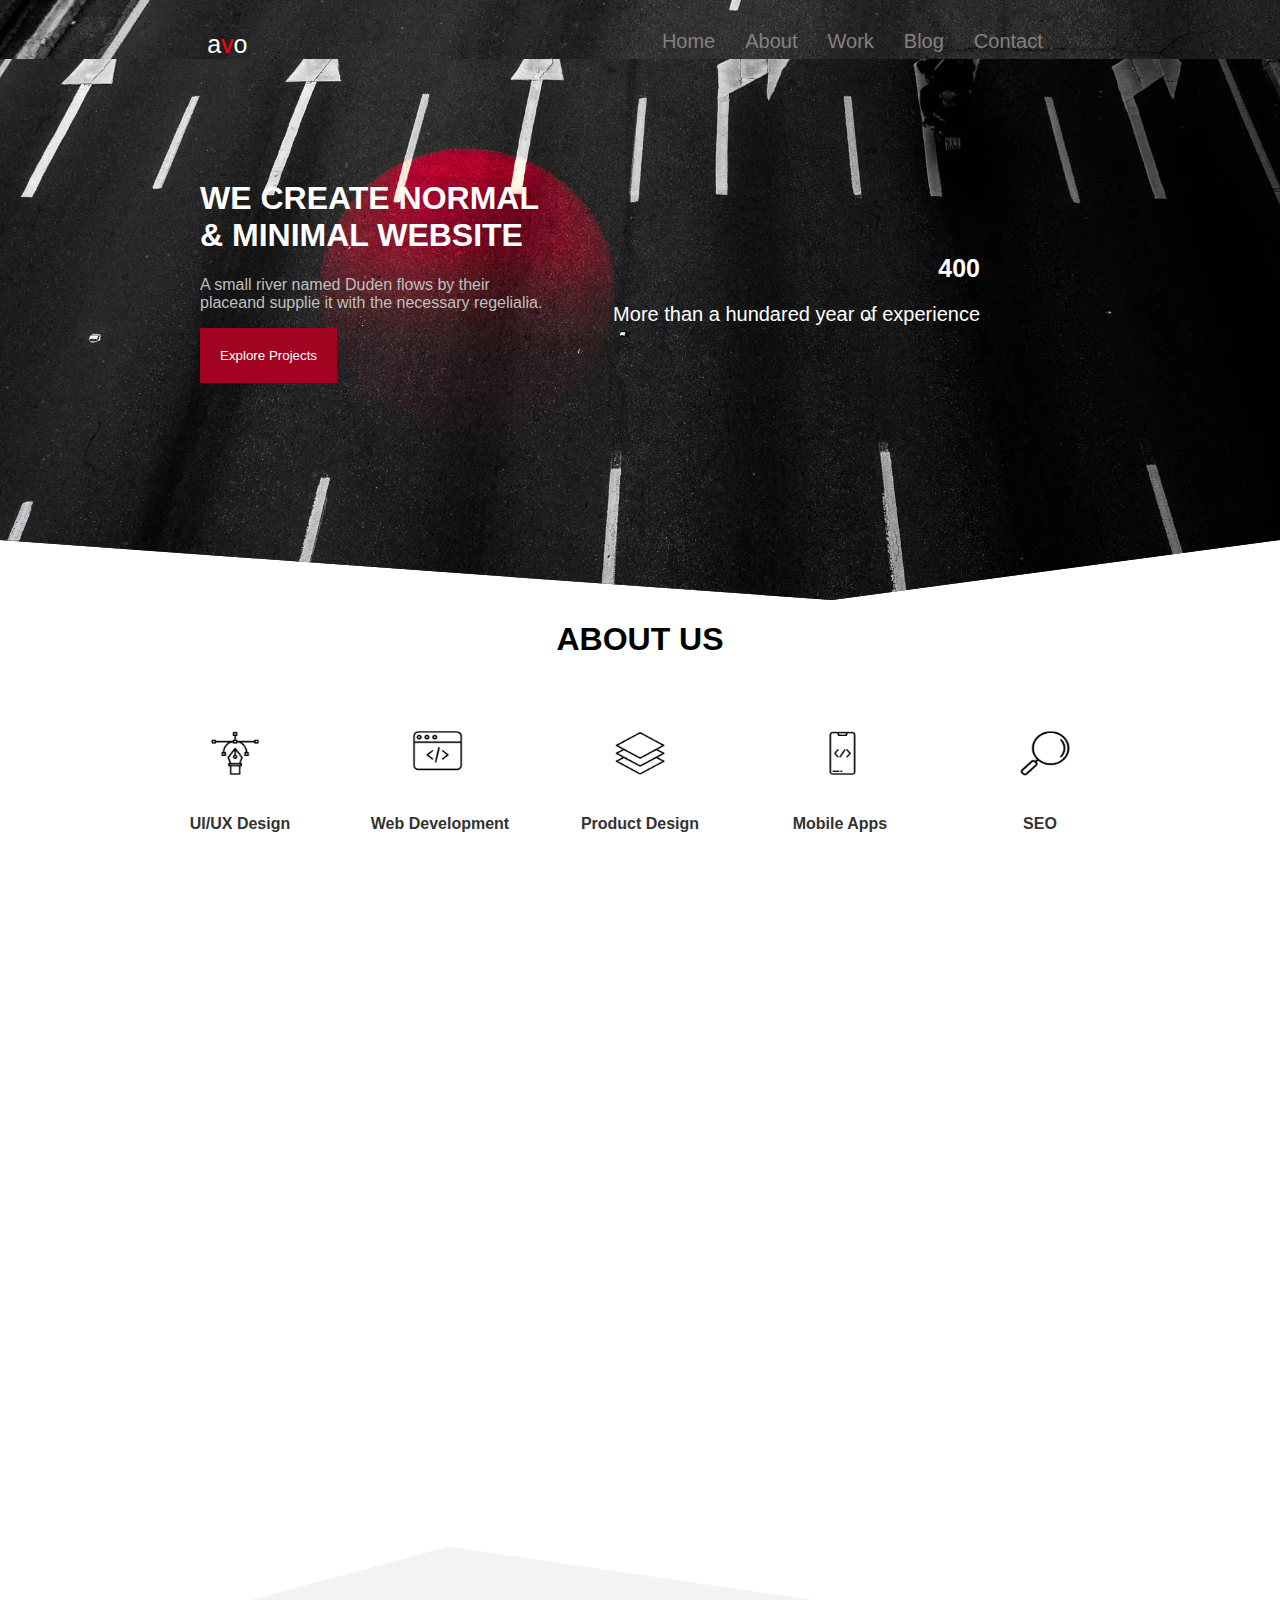
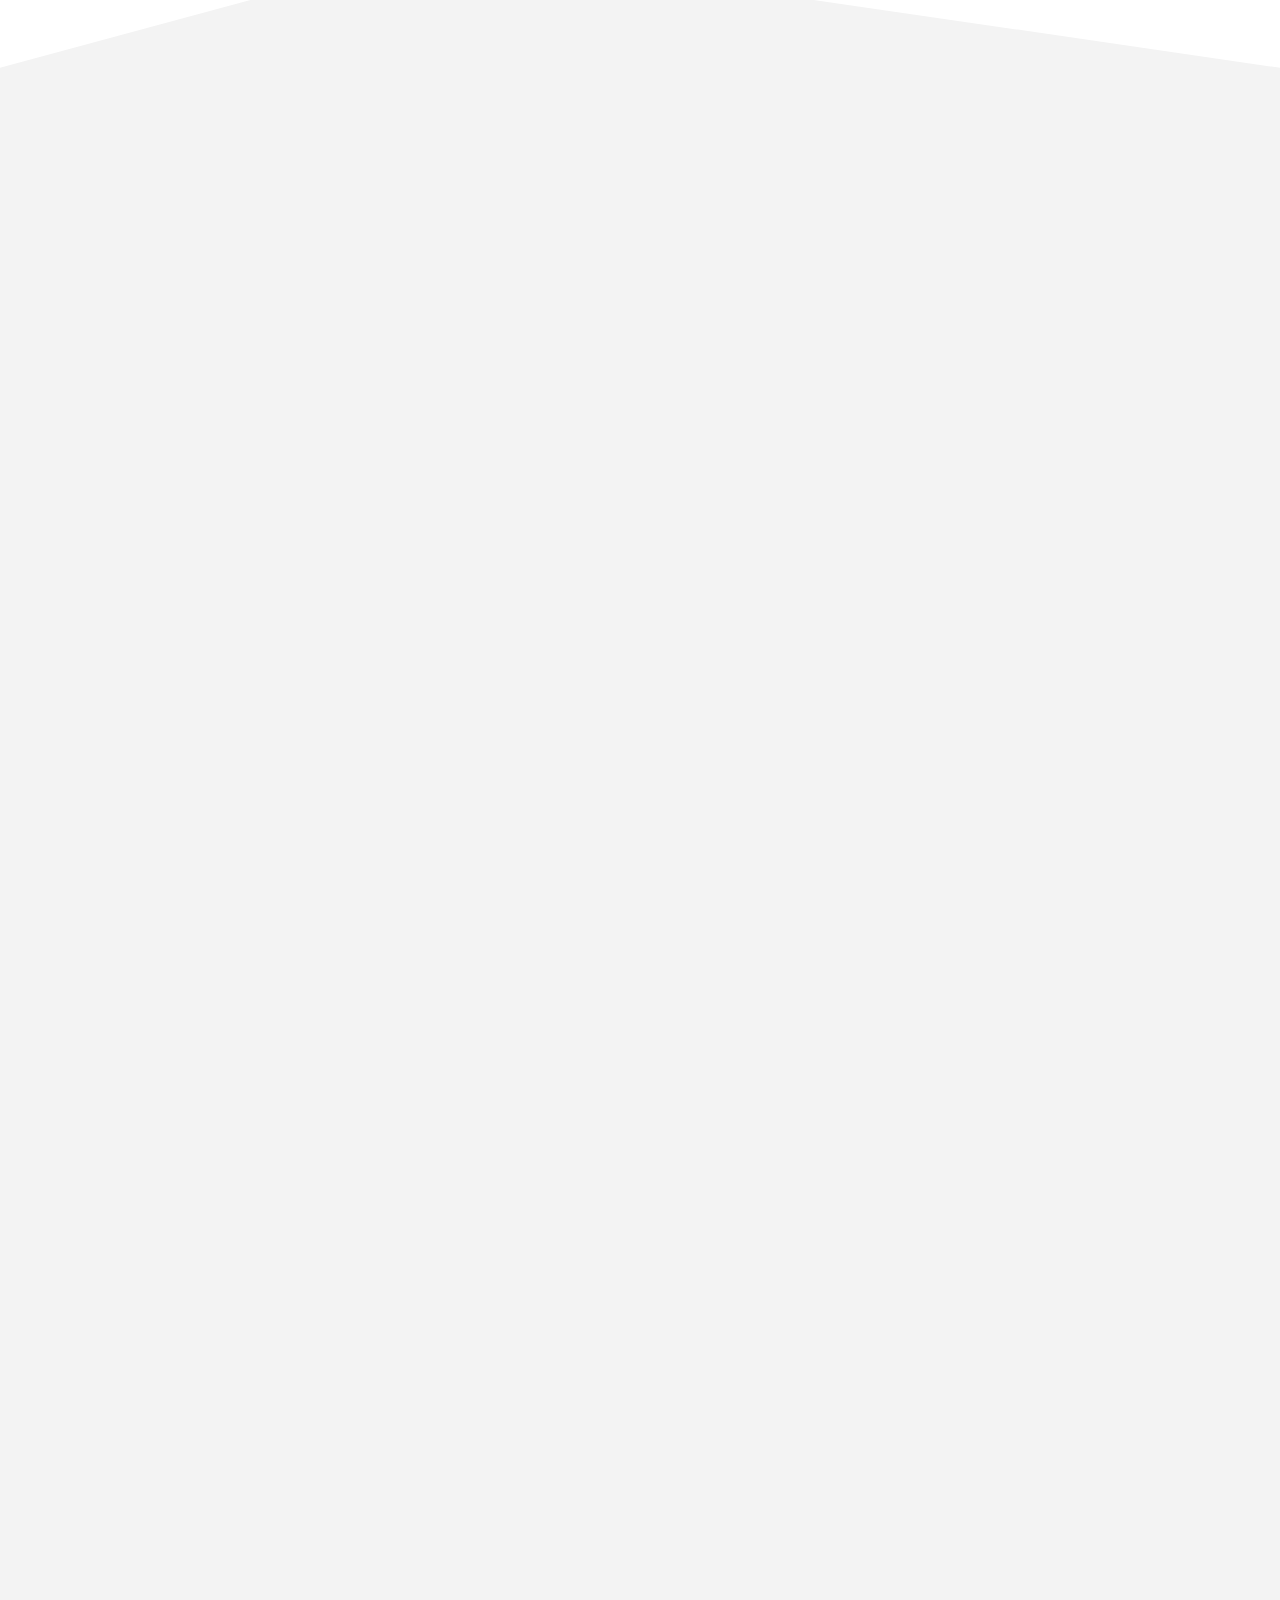
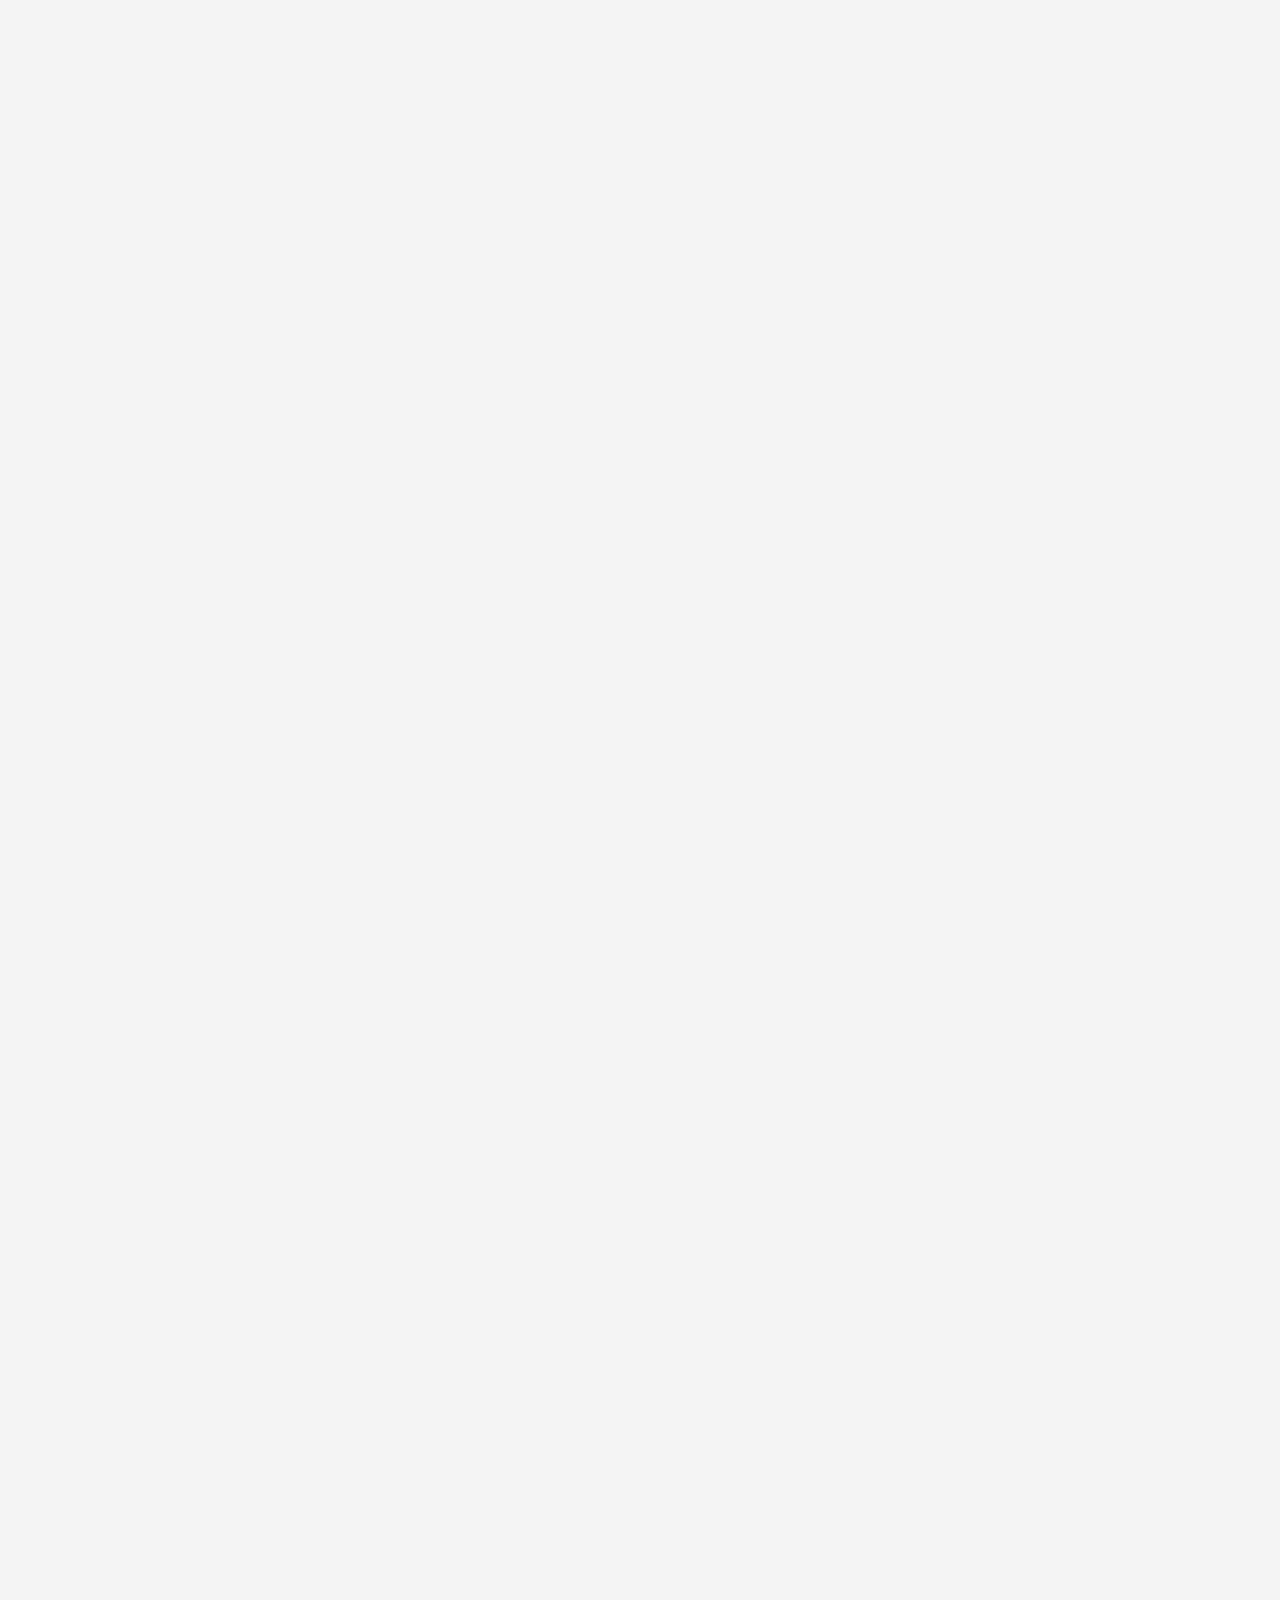
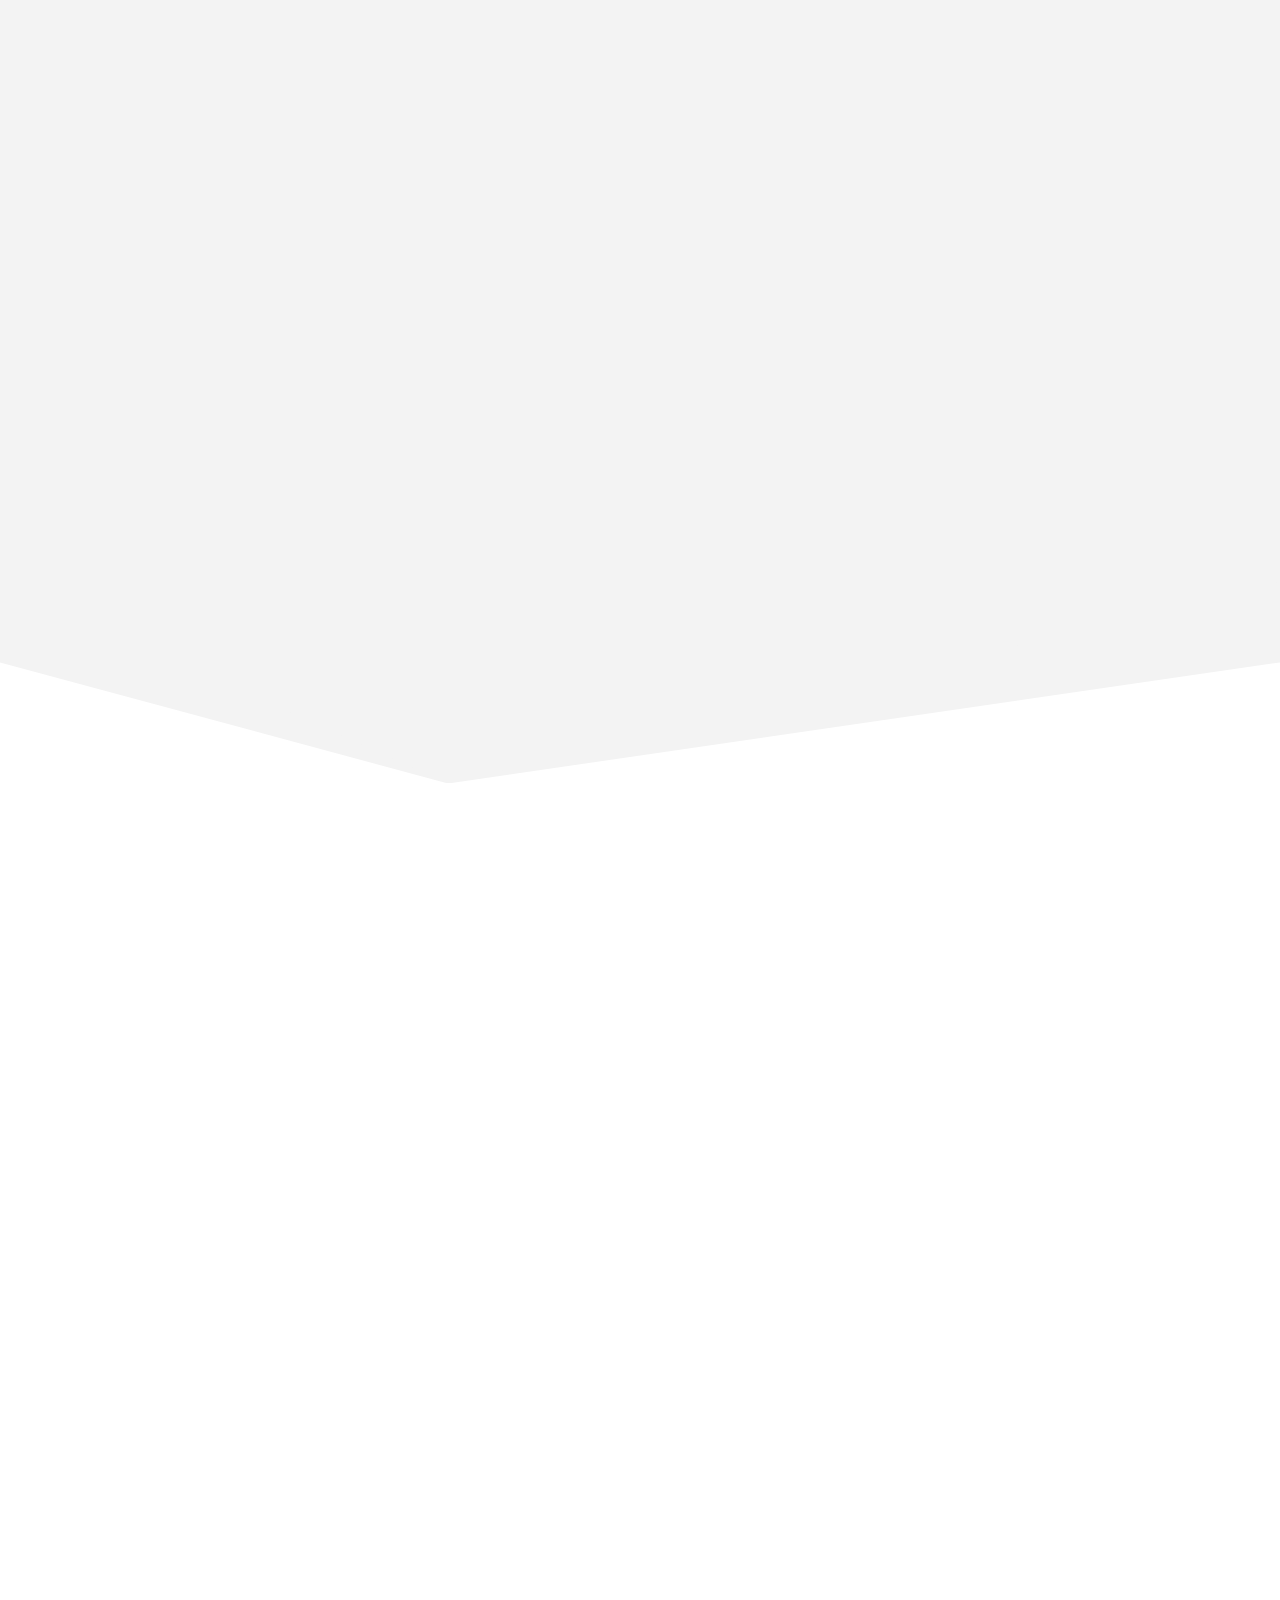
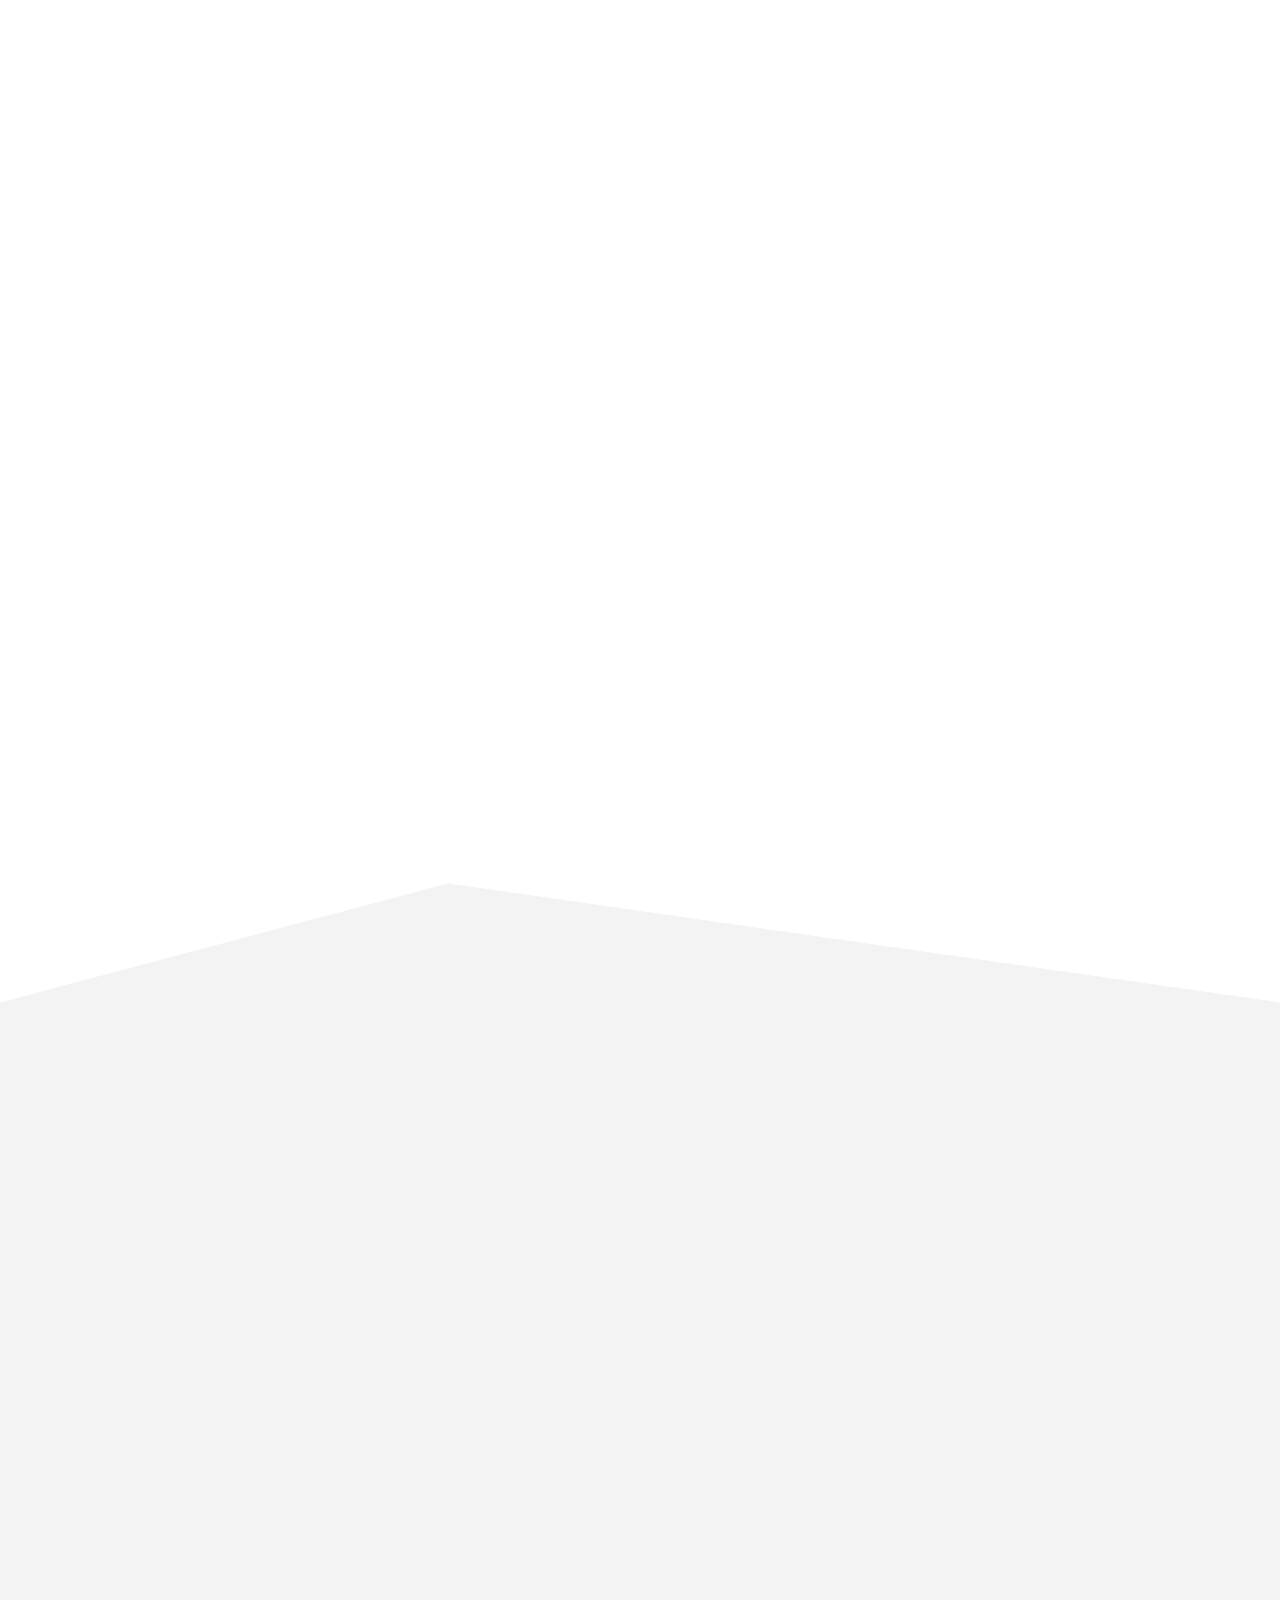
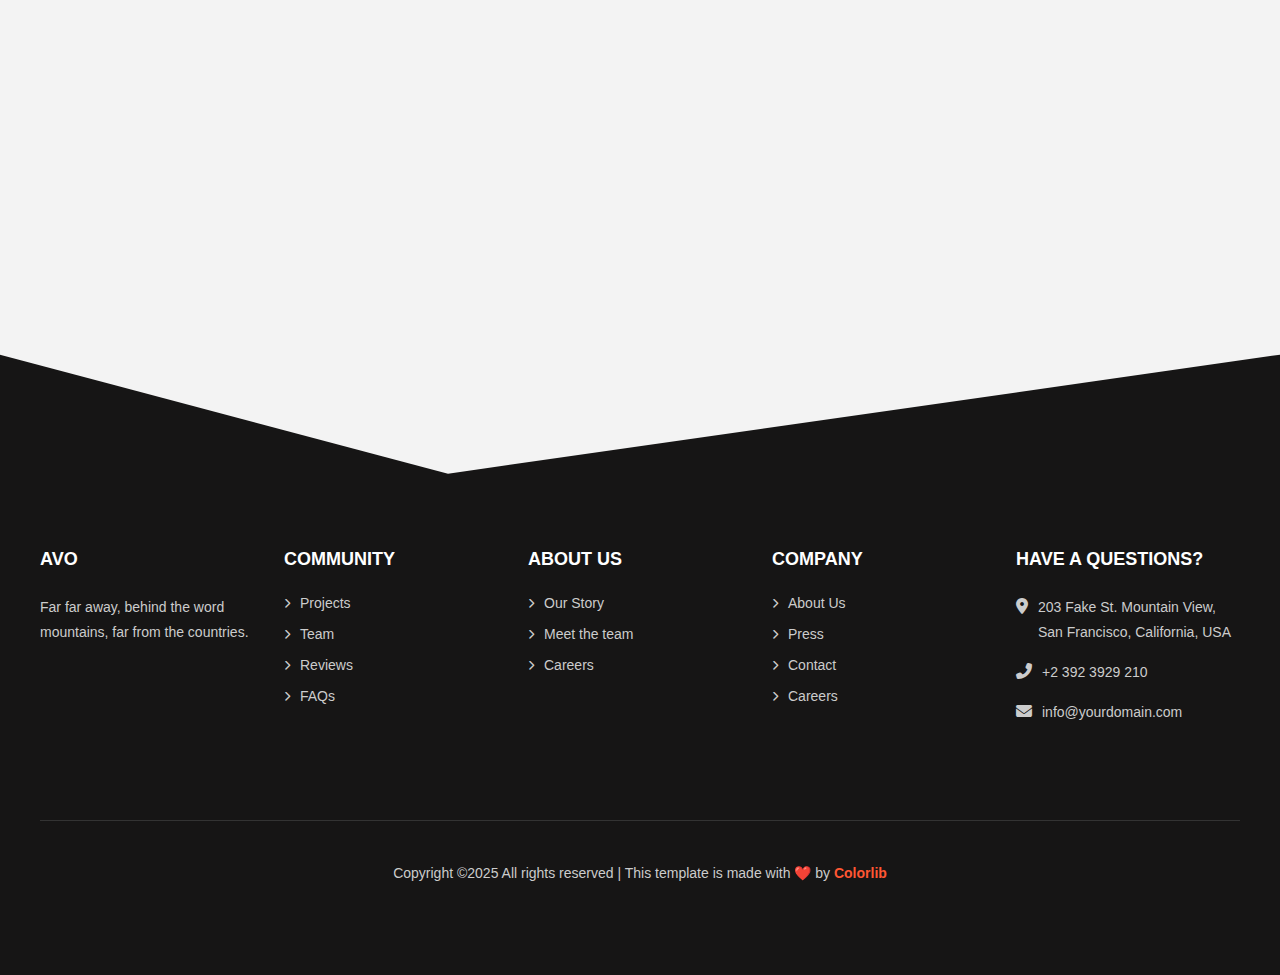
<file: index.html>
<!DOCTYPE html>
<html lang="en">
<head>
    <meta charset="UTF-8">
    <meta name="viewport" content="width=device-width, initial-scale=1.0">
    <title>preview.colorlib</title>
    <link rel="stylesheet" href="style.css">
    <link rel="stylesheet" href="https://cdnjs.cloudflare.com/ajax/libs/font-awesome/6.7.2/css/all.min.css">
</head>
<body>
<nav>
    <div class="navigation">
    <div class="navigation-first">
        <div class="logo">a<span>v</span>o</div>
   <div class="navi-bar">
    <a href="index.html">Home</a>
    <a href="about..html">About</a>
    <a href="wok.html">Work</a>
    <a href="blog.html">Blog</a>
    <a href="#">Contact</a>
    </div>

  </div>
  <div class="header">
  <div class="image-overlay fade-in-up">
        <h1 class="fade-in-up">WE CREATE NORMAL & MINIMAL WEBSITE</h1>
        <p style="color: rgb(192, 191, 188);" class="fade-in-up">A small river named Duden flows by their placeand supplie it with the necessary regelialia.</p>
        <button class="fade-in-up">Explore Projects</button>
  </div>
  <div class="project-detail fade-in-up">
    <h1>400</h1>
    <p>More than a hundared year of experience</p>
  </div>
  <div class="header-slider-bubbles" style="position: absolute; left: 50%; transform: translateX(-50%); bottom: 10px; display: flex; gap: 8px; z-index: 10;"></div>
</div>
</div>

</nav>



    <div class="services-container">
        <h1 class="fade-in-up">ABOUT US</h1>
        <div class="icons">
            <div class="service-item fade-in-up">
                <img src="icon_1.png" alt=""class="service-icon">           
                <span>UI/UX Design</span>
            </div>
            <div class="service-item fade-in-up">
                <img src="icon_2.png" alt=""class="service-icon">           
                <span>Web Development</span>
            </div>
            <div class="service-item fade-in-up">
                <img src="icon_3.png" alt=""class="service-icon">           
                <span>Product Design</span>
            </div>
            <div class="service-item fade-in-up">
                <img src="icon_4.png" alt=""class="service-icon">           
                <span>Mobile Apps</span>
            </div>
            <div class="service-item fade-in-up">
                <img src="icon_5.png" alt=""class="service-icon">           
                <span>SEO</span>
            </div>
        </div>
    </div>


    <div class="main-blog fade-in-up">
        <div class="blog"></div>
        <div class="first-para">
           <h1>  Welcome to AVO A <br> Personal Porfolio <br> Web Agency</h1>
            <p>  Separated they live in Bookmarksgrove  right at the coast of the Semantics, a large language ocean. A small river  named Duden flows by their place and supplies it with the necessary regelialia. It is a paradisematic country, in which roasted parts of sentences fly into your mouth.</p>
        </div>
        <div class="blog-img">
            <img src="about.jpg" alt="">
        </div>
        <div class="second-para">
            <p>  Far far away, behind the word mountains, far from the countries Vokalia and Consonantia, there live the blind texts. Separated they live in Bookmarksgrove right at the coast of the Semantics, a large language ocean. A small river named Duden flows by their place and supplies it with the necessary regelialia. It is a paradisematic country, in which roasted parts of sentences fly into your mouth.</p>
        <button>View all projects  </button>
        </div>
        </div>
    </div>

    <div class="optomize-container fade-in-up">

        <div class="optomize">
            <h1>01</h1>
            <div class="content">
            <h2>Search Engine Optimization</h2>
            <p>Far far away, behind the word mountains</p>
            </div>
        </div>
          <div class="optomize">
            <h1>02</h1>
            <div class="content">
            <h2>Search Engine Optimization</h2>
            <p>Far far away, behind the word mountains</p>
            </div>
        </div>
          <div class="optomize">
            <h1>03</h1>
            <div class="content">
            <h2>Search Engine Optimization</h2>
            <p>Far far away, behind the word mountains</p>
            </div>
        </div>
    </div>
    <div class="work-station">
        <h1 class="fade-in-up">OUR WORKS</h1>
        
      <div class="card-main-container fade-in-up">
            <img src="work-1.jpg" alt="" height="600px" width="420px">

        <div class="card-container">
        <div class="blog-card">
            <span class="category">Web Design</span>
            <h2 class="title">Cassette tape</h2>
            <p class="description">Far far away, behind the word mountains, far from the countries Vokalia and Consonantia, there live the blind texts.</p>

            <div class="author-info">
                <img src="Prince.jpg" alt="Jamie Jonson's avatar" class="author-avatar">
                <div class="author-details">
                    <span class="author-name">Jamie Jonson</span>
                    <span class="author-website">avo.com</span>
                </div>
            </div>

            <button class="view-portfolio-button">VIEW PORTFOLIO</button>
        </div>
     </div>
      </div>
        

      
        
      <div class="card-main-container fade-in-up">

        <div class="left-align  card-container">
        <div class="blog-card">
            <span class="category">Application</span>
            <h2 class="title">Miniwall Clock</h2>
            <p class="description">Far far away, behind the word mountains, far from the countries Vokalia and Consonantia, there live the blind texts.</p>

            <div class="author-info" style="display: flex; justify-content: right;" >
                <img src="Prince.jpg" alt="Jamie Jonson's avatar" class="author-avatar">
                <div class="author-details">
                    <span class="author-name" >Jamie Jonson</span>
                    <span class="author-website">avo.com</span>
                </div>
            </div>

            <button class="view-portfolio-button"style="display: flex; justify-content: right;">VIEW PORTFOLIO</button>
        </div>
     </div>
                 <img src="work-2.jpg" alt="" height="600px" width="420px" >

      </div>



       <div class="card-main-container fade-in-up">
                 <img src="work-3.jpg" alt="" height="600px" width="420px">

        <div class="card-container">
        <div class="blog-card">
            <span class="category">UI/UX Design</span>
            <h2 class="title">Avo Portfolio Agency</h2>
            <p class="description">Far far away, behind the word mountains, far from the countries Vokalia and Consonantia, there live the blind texts.</p>

            <div class="author-info">
                <img src="Prince.jpg" alt="Jamie Jonson's avatar" class="author-avatar">
                <div class="author-details">
                    <span class="author-name">Jamie Jonson</span>
                    <span class="author-website">avo.com</span>
                </div>
            </div>

            <button class="view-portfolio-button">VIEW PORTFOLIO</button>
        </div>
     </div>

      </div>


       <div class="card-main-container fade-in-up">

        <div class="left-align  card-container">
        <div class="blog-card">
            <span class="category">Web Development</span>
            <h2 class="title">Hand Writing</h2>
            <p class="description">Far far away, behind the word mountains, far from the countries Vokalia and Consonantia, there live the blind texts.</p>

            <div class="author-info"style="display: flex; justify-content: right;">
                <img src="Prince.jpg" alt="Jamie Jonson's avatar" class="author-avatar">
                <div class="author-details">
                    <span class="author-name">Jamie Jonson</span>
                    <span class="author-website">avo.com</span>
                </div>
            </div>

            <button class="view-portfolio-button"style="display: flex; justify-content: right;">VIEW PORTFOLIO</button>
        </div>
     </div>
                 <img src="work-4.jpg" alt="" height="600px" width="420px">

      </div>


       <div class="card-main-container fade-in-up">
                 <img src="work-5.jpg" alt="" height="600px" width="420px">

        <div class="card-container">
        <div class="blog-card">
            <span class="category">Illustration</span>
            <h2 class="title">Keyboard</h2>
            <p class="description">Far far away, behind the word mountains, far from the countries Vokalia and Consonantia, there live the blind texts.</p>

            <div class="author-info">
                <img src="Prince.jpg" alt="Jamie Jonson's avatar" class="author-avatar">
                <div class="author-details">
                    <span class="author-name">Jamie Jonson</span>
                    <span class="author-website">avo.com</span>
                </div>
            </div>

            <button class="view-portfolio-button">VIEW PORTFOLIO</button>
        </div>
     </div>

      </div>


       <div class="card-main-container fade-in-up">

        <div class="left-align card-container">

        <div class="blog-card">
            <span class="category">Web Development</span>
            <h2 class="title">Spiral</h2>
            <p class="description">Far far away, behind the word mountains, far from the countries Vokalia and Consonantia, there live the blind texts.</p>

            <div class="author-info"style="display: flex; justify-content: right;">
                <img src="Prince.jpg" alt="Jamie Jonson's avatar" class="author-avatar">
                <div class="author-details">
                    <span class="author-name">Jamie Jonson</span>
                    <span class="author-website">avo.com</span>
                </div>
            </div>

            <button class="view-portfolio-button" style="display: flex; justify-content: right;">VIEW PORTFOLIO</button>
        </div>
     </div>
                 <img src="work-6.jpg" alt="" height="600px" width="420px">

      </div>

    </div>
    <div class="body-container">

     <div class="slider-container fade-in-up">
                <h1 style="font-weight: 800; text-align: center; padding: 100px;">Clients Says About Us?</h1>

        <div class="slider-wrapper" id="testimonialSlider">
            <div class="testimonial-card">
                <i class="fas fa-quote-left quote-icon"></i>
                <p>Far far away, behind the word mountains, far from the countries Vokalia and Consonantia, there live the blind texts.</p>
                <div class="testimonial-author">
                    <img src="slide_1.jpg" alt="Roger Scott">
                    <div class="author-info">
                        <h4>Roger Scott</h4>
                        <span>Marketing Manager</span>
                    </div>
                </div>
            </div>
            <div class="testimonial-card">
                <i class="fas fa-quote-left quote-icon"></i>
                <p>Far far away, behind the word mountains, far from the countries Vokalia and Consonantia, there live the blind texts.</p>
                <div class="testimonial-author">
                    <img src="slide_2.jpg" alt="Roger Scott">
                    <div class="author-info">
                        <h4>Roger Scott</h4>
                        <span>Marketing Manager</span>
                    </div>
                </div>
            </div>
            <div class="testimonial-card">
                <i class="fas fa-quote-left quote-icon"></i>
                <p>Far far away, behind the word mountains, far from the countries Vokalia and Consonantia, there live the blind texts.</p>
                <div class="testimonial-author">
                    <img src="slide_3.jpg" alt="Roger Scott">
                    <div class="author-info">
                        <h4>Roger Scott</h4>
                        <span>Marketing Manager</span>
                    </div>
                </div>
            </div>
            <div class="testimonial-card">
                <i class="fas fa-quote-left quote-icon"></i>
                <p>This is another fantastic testimonial from a satisfied client. Lorem ipsum dolor sit amet, consectetur adipiscing elit.</p>
                <div class="testimonial-author">
                    <img src="slide_1.jpg" alt="Jane Doe">
                    <div class="author-info">
                        <h4>Jane Doe</h4>
                        <span>Project Manager</span>
                    </div>
                </div>
            </div>
             <div class="testimonial-card">
                <i class="fas fa-quote-left quote-icon"></i>
                <p>Amazing service! I highly recommend them to anyone looking for quality work and great support.</p>
                <div class="testimonial-author">
                    <img src="slide_3.jpg" alt="John Smith">
                    <div class="author-info">
                        <h4>John Smith</h4>
                        <span>CEO</span>
                    </div>
                </div>
            </div>
            <div class="testimonial-card">
                <i class="fas fa-quote-left quote-icon"></i>
                <p>Truly exceptional results. Exceeded my expectations in every way possible. Will definitely use again.</p>
                <div class="testimonial-author">
                    <img src="slide_2.jpg" alt="Emily White">
                    <div class="author-info">
                        <h4>Emily White</h4>
                        <span>Lead Developer</span>
                    </div>
                </div>
            </div>
            <div class="testimonial-card">
                <i class="fas fa-quote-left quote-icon"></i>
                <p>A pleasure to work with. Their professionalism and attention to detail are second to none.</p>
                <div class="testimonial-author">
                    <img src="slide_1.jpg" alt="Michael Green">
                    <div class="author-info">
                        <h4>Michael Green</h4>
                        <span>Sales Director</span>
                    </div>
                </div>
            </div>
        </div>
        <div class="slider-dots" id="sliderDots">
            </div>
    </div>
    </div>
    <script src="https://cdn.jsdelivr.net/npm/bootstrap@5.3.0/dist/js/bootstrap.bundle.min.js"></script>
    <script>
        document.addEventListener('DOMContentLoaded', function() {
            const sliderWrapper = document.getElementById('testimonialSlider');
            const testimonialCards = sliderWrapper.querySelectorAll('.testimonial-card');
            const sliderDotsContainer = document.getElementById('sliderDots');

            let currentIndex = 0;
            let itemsPerView = 3; // Default for large screens

            function updateItemsPerView() {
                if (window.innerWidth <= 768) {
                    itemsPerView = 1;
                } else if (window.innerWidth <= 992) {
                    itemsPerView = 2;
                } else {
                    itemsPerView = 3;
                }
                showSlide(currentIndex); // Re-render slider based on new itemsPerView
                createDots(); // Recreate dots based on new itemsPerView
            }

            function createDots() {
                sliderDotsContainer.innerHTML = ''; // Clear existing dots
                const totalPages = Math.ceil(testimonialCards.length / itemsPerView);
                for (let i = 0; i < totalPages; i++) {
                    const dot = document.createElement('span');
                    dot.classList.add('dot');
                    if (i === Math.floor(currentIndex / itemsPerView)) {
                        dot.classList.add('active');
                    }
                    dot.addEventListener('click', () => {
                        currentIndex = i * itemsPerView;
                        showSlide(currentIndex);
                    });
                    sliderDotsContainer.appendChild(dot);
                }
            }

            function showSlide(index) {
                // Ensure index is within bounds and aligns with itemsPerView
                const maxIndex = testimonialCards.length - itemsPerView;
                if (index > maxIndex) {
                    index = maxIndex;
                }
                if (index < 0) {
                    index = 0;
                }
                currentIndex = index;

                // Hide all cards first
                testimonialCards.forEach(card => card.classList.remove('active'));

                // Show only the visible cards
                for (let i = 0; i < itemsPerView; i++) {
                    if (testimonialCards[currentIndex + i]) {
                        testimonialCards[currentIndex + i].classList.add('active');
                    }
                }

                // Update dots
                const dots = sliderDotsContainer.querySelectorAll('.dot');
                dots.forEach((dot, i) => {
                    if (i === Math.floor(currentIndex / itemsPerView)) {
                        dot.classList.add('active');
                    } else {
                        dot.classList.remove('active');
                    }
                });

                const cardWidth = testimonialCards[0].offsetWidth + (parseFloat(getComputedStyle(testimonialCards[0]).marginLeft) * 2);
                sliderWrapper.style.transform = `translateX(-${currentIndex * cardWidth}px)`;
            }

            // Initial setup
            updateItemsPerView();
            window.addEventListener('resize', updateItemsPerView);
        });
    </script>
    <script>
    document.addEventListener('DOMContentLoaded', function() {
        const faders = document.querySelectorAll('.fade-in-up');

        const appearOptions = {
            threshold: 0.1, // Element is 10% visible
            rootMargin: "0px 0px -50px 0px" // Start animation slightly before it enters viewport fully
        };

        const appearOnScroll = new IntersectionObserver(function(entries, appearOnScroll) {
            entries.forEach(entry => {
                if (!entry.isIntersecting) {
                    return;
                } else {
                    entry.target.classList.add('appear');
                    appearOnScroll.unobserve(entry.target); // Stop observing once animated
                }
            });
        }, appearOptions);

        faders.forEach(fader => {
            appearOnScroll.observe(fader);
        });
    });
</script>
    <div class=".project-estimate">
  <section class="project-estimate-section fade-in-up">
    <div class="content-wrapper">
        <p class="subtitle fade-in-up">Get Started</p>
        <h2 class="main-heading fade-in-up">Fill in the brief and get the project estimate</h2>
        <p class="description fade-in-up">Far far away, behind the word mountains, far from the countries Vokalia and Consonantia, there live the blind texts.</p>
        <button class="get-started-btn fade-in-up">Get started</button>
    </div>
</section></div>


<div class="blog-main-section">
    <h1 class=" fade-in-up">RECENT BLOG</h1>
    <div class="blog-section fade-in-up">

    <div class="first-blog">
        <h2>Amplify your blockchain team</h2>
        <img src="image_1.jpg" alt="">
        <h3>June 01, 2020 Admin <i class="fa-solid fa-comment"></i> 3</h3>
        <p>Far far away, behind the word mountains, far from the countries Vokalia and Consonantia.</p>
    </div>
     <div class="first-blog">
        <h2>Amplify your blockchain team</h2>
        <img src="image_2.jpg" alt="">
        <h3>June 01, 2020 Admin <i class="fa-solid fa-comment"></i> 3</h3>
        <p>Far far away, behind the word mountains, far from the countries Vokalia and Consonantia.</p>
    </div>
     <div class="first-blog">
        <h2>Amplify your blockchain team</h2>
        <img src="image_3.jpg" alt="">
        <h3>June 01, 2020 Admin <i class="fa-solid fa-comment"></i> 3</h3>
        <p>Far far away, behind the word mountains, far from the countries Vokalia and Consonantia.</p>
    </div>
     <div class="first-blog">
        <h2>Amplify your blockchain team</h2>
        <img src="image_4.jpg" alt="">
        <h3>June 01, 2020 Admin <i class="fa-solid fa-comment"></i> 3</h3>
        <p>Far far away, behind the word mountains, far from the countries Vokalia and Consonantia.</p>
    </div>
    </div></div>
  <footer class="footer">
        <div class="container">
            <div class="footer-sections">
                <div class="footer-section about-avo">
                    <h2>avo</h2>
                    <p>Far far away, behind the word mountains, far from the countries.</p>
                    <div class="social-icons">
                        <a href="#" class="social-icon fade-in-up"><i class="fab fa-twitter"></i></a>
                        <a href="#" class="social-icon fade-in-up"><i class="fab fa-facebook-f"></i></a>
                        <a href="#" class="social-icon fade-in-up"><i class="fab fa-instagram"></i></a>
                    </div>
                </div>
                <div class="footer-section">
                    <h2>Community</h2>
                    <ul>
                        <li><a href="#"><i class="fas fa-chevron-right"></i> Projects</a></li>
                        <li><a href="#"><i class="fas fa-chevron-right"></i> Team</a></li>
                        <li><a href="#"><i class="fas fa-chevron-right"></i> Reviews</a></li>
                        <li><a href="#"><i class="fas fa-chevron-right"></i> FAQs</a></li>
                    </ul>
                </div>
                <div class="footer-section">
                    <h2>About Us</h2>
                    <ul>
                        <li><a href="#"><i class="fas fa-chevron-right"></i> Our Story</a></li>
                        <li><a href="#"><i class="fas fa-chevron-right"></i> Meet the team</a></li>
                        <li><a href="#"><i class="fas fa-chevron-right"></i> Careers</a></li>
                    </ul>
                </div>
                <div class="footer-section">
                    <h2>Company</h2>
                    <ul>
                        <li><a href="#"><i class="fas fa-chevron-right"></i> About Us</a></li>
                        <li><a href="#"><i class="fas fa-chevron-right"></i> Press</a></li>
                        <li><a href="#"><i class="fas fa-chevron-right"></i> Contact</a></li>
                        <li><a href="#"><i class="fas fa-chevron-right"></i> Careers</a></li>
                    </ul>
                </div>
                <div class="footer-section contact-info">
                    <h2>Have a Questions?</h2>
                    <p><i class="fas fa-map-marker-alt"></i> 203 Fake St. Mountain View, San Francisco, California, USA</p>
                    <p><i class="fas fa-phone-alt"></i> +2 392 3929 210</p>
                    <p><i class="fas fa-envelope"></i> info@yourdomain.com</p>
                </div>
            </div>
            <div class="footer-bottom">
                <p>Copyright ©2025 All rights reserved | This template is made with ❤️ by <a href="#" class="colorlib-link">Colorlib</a></p>
            </div>
        </div>
    </footer>

<script>
// Header background image slider (TWO IMAGES ONLY)
const header = document.querySelector('.header');
const bubblesContainer = document.querySelector('.header-slider-bubbles');
const headerImages = [
  'bg_1.jpg',
  'bg_2.jpg'
];
let currentHeaderIndex = 0;

function setHeaderBackground(index) {
  header.style.backgroundImage = `url('${headerImages[index]}')`;
  header.style.backgroundSize = 'cover';
  header.style.backgroundPosition = 'center';
  // Update bubbles
  Array.from(bubblesContainer.children).forEach((bubble, i) => {
    bubble.style.background = i === index ? '#fff' : 'rgba(255,255,255,0.5)';
    bubble.style.transform = i === index ? 'scale(1.2)' : 'scale(1)';
  });
}

function createHeaderBubbles() {
  bubblesContainer.innerHTML = '';
  for (let i = 0; i < headerImages.length; i++) {
    const bubble = document.createElement('span');
    bubble.style.width = '12px';
    bubble.style.height = '12px';
    bubble.style.borderRadius = '50%';
    bubble.style.display = 'inline-block';
    bubble.style.background = 'rgba(255,255,255,0.5)';
    bubble.style.cursor = 'pointer';
    bubble.style.transition = 'all 0.3s';
    bubble.addEventListener('click', () => {
      currentHeaderIndex = i;
      setHeaderBackground(currentHeaderIndex);
    });
    bubblesContainer.appendChild(bubble);
  }
}

createHeaderBubbles();
setHeaderBackground(currentHeaderIndex);
setInterval(() => {
  currentHeaderIndex = (currentHeaderIndex + 1) % headerImages.length;
  setHeaderBackground(currentHeaderIndex);
}, 2000);
</script>


    </body>
</html>
</file>
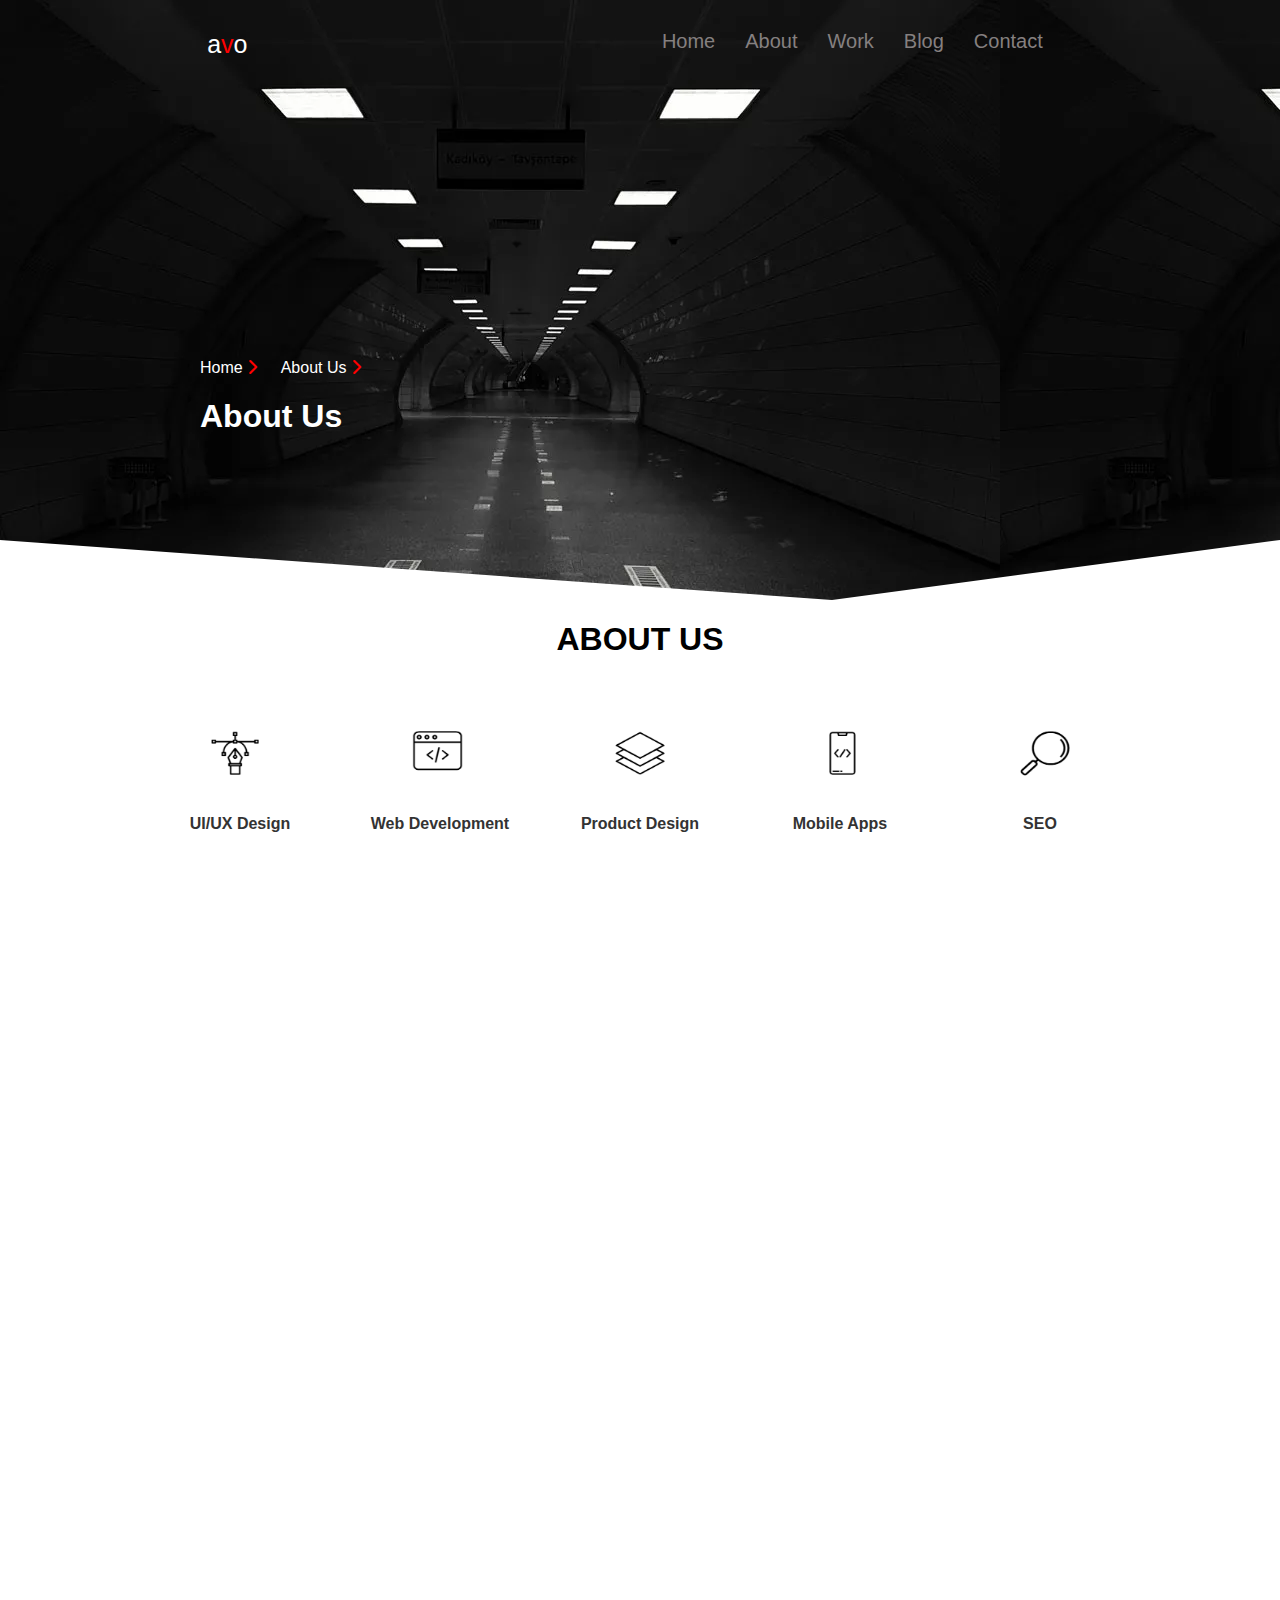
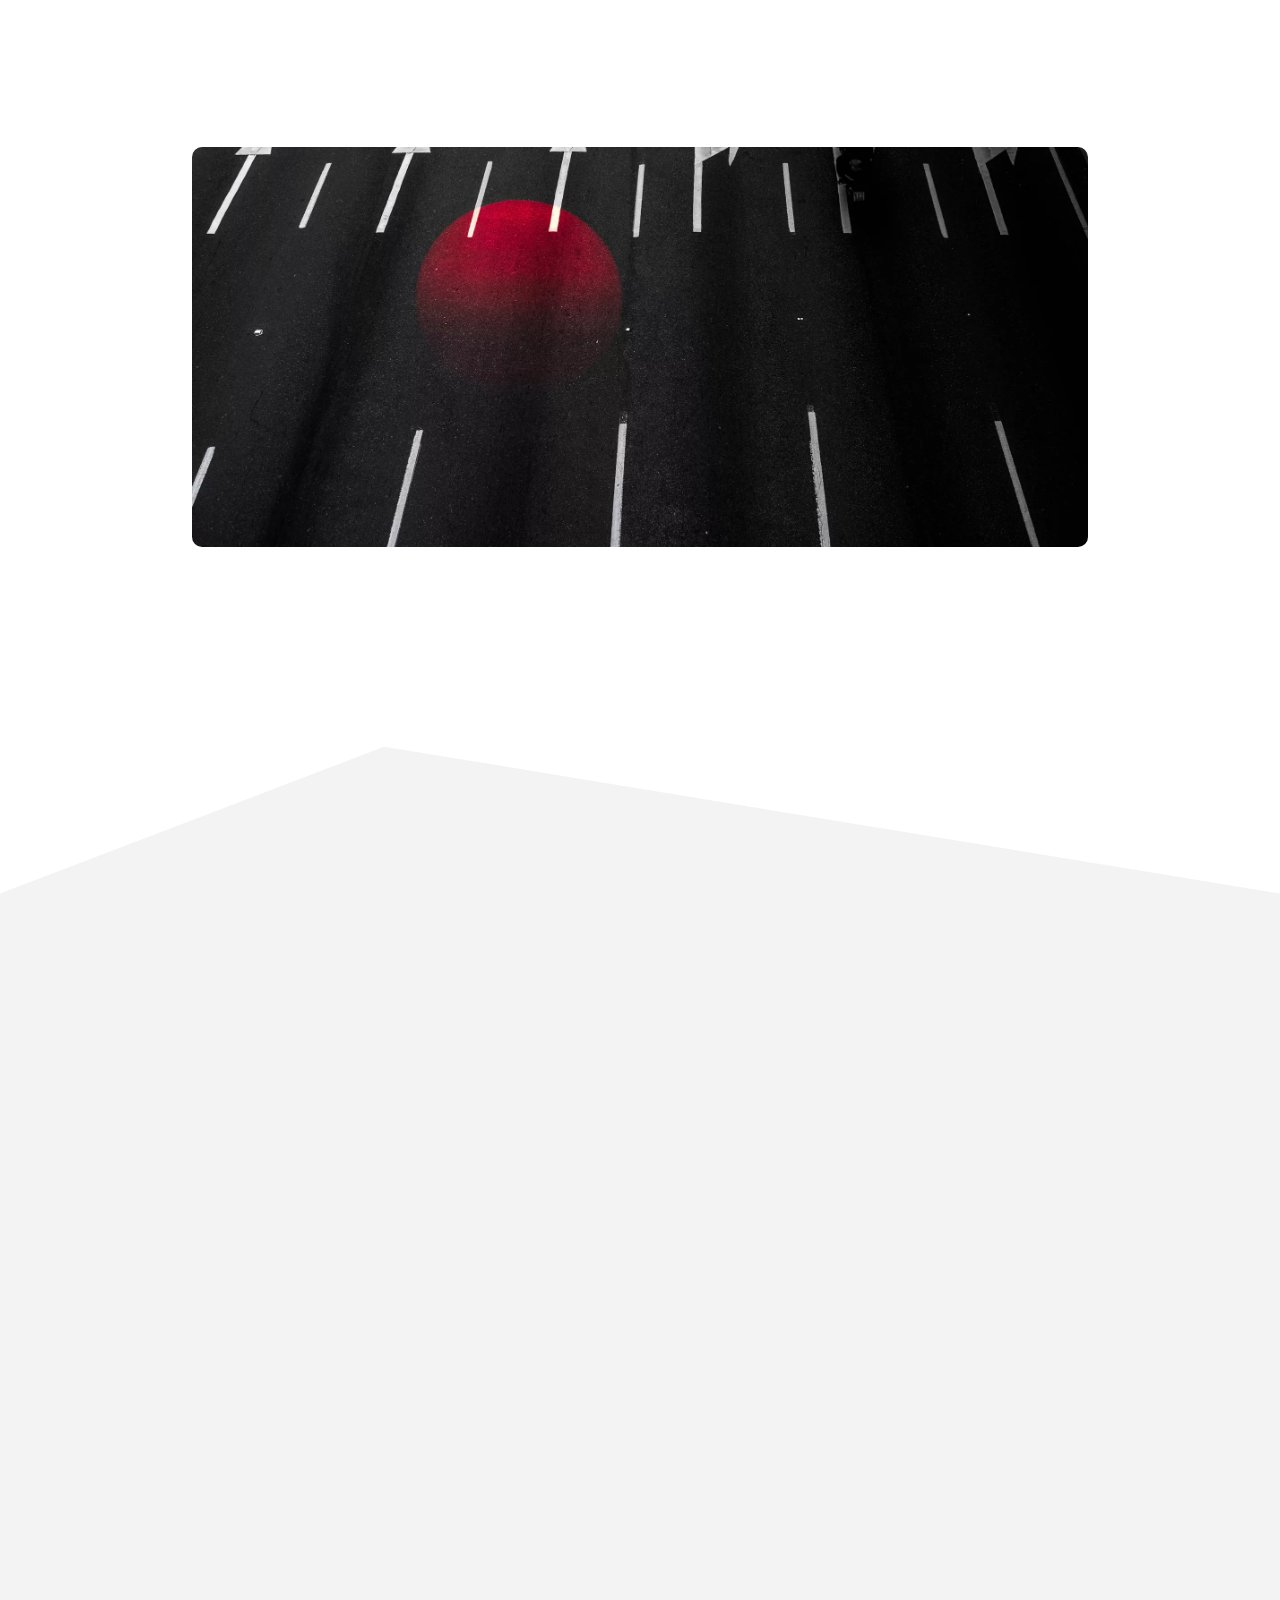
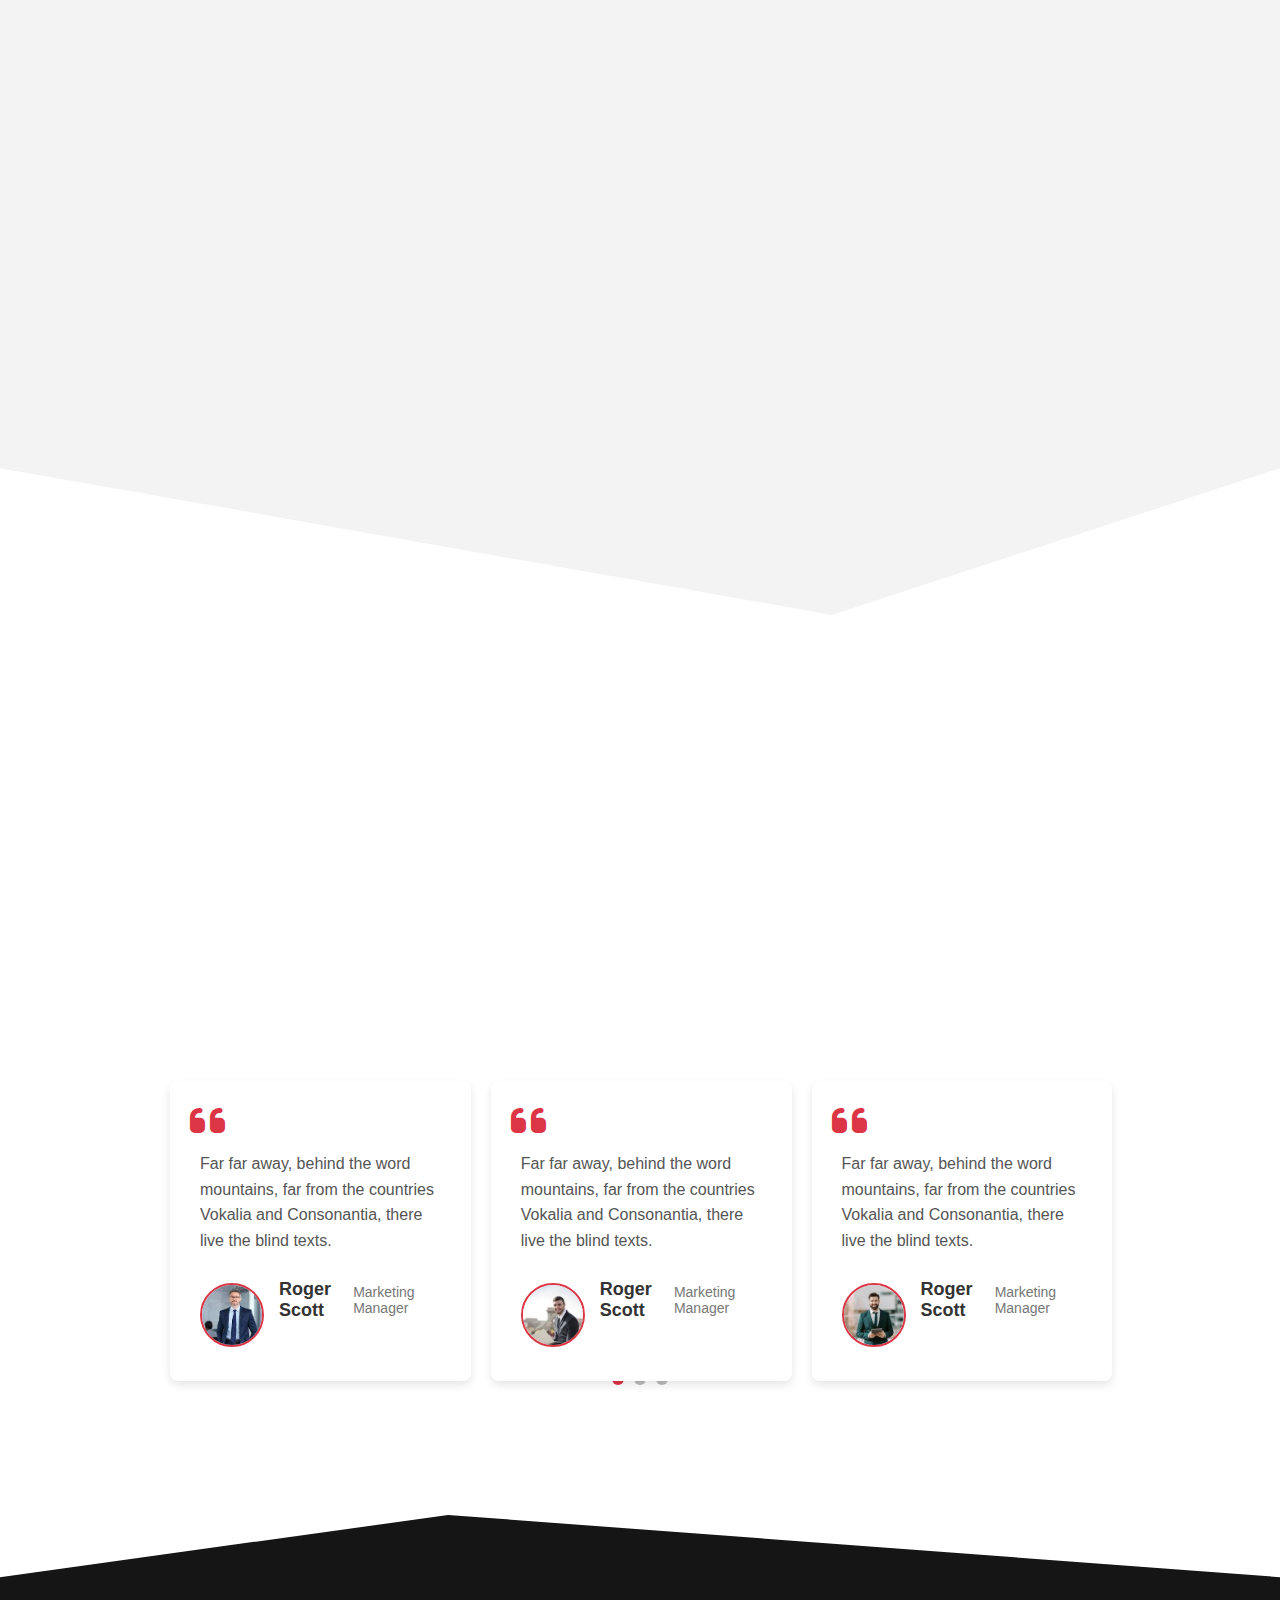
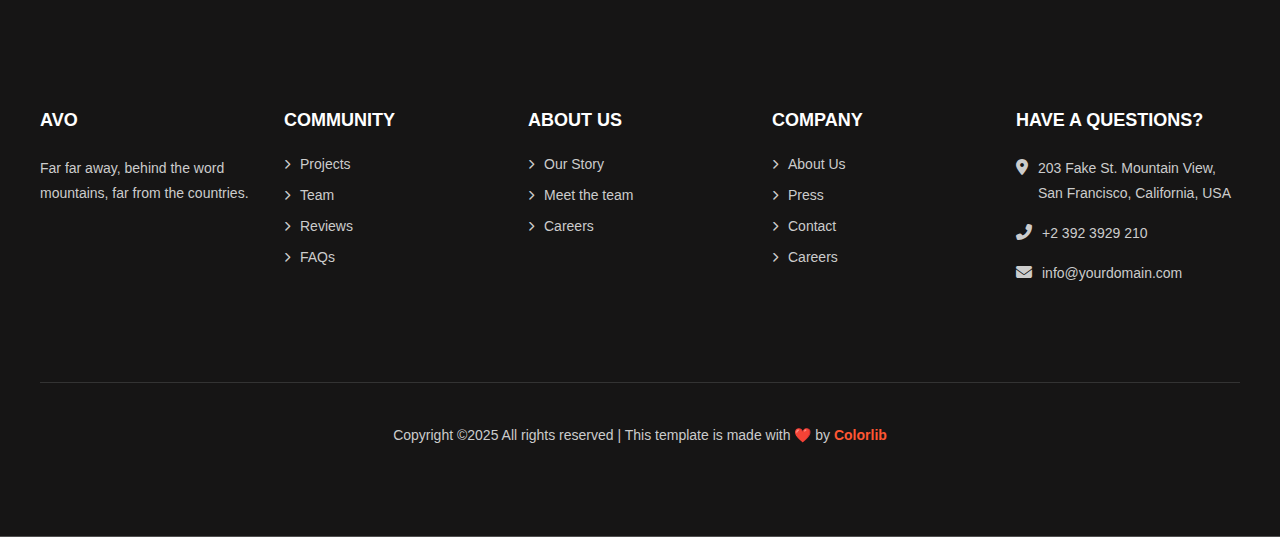
<file: about..html>
<!DOCTYPE html>
<html lang="en">
<head>
    <meta charset="UTF-8">
    <meta name="viewport" content="width=device-width, initial-scale=1.0">
    <title>About</title>
    <link rel="stylesheet" href="about-style.css">
    <link rel="stylesheet" href="https://cdnjs.cloudflare.com/ajax/libs/font-awesome/6.7.2/css/all.min.css">
</head>
<body>
    <nav>
        <div class="navigation">
    <div class="navigation-first">
        <div class="logo">a<span>v</span>o</div>
   <div class="navi-bar">
    <a href="index.html" >Home</a>
    <a href="about..html">About</a>
    <a href="wok.html">Work</a>
    <a href="blog.html">Blog</a>
    <a href="contact.html">Contact</a>
    </div>

  </div>
    <div class="image-overlay">
        <div class="nav2">
        <a href="index.html" class="fade-in-up">Home <i class="fas fa-chevron-right" style="color: red;"></i></a>
        <a href="about..html" class="fade-in-up">About Us <i class="fas fa-chevron-right" style="color: red;"></i></a>
    </div>
        <h1 class="fade-in-up">About Us</h1>
    </div>
   
</div>
    </nav>
    <div class="services-container">
        <h1 class="fade-in-up">ABOUT US</h1>
        <div class="icons">
            <div class="service-item fade-in-up">
                <img src="icon_1.png" alt=""class="service-icon">           
                <span>UI/UX Design</span>
            </div>
            <div class="service-item fade-in-up">
                <img src="icon_2.png" alt=""class="service-icon">           
                <span>Web Development</span>
            </div>
            <div class="service-item fade-in-up">
                <img src="icon_3.png" alt=""class="service-icon">           
                <span>Product Design</span>
            </div>
            <div class="service-item fade-in-up">
                <img src="icon_4.png" alt=""class="service-icon">           
                <span>Mobile Apps</span>
            </div>
            <div class="service-item fade-in-up">
                <img src="icon_5.png" alt=""class="service-icon">           
                <span>SEO</span>
            </div>
        </div>
    </div>


    <div class="main-blog fade-in-up">
        <div class="blog"></div>
        <div class="first-para fade-in-up">
           <h1>  Welcome to AVO A <br> Personal Porfolio <br> Web Agency</h1>
            <p>  Separated they live in Bookmarksgrove  right at the coast of the Semantics, a large language ocean. A small river  named Duden flows by their place and supplies it with the necessary regelialia. It is a paradisematic country, in which roasted parts of sentences fly into your mouth.</p>
        </div>
        <div class="blog-img">
            <img src="about.jpg" alt="" class="fade-in-up"> 
        </div>
        <div class="second-para fade-in-up">
            <p>  Far far away, behind the word mountains, far from the countries Vokalia and Consonantia, there live the blind texts. Separated they live in Bookmarksgrove right at the coast of the Semantics, a large language ocean. A small river named Duden flows by their place and supplies it with the necessary regelialia. It is a paradisematic country, in which roasted parts of sentences fly into your mouth.</p>
        <button>View all projects  </button>
        </div>
        </div>
    </div>

    <div class="optomize-container">

        <div class="optomize fade-in-up">
            <h1>01</h1>
            <div class="content">
            <h2>Search Engine Optimization</h2>
            <p>Far far away, behind the word mountains</p>
            </div>
        </div>
          <div class="optomize fade-in-up">
            <h1>02</h1>
            <div class="content">
            <h2>Search Engine Optimization</h2>
            <p>Far far away, behind the word mountains</p>
            </div>
        </div>
          <div class="optomize fade-in-up">
            <h1>03</h1>
            <div class="content">
            <h2>Search Engine Optimization</h2>
            <p>Far far away, behind the word mountains</p>
            </div>
        </div>
    </div>
     <div class=".project-estimate">
  <section class="project-estimate-section">
    <div class="content-wrapper fade-in-up">
        <p class="subtitle fade-in-up">Get Started</p>
        <h2 class="main-heading fade-in-up">Fill in the brief and get the project estimate</h2>
        <p class="description fade-in-up">Far far away, behind the word mountains, far from the countries Vokalia and Consonantia, there live the blind texts.</p>
        <button class="get-started-btn fade-in-up">Get started</button>
    </div>
</section></div>

<div class="blog-team">
<h1 style="text-align: center; font-weight: 800; font-size: 36px; padding: 100px;" class="fade-in-up">EXPERT TEAM</h1>

  <section class="team-section">

    <div class="team-container fade-in-up">
      <div class="team-member fade-in-up">
         <div class="image-hover">
    <img src="team-1.jpg" alt="John Wilson">
    <div class="social-icons">
      <a href="#"><i class="fa-brands fa-facebook"></i></i></a>
      <a href="#"><i class="fa-brands fa-google-plus"></i></a>
      <a href="#"><i class="fa-brands fa-square-twitter"></i></a>
      <a href=""><i class="fa-brands fa-square-instagram"></i></a>
    </div>
  </div>
  <h4>JOHN WILSON</h4>
  <p>Web Designer</p>
      </div>

      <div class="team-member fade-in-up">
       <div class="image-hover">
    <img src="team-2.jpg" alt="John Wilson">
    <div class="social-icons">
      <a href="#"><i class="fa-brands fa-facebook"></i></i></a>
      <a href="#"><i class="fa-brands fa-google-plus"></i></a>
      <a href="#"><i class="fa-brands fa-square-twitter"></i></a>
      <a href=""><i class="fa-brands fa-square-instagram"></i></a>
    </div>
  </div>
  <h4>JOHN WILSON</h4>
  <p>Web Designer</p>
      </div>

      <div class="team-member fade-in-up">
         <div class="image-hover">
    <img src="team-3.jpg" alt="John Wilson">
    <div class="social-icons">
      <a href="#"><i class="fa-brands fa-facebook"></i></i></a>
      <a href="#"><i class="fa-brands fa-google-plus"></i></a>
      <a href="#"><i class="fa-brands fa-square-twitter"></i></a>
      <a href=""><i class="fa-brands fa-square-instagram"></i></a>
    </div>
  </div>
  <h4>JOHN WILSON</h4>
  <p>Web Designer</p>
      </div>

      <div class="team-member fade-in-up">
        <div class="image-hover">
    <img src="team-4.jpg" alt="John Wilson">
    <div class="social-icons">
      <a href="#"><i class="fa-brands fa-facebook"></i></i></a>
      <a href="#"><i class="fa-brands fa-google-plus"></i></a>
      <a href="#"><i class="fa-brands fa-square-twitter"></i></a>
      <a href=""><i class="fa-brands fa-square-instagram"></i></a>
    </div>
  </div>
  <h4>JOHN WILSON</h4>
  <p>Web Designer</p>
      </div>

     <div class="team-member fade-in-up">
  <div class="image-hover">
    <img src="team-5.jpg" alt="John Wilson">
    <div class="social-icons">
      <a href="#"><i class="fa-brands fa-facebook"></i></i></a>
      <a href="#"><i class="fa-brands fa-google-plus"></i></a>
      <a href="#"><i class="fa-brands fa-square-twitter"></i></a>
      <a href=""><i class="fa-brands fa-square-instagram"></i></a>
    </div>
  </div>
  <h4>JOHN WILSON</h4>
  <p>Web Designer</p>
</div>

      <div class="team-member fade-in-up">
        <div class="image-hover">
    <img src="team-6.jpg" alt="John Wilson">
    <div class="social-icons">
      <a href="#"><i class="fa-brands fa-facebook"></i></i></a>
      <a href="#"><i class="fa-brands fa-google-plus"></i></a>
      <a href="#"><i class="fa-brands fa-square-twitter"></i></a>
      <a href=""><i class="fa-brands fa-square-instagram"></i></a>
    </div>
  </div>
  <h4>JOHN WILSON</h4>
  <p>Web Designer</p>
      </div>

      <div class="team-member fade-in-up">
        <div class="image-hover">
    <img src="team-7.jpg" alt="John Wilson">
    <div class="social-icons">
      <a href="#"><i class="fa-brands fa-facebook"></i></i></a>
      <a href="#"><i class="fa-brands fa-google-plus"></i></a>
      <a href="#"><i class="fa-brands fa-square-twitter"></i></a>
      <a href=""><i class="fa-brands fa-square-instagram"></i></a>
    </div>
  </div>
  <h4>JOHN WILSON</h4>
  <p>Web Designer</p>>
      </div>

      <div class="team-member fade-in-up">
         <div class="image-hover">
    <img src="team-8.jpg" alt="John Wilson">
    <div class="social-icons">
      <a href="#"><i class="fa-brands fa-facebook"></i></i></a>
      <a href="#"><i class="fa-brands fa-google-plus"></i></a>
      <a href="#"><i class="fa-brands fa-square-twitter"></i></a>
      <a href=""><i class="fa-brands fa-square-instagram"></i></a>
    </div>
  </div>
  <h4>JOHN WILSON</h4>
  <p>Web Designer</p>
      </div>

    </div>
  </section>

</div>

    <div class="body-container">

     <div class="slider-container">
        <h1 style="font-weight: 800; text-align: center; padding: 100px;" class="fade-in-up">Clients Says About Us?</h1>

        <div class="slider-wrapper" id="testimonialSlider">
            <div class="testimonial-card fade-in-up" >
                <i class="fas fa-quote-left quote-icon"></i>
                <p>Far far away, behind the word mountains, far from the countries Vokalia and Consonantia, there live the blind texts.</p>
                <div class="testimonial-author">
                    <img src="slide_1.jpg" alt="Roger Scott">
                    <div class="author-info">
                        <h4>Roger Scott</h4>
                        <span>Marketing Manager</span>
                    </div>
                </div>
            </div>
            <div class="testimonial-card fade-in-up">
                <i class="fas fa-quote-left quote-icon"></i>
                <p>Far far away, behind the word mountains, far from the countries Vokalia and Consonantia, there live the blind texts.</p>
                <div class="testimonial-author">
                    <img src="slide_2.jpg" alt="Roger Scott">
                    <div class="author-info">
                        <h4>Roger Scott</h4>
                        <span>Marketing Manager</span>
                    </div>
                </div>
            </div>
            <div class="testimonial-card fade-in-up">
                <i class="fas fa-quote-left quote-icon"></i>
                <p>Far far away, behind the word mountains, far from the countries Vokalia and Consonantia, there live the blind texts.</p>
                <div class="testimonial-author">
                    <img src="slide_3.jpg" alt="Roger Scott">
                    <div class="author-info">
                        <h4>Roger Scott</h4>
                        <span>Marketing Manager</span>
                    </div>
                </div>
            </div>
            <div class="testimonial-card fade-in-up">
                <i class="fas fa-quote-left quote-icon"></i>
                <p>This is another fantastic testimonial from a satisfied client. Lorem ipsum dolor sit amet, consectetur adipiscing elit.</p>
                <div class="testimonial-author">
                    <img src="slide_1.jpg" alt="Jane Doe">
                    <div class="author-info">
                        <h4>Jane Doe</h4>
                        <span>Project Manager</span>
                    </div>
                </div>
            </div>
             <div class="testimonial-card fade-in-up">
                <i class="fas fa-quote-left quote-icon"></i>
                <p>Amazing service! I highly recommend them to anyone looking for quality work and great support.</p>
                <div class="testimonial-author">
                    <img src="slide_3.jpg" alt="John Smith">
                    <div class="author-info">
                        <h4>John Smith</h4>
                        <span>CEO</span>
                    </div>
                </div>
            </div>
            <div class="testimonial-card fade-in-up">
                <i class="fas fa-quote-left quote-icon"></i>
                <p>Truly exceptional results. Exceeded my expectations in every way possible. Will definitely use again.</p>
                <div class="testimonial-author">
                    <img src="slide_2.jpg" alt="Emily White">
                    <div class="author-info">
                        <h4>Emily White</h4>
                        <span>Lead Developer</span>
                    </div>
                </div>
            </div>
            <div class="testimonial-card fade-in-up">
                <i class="fas fa-quote-left quote-icon"></i>
                <p>A pleasure to work with. Their professionalism and attention to detail are second to none.</p>
                <div class="testimonial-author">
                    <img src="slide_1.jpg" alt="Michael Green">
                    <div class="author-info">
                        <h4>Michael Green</h4>
                        <span>Sales Director</span>
                    </div>
                </div>
            </div>
        </div>
        <div class="slider-dots" id="sliderDots">
            </div>
    </div>
    </div>
    <script src="https://cdn.jsdelivr.net/npm/bootstrap@5.3.0/dist/js/bootstrap.bundle.min.js"></script>
    <script>
        document.addEventListener('DOMContentLoaded', function() {
            const sliderWrapper = document.getElementById('testimonialSlider');
            const testimonialCards = sliderWrapper.querySelectorAll('.testimonial-card');
            const sliderDotsContainer = document.getElementById('sliderDots');

            let currentIndex = 0;
            let itemsPerView = 3; // Default for large screens

            function updateItemsPerView() {
                if (window.innerWidth <= 768) {
                    itemsPerView = 1;
                } else if (window.innerWidth <= 992) {
                    itemsPerView = 2;
                } else {
                    itemsPerView = 3;
                }
                showSlide(currentIndex); // Re-render slider based on new itemsPerView
                createDots(); // Recreate dots based on new itemsPerView
            }

            function createDots() {
                sliderDotsContainer.innerHTML = ''; // Clear existing dots
                const totalPages = Math.ceil(testimonialCards.length / itemsPerView);
                for (let i = 0; i < totalPages; i++) {
                    const dot = document.createElement('span');
                    dot.classList.add('dot');
                    if (i === Math.floor(currentIndex / itemsPerView)) {
                        dot.classList.add('active');
                    }
                    dot.addEventListener('click', () => {
                        currentIndex = i * itemsPerView;
                        showSlide(currentIndex);
                    });
                    sliderDotsContainer.appendChild(dot);
                }
            }

            function showSlide(index) {
                // Ensure index is within bounds and aligns with itemsPerView
                const maxIndex = testimonialCards.length - itemsPerView;
                if (index > maxIndex) {
                    index = maxIndex;
                }
                if (index < 0) {
                    index = 0;
                }
                currentIndex = index;

                // Hide all cards first
                testimonialCards.forEach(card => card.classList.remove('active'));

                // Show only the visible cards
                for (let i = 0; i < itemsPerView; i++) {
                    if (testimonialCards[currentIndex + i]) {
                        testimonialCards[currentIndex + i].classList.add('active');
                    }
                }

                // Update dots
                const dots = sliderDotsContainer.querySelectorAll('.dot');
                dots.forEach((dot, i) => {
                    if (i === Math.floor(currentIndex / itemsPerView)) {
                        dot.classList.add('active');
                    } else {
                        dot.classList.remove('active');
                    }
                });

                const cardWidth = testimonialCards[0].offsetWidth + (parseFloat(getComputedStyle(testimonialCards[0]).marginLeft) * 2);
                sliderWrapper.style.transform = `translateX(-${currentIndex * cardWidth}px)`;
            }

            // Initial setup
            updateItemsPerView();
            window.addEventListener('resize', updateItemsPerView);
        });
    </script>
    <script>
    document.addEventListener('DOMContentLoaded', function() {
        const faders = document.querySelectorAll('.fade-in-up');

        const appearOptions = {
            threshold: 0.1, // Element is 10% visible
            rootMargin: "0px 0px -50px 0px" // Start animation slightly before it enters viewport fully
        };

        const appearOnScroll = new IntersectionObserver(function(entries, appearOnScroll) {
            entries.forEach(entry => {
                if (!entry.isIntersecting) {
                    return;
                } else {
                    entry.target.classList.add('appear');
                    appearOnScroll.unobserve(entry.target); // Stop observing once animated
                }
            });
        }, appearOptions);

        faders.forEach(fader => {
            appearOnScroll.observe(fader);
        });
    });
</script>



 <footer class="footer">
        <div class="container">
            <div class="footer-sections">
                <div class="footer-section about-avo">
                    <h2>avo</h2>
                    <p>Far far away, behind the word mountains, far from the countries.</p>
                    <div class="social-icons">
                        <a href="#" class="social-icon fade-in-up" ><i class="fab fa-twitter"></i></a>
                        <a href="#" class="social-icon fade-in-up"><i class="fab fa-facebook-f"></i></a>
                        <a href="#" class="social-icon fade-in-up"><i class="fab fa-instagram"></i></a>
                    </div>
                </div>
                <div class="footer-section">
                    <h2>Community</h2>
                    <ul>
                        <li><a href="#"><i class="fas fa-chevron-right"></i> Projects</a></li>
                        <li><a href="#"><i class="fas fa-chevron-right"></i> Team</a></li>
                        <li><a href="#"><i class="fas fa-chevron-right"></i> Reviews</a></li>
                        <li><a href="#"><i class="fas fa-chevron-right"></i> FAQs</a></li>
                    </ul>
                </div>
                <div class="footer-section">
                    <h2>About Us</h2>
                    <ul>
                        <li><a href="#"><i class="fas fa-chevron-right"></i> Our Story</a></li>
                        <li><a href="#"><i class="fas fa-chevron-right"></i> Meet the team</a></li>
                        <li><a href="#"><i class="fas fa-chevron-right"></i> Careers</a></li>
                    </ul>
                </div>
                <div class="footer-section">
                    <h2>Company</h2>
                    <ul>
                        <li><a href="#"><i class="fas fa-chevron-right"></i> About Us</a></li>
                        <li><a href="#"><i class="fas fa-chevron-right"></i> Press</a></li>
                        <li><a href="#"><i class="fas fa-chevron-right"></i> Contact</a></li>
                        <li><a href="#"><i class="fas fa-chevron-right"></i> Careers</a></li>
                    </ul>
                </div>
                <div class="footer-section contact-info">
                    <h2>Have a Questions?</h2>
                    <p><i class="fas fa-map-marker-alt"></i> 203 Fake St. Mountain View, San Francisco, California, USA</p>
                    <p><i class="fas fa-phone-alt"></i> +2 392 3929 210</p>
                    <p><i class="fas fa-envelope"></i> info@yourdomain.com</p>
                </div>
            </div>
            <div class="footer-bottom">
                <p>Copyright ©2025 All rights reserved | This template is made with ❤️ by <a href="#" class="colorlib-link">Colorlib</a></p>
            </div>
        </div>
    </footer>







    </body>
</html>
</file>
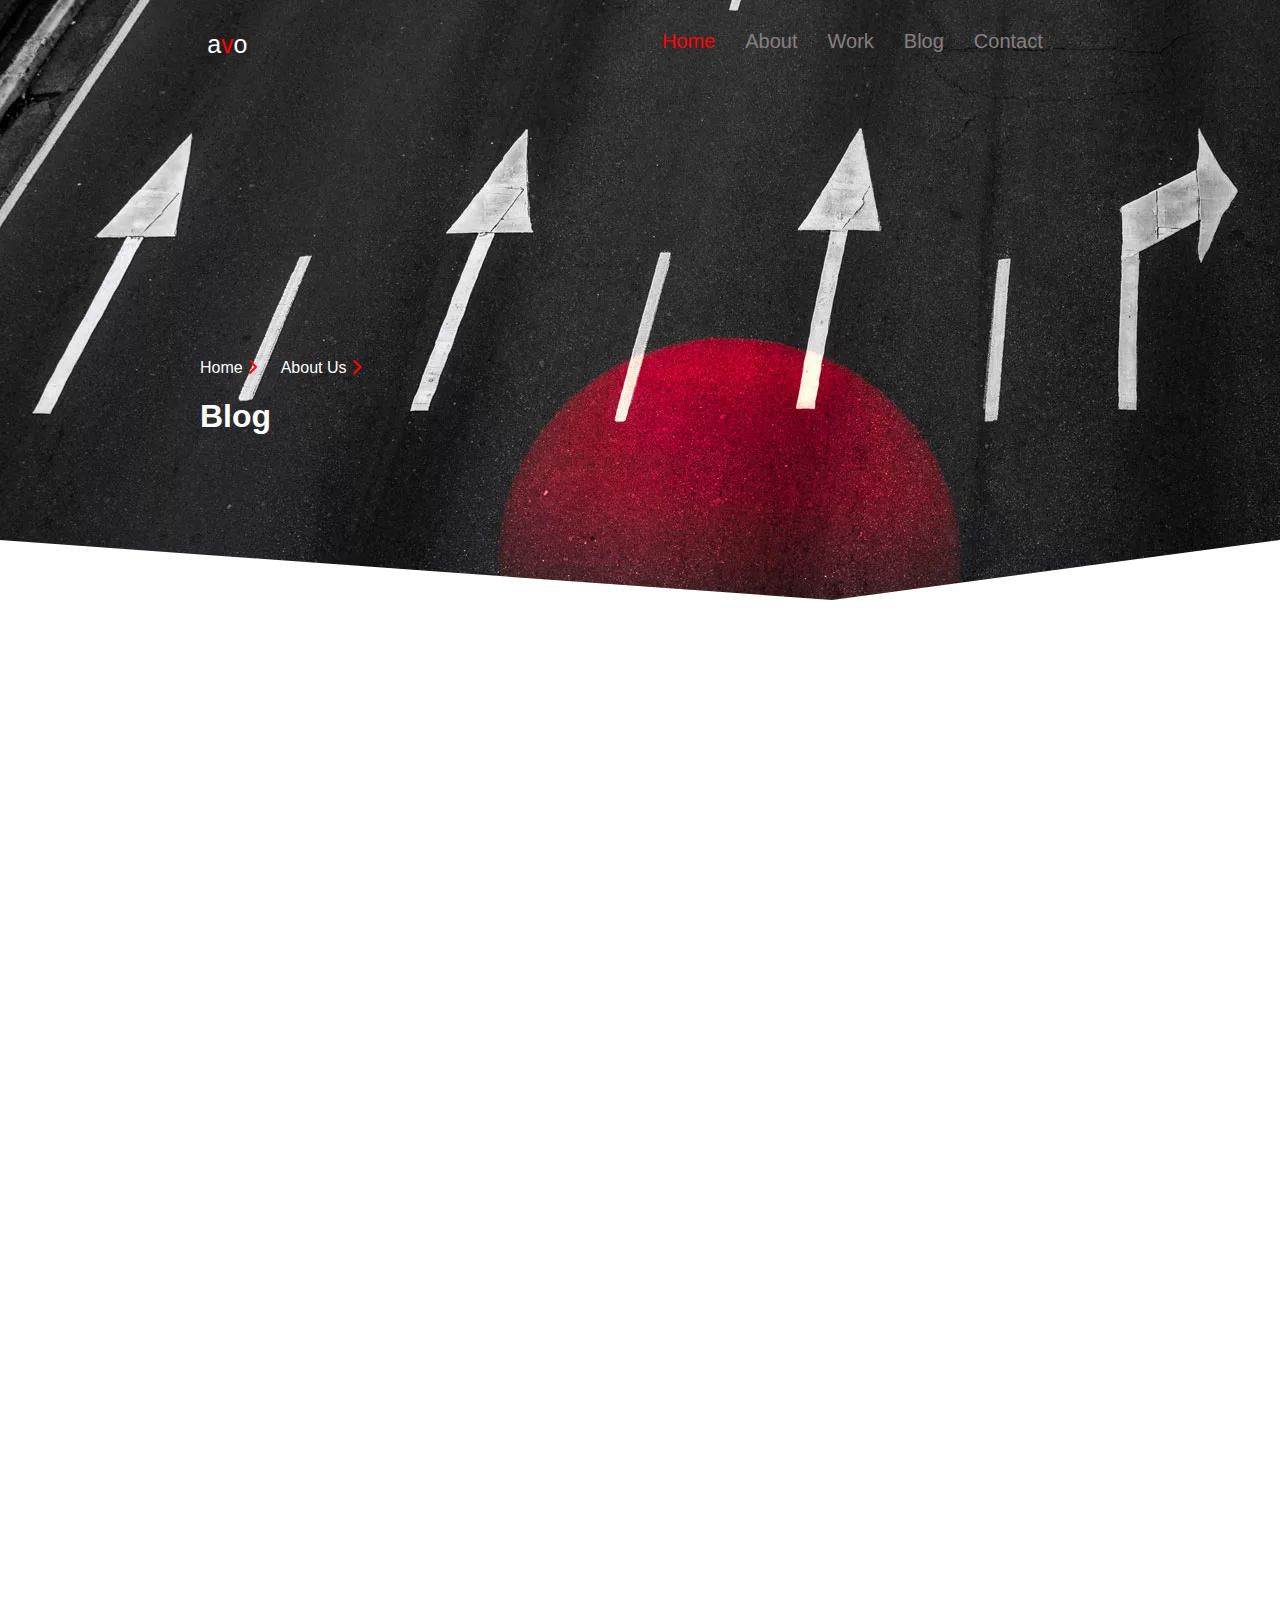
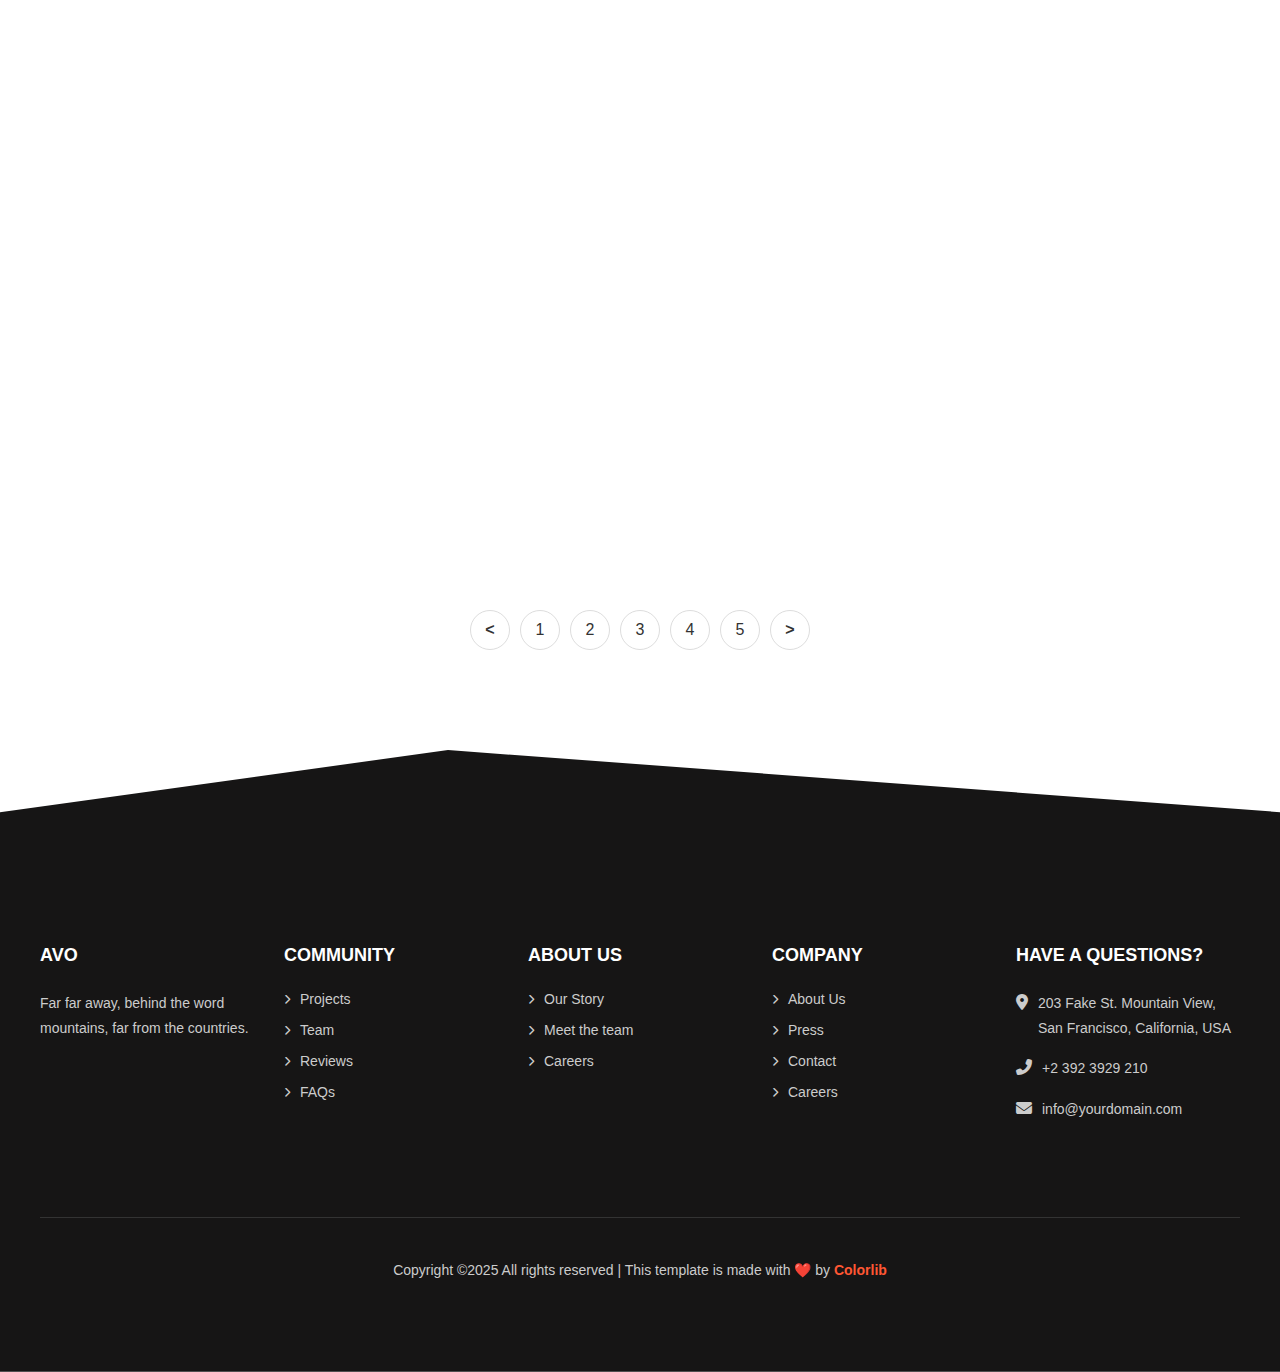
<file: blog.html>
<!DOCTYPE html>
<html lang="en">
<head>
    <meta charset="UTF-8">
    <meta name="viewport" content="width=device-width, initial-scale=1.0">
    <title>Blog</title>
    <link rel="stylesheet" href="blog-style.css">
    <link rel="stylesheet" href="https://cdnjs.cloudflare.com/ajax/libs/font-awesome/6.7.2/css/all.min.css">
</head>
<body>
    <nav>
        <div class="navigation">
    <div class="navigation-first">
        <div class="logo">a<span>v</span>o</div>
   <div class="navi-bar">
    <a href="index.html" style="color: red;">Home</a>
    <a href="about..html">About</a>
    <a href="wok.html">Work</a>
    <a href="blog.html">Blog</a>
    <a href="contact.html">Contact</a>
    </div>

  </div>
   <div class="image-overlay">
        <div class="nav2">
        <a href="index.html" class="fade-in-up">Home <i class="fas fa-chevron-right" style="color: red;"></i></a>
        <a href="about..html" class="fade-in-up">About Us <i class="fas fa-chevron-right" style="color: red;"></i></a>
    </div>
        <h1 class="fade-in-up">Blog</h1>
    </div>
   
</div>
</nav>



    


<div class="blog-main-section">
    <div class="blog-section fade-in-up">

    <div class="first-blog">
        <h2>Amplify your blockchain team</h2>
        <img src="image_1.jpg" alt="">
        <h3>June 01, 2020 Admin <i class="fa-solid fa-comment"></i> 3</h3>
        <p>Far far away, behind the word mountains, far from the countries Vokalia and Consonantia.</p>
    </div>
     <div class="first-blog">
        <h2>Amplify your blockchain team</h2>
        <img src="image_2.jpg" alt="">
        <h3>June 01, 2020 Admin <i class="fa-solid fa-comment"></i> 3</h3>
        <p>Far far away, behind the word mountains, far from the countries Vokalia and Consonantia.</p>
    </div>
     <div class="first-blog">
        <h2>Amplify your blockchain team</h2>
        <img src="image_3.jpg" alt="">
        <h3>June 01, 2020 Admin <i class="fa-solid fa-comment"></i> 3</h3>
        <p>Far far away, behind the word mountains, far from the countries Vokalia and Consonantia.</p>
    </div>
     <div class="first-blog">
        <h2>Amplify your blockchain team</h2>
        <img src="image_4.jpg" alt="">
        <h3>June 01, 2020 Admin <i class="fa-solid fa-comment"></i> 3</h3>
        <p>Far far away, behind the word mountains, far from the countries Vokalia and Consonantia.</p>
    </div>
    </div>


<div class="blog-section fade-in-up">

    <div class="first-blog">
        <h2>Amplify your blockchain team</h2>
        <img src="image_1.jpg" alt="">
        <h3>June 01, 2020 Admin <i class="fa-solid fa-comment"></i> 3</h3>
        <p>Far far away, behind the word mountains, far from the countries Vokalia and Consonantia.</p>
    </div>
     <div class="first-blog">
        <h2>Amplify your blockchain team</h2>
        <img src="image_2.jpg" alt="">
        <h3>June 01, 2020 Admin <i class="fa-solid fa-comment"></i> 3</h3>
        <p>Far far away, behind the word mountains, far from the countries Vokalia and Consonantia.</p>
    </div>
     <div class="first-blog">
        <h2>Amplify your blockchain team</h2>
        <img src="image_3.jpg" alt="">
        <h3>June 01, 2020 Admin <i class="fa-solid fa-comment"></i> 3</h3>
        <p>Far far away, behind the word mountains, far from the countries Vokalia and Consonantia.</p>
    </div>
     <div class="first-blog">
        <h2>Amplify your blockchain team</h2>
        <img src="image_4.jpg" alt="">
        <h3>June 01, 2020 Admin <i class="fa-solid fa-comment"></i> 3</h3>
        <p>Far far away, behind the word mountains, far from the countries Vokalia and Consonantia.</p>
    </div>
    </div></div>
    
 <div class="pagination">
            <button class="pagination-btn arrow">&lt;</button>
            <button class="pagination-btn">1</button>
            <button class="pagination-btn">2</button>
            <button class="pagination-btn">3</button>
            <button class="pagination-btn">4</button>
            <button class="pagination-btn">5</button>
            <button class="pagination-btn arrow">&gt;</button>
        </div>        

  <footer class="footer">
        <div class="container">
            <div class="footer-sections">
                <div class="footer-section about-avo">
                    <h2>avo</h2>
                    <p>Far far away, behind the word mountains, far from the countries.</p>
                    <div class="social-icons">
                        <a href="#" class="social-icon fade-in-up" ><i class="fab fa-twitter"></i></a>
                        <a href="#" class="social-icon fade-in-up"><i class="fab fa-facebook-f"></i></a>
                        <a href="#" class="social-icon fade-in-up"><i class="fab fa-instagram"></i></a>
                    </div>
                </div>
                <div class="footer-section">
                    <h2>Community</h2>
                    <ul>
                        <li><a href="#"><i class="fas fa-chevron-right"></i> Projects</a></li>
                        <li><a href="#"><i class="fas fa-chevron-right"></i> Team</a></li>
                        <li><a href="#"><i class="fas fa-chevron-right"></i> Reviews</a></li>
                        <li><a href="#"><i class="fas fa-chevron-right"></i> FAQs</a></li>
                    </ul>
                </div>
                <div class="footer-section">
                    <h2>About Us</h2>
                    <ul>
                        <li><a href="#"><i class="fas fa-chevron-right"></i> Our Story</a></li>
                        <li><a href="#"><i class="fas fa-chevron-right"></i> Meet the team</a></li>
                        <li><a href="#"><i class="fas fa-chevron-right"></i> Careers</a></li>
                    </ul>
                </div>
                <div class="footer-section">
                    <h2>Company</h2>
                    <ul>
                        <li><a href="#"><i class="fas fa-chevron-right"></i> About Us</a></li>
                        <li><a href="#"><i class="fas fa-chevron-right"></i> Press</a></li>
                        <li><a href="#"><i class="fas fa-chevron-right"></i> Contact</a></li>
                        <li><a href="#"><i class="fas fa-chevron-right"></i> Careers</a></li>
                    </ul>
                </div>
                <div class="footer-section contact-info">
                    <h2>Have a Questions?</h2>
                    <p><i class="fas fa-map-marker-alt"></i> 203 Fake St. Mountain View, San Francisco, California, USA</p>
                    <p><i class="fas fa-phone-alt"></i> +2 392 3929 210</p>
                    <p><i class="fas fa-envelope"></i> info@yourdomain.com</p>
                </div>
            </div>
            <div class="footer-bottom">
                <p>Copyright ©2025 All rights reserved | This template is made with ❤️ by <a href="#" class="colorlib-link">Colorlib</a></p>
            </div>
        </div>
    </footer>



    <script>
    document.addEventListener('DOMContentLoaded', function() {
        const faders = document.querySelectorAll('.fade-in-up');

        const appearOptions = {
            threshold: 0.1, // Element is 10% visible
            rootMargin: "0px 0px -50px 0px" // Start animation slightly before it enters viewport fully
        };

        const appearOnScroll = new IntersectionObserver(function(entries, appearOnScroll) {
            entries.forEach(entry => {
                if (!entry.isIntersecting) {
                    return;
                } else {
                    entry.target.classList.add('appear');
                    appearOnScroll.unobserve(entry.target); // Stop observing once animated
                }
            });
        }, appearOptions);

        faders.forEach(fader => {
            appearOnScroll.observe(fader);
        });
    });
</script>

    </body>
</html>
</file>
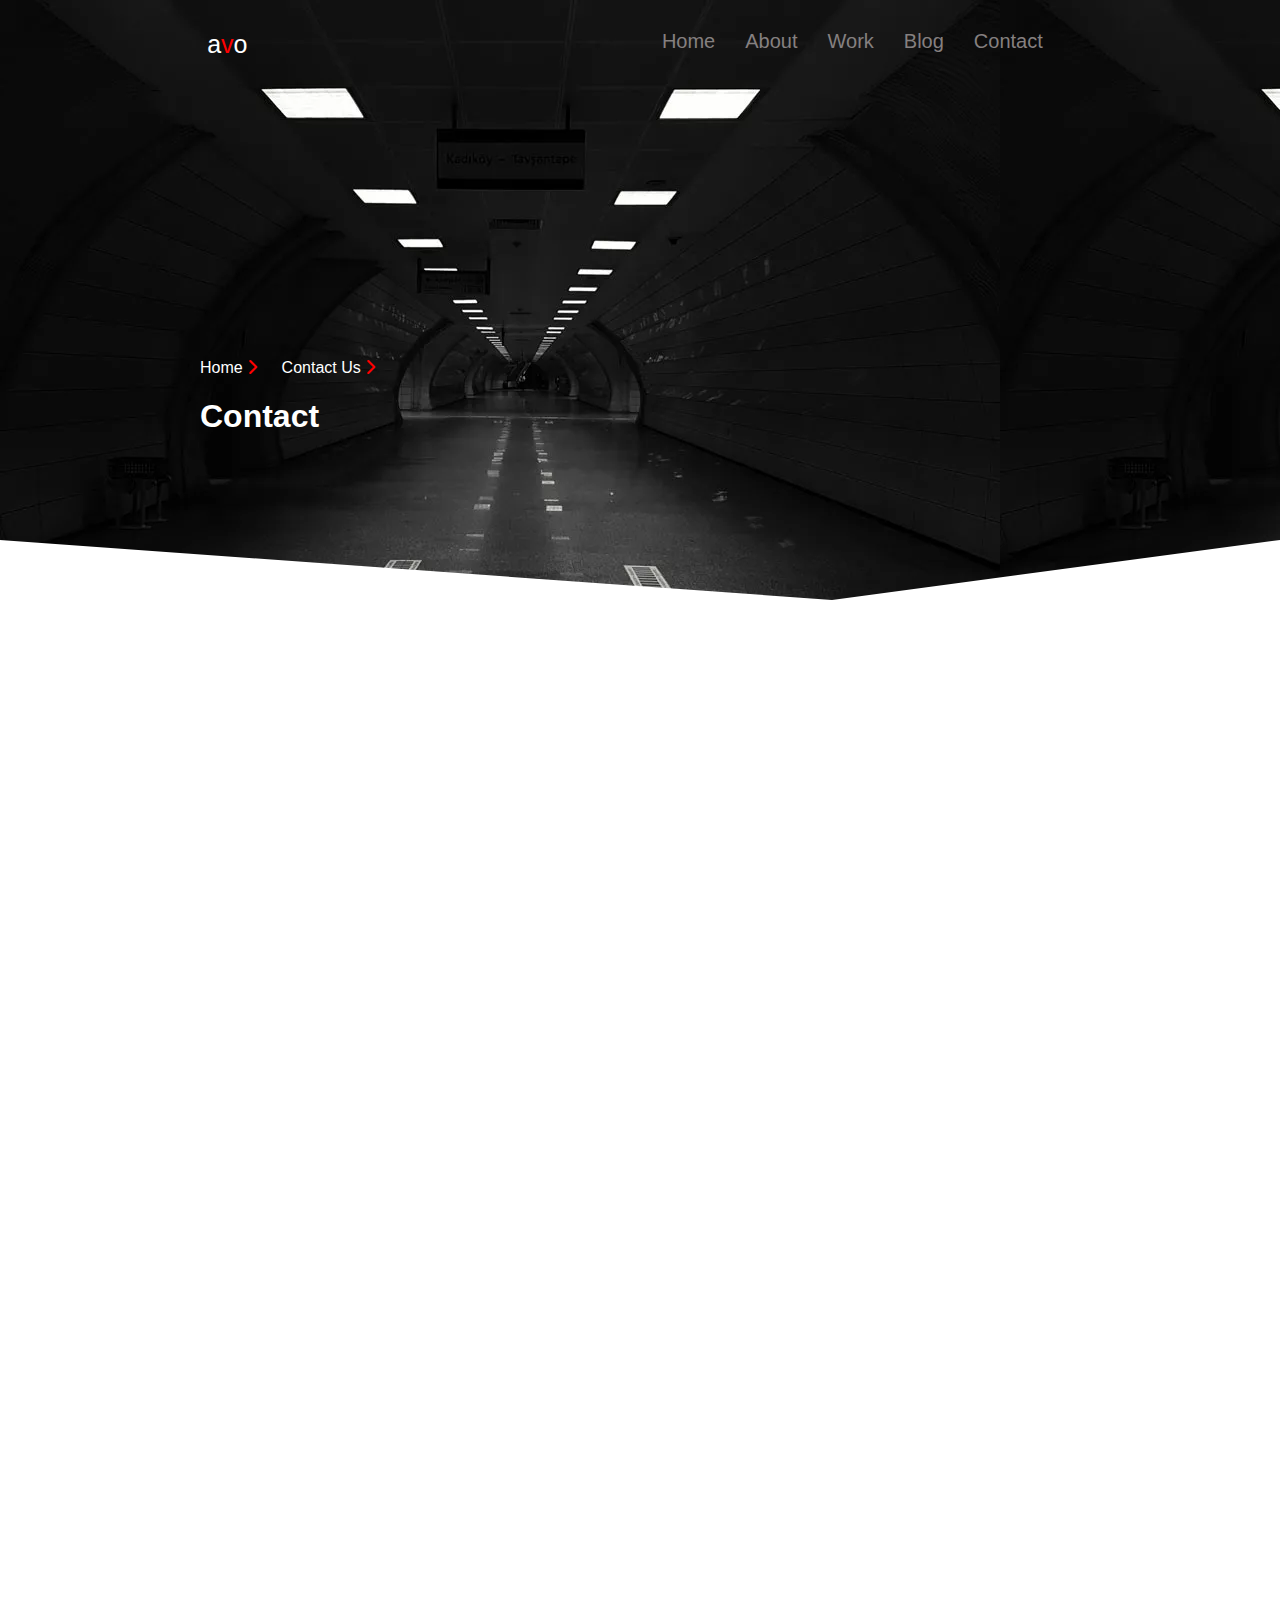
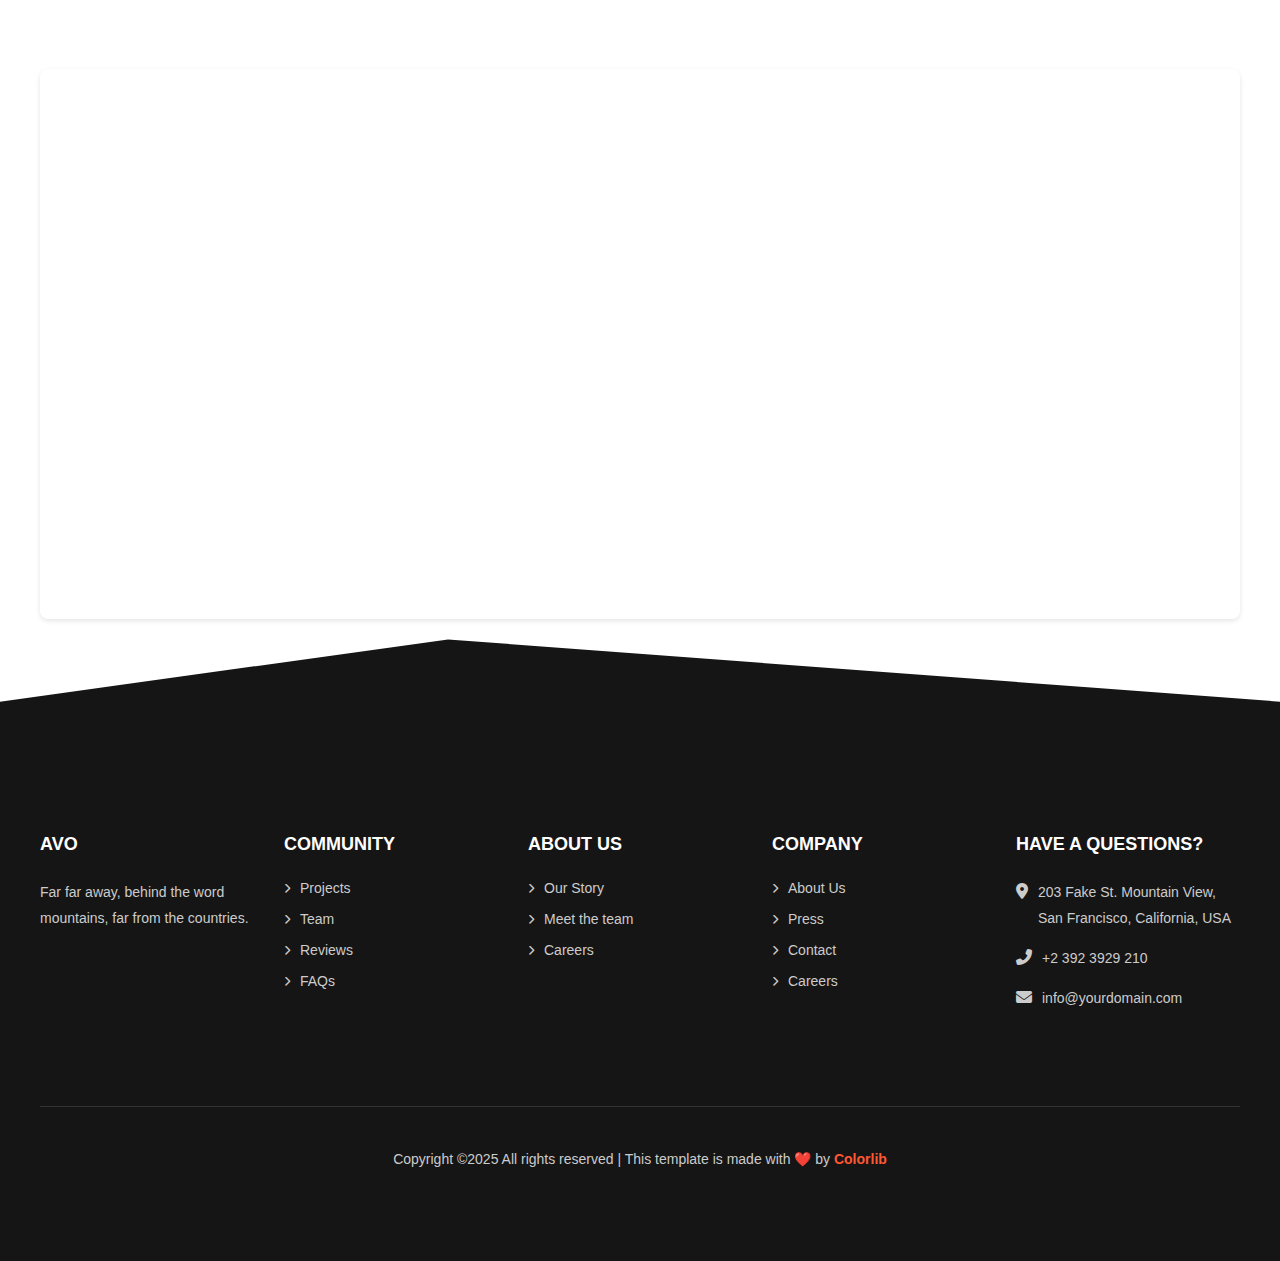
<file: contact.html>
<!DOCTYPE html>
<html lang="en">
<head>
    <meta charset="UTF-8">
    <meta name="viewport" content="width=device-width, initial-scale=1.0">
    <title>Contact</title>
    <link rel="stylesheet" href="contact-style.css">
    <link rel="stylesheet" href="https://cdnjs.cloudflare.com/ajax/libs/font-awesome/6.7.2/css/all.min.css">
</head>
<body>
    <nav>
        <div class="navigation">
    <div class="navigation-first">
        <div class="logo">a<span>v</span>o</div>
   <div class="navi-bar">
    <a href="index.html" >Home</a>
    <a href="about..html">About</a>
    <a href="wok.html">Work</a>
    <a href="blog.html">Blog</a>
    <a href="contact.html">Contact</a>
    </div>

  </div>
   <div class="image-overlay">
        <div class="nav2">
        <a href="index.html" class="fade-in-up">Home <i class="fas fa-chevron-right" style="color: red;"></i></a>
        <a href="about..html" class="fade-in-up">Contact Us <i class="fas fa-chevron-right" style="color: red;"></i></a>
    </div>
        <h1 class="fade-in-up">Contact</h1>
    </div>
   
</div>
</nav>


 <div class="container-first ">
        <header class="header fade-in-up">
            <h2>HAVE A PROJECT?</h2>
            <p class="fade-in-up">Far far away, behind the word mountains, far from the countries Vokalia and Consonantia</p>
        </header>

        <section class="contact-section">
            <div class="contact-form-container">
                <form class="contact-form fade-in-up">
                    <div class="form-row">
                        <input type="text" placeholder="Your Name" class="input-field">
                        <input type="email" placeholder="Your Email" class="input-field">
                    </div>
                    <input type="text" placeholder="Subject" class="input-field full-width">
                    <textarea placeholder="Message" class="input-field full-width message-field"></textarea>
                    <button type="submit" class="send-message-btn">Send Message</button>
                </form>
            </div>

            <div class="contact-info-container">
                <div class="contact-item fade-in-up">
                    <div class="icon-circle"><i class="fas fa-map-marker-alt"></i></div>
                    <div class="info-text">
                        <span>Address:</span>
                        198 West 21th Street, Suite
                        721 New York NY 10016
                    </div>
                </div>
                <div class="contact-item fade-in-up">
                    <div class="icon-circle"><i class="fas fa-phone-alt"></i></div>
                    <div class="info-text">
                        <span>Phone:</span>
                        + 1235 2355 98
                    </div>
                </div>
                <div class="contact-item fade-in-up">
                    <div class="icon-circle"><i class="fas fa-envelope"></i></div>
                    <div class="info-text">
                        <span>Email:</span>
                        info@yoursite.com
                    </div>
                </div>
                <div class="contact-item fade-in-up">
                    <div class="icon-circle"><i class="fas fa-globe"></i></div>
                    <div class="info-text">
                        <span>Website:</span>
                        yoursite.com
                    </div>
                </div>
            </div>
        </section>

        <section class="map-section">
            <div class="map-placeholder">
<iframe src="https://www.google.com/maps/embed?pb=..." width="800" height="450" style="border:0;" allowfullscreen="" loading="lazy" referrerpolicy="no-referrer-when-downgrade"></iframe>
            </div>
        </section>
    </div>

 
        

  <footer class="footer">
        <div class="container">
            <div class="footer-sections">
                <div class="footer-section about-avo">
                    <h2>avo</h2>
                    <p>Far far away, behind the word mountains, far from the countries.</p>
                    <div class="social-icons">
                        <a href="#" class="social-icon fade-in-up "><i class="fab fa-twitter"></i></a>
                        <a href="#" class="social-icon fade-in-up "><i class="fab fa-facebook-f"></i></a>
                        <a href="#" class="social-icon fade-in-up"><i class="fab fa-instagram"></i></a>
                    </div>
                </div>
                <div class="footer-section">
                    <h2>Community</h2>
                    <ul>
                        <li><a href="#"><i class="fas fa-chevron-right"></i> Projects</a></li>
                        <li><a href="#"><i class="fas fa-chevron-right"></i> Team</a></li>
                        <li><a href="#"><i class="fas fa-chevron-right"></i> Reviews</a></li>
                        <li><a href="#"><i class="fas fa-chevron-right"></i> FAQs</a></li>
                    </ul>
                </div>
                <div class="footer-section">
                    <h2>About Us</h2>
                    <ul>
                        <li><a href="#"><i class="fas fa-chevron-right"></i> Our Story</a></li>
                        <li><a href="#"><i class="fas fa-chevron-right"></i> Meet the team</a></li>
                        <li><a href="#"><i class="fas fa-chevron-right"></i> Careers</a></li>
                    </ul>
                </div>
                <div class="footer-section">
                    <h2>Company</h2>
                    <ul>
                        <li><a href="#"><i class="fas fa-chevron-right"></i> About Us</a></li>
                        <li><a href="#"><i class="fas fa-chevron-right"></i> Press</a></li>
                        <li><a href="#"><i class="fas fa-chevron-right"></i> Contact</a></li>
                        <li><a href="#"><i class="fas fa-chevron-right"></i> Careers</a></li>
                    </ul>
                </div>
                <div class="footer-section contact-info">
                    <h2>Have a Questions?</h2>
                    <p><i class="fas fa-map-marker-alt"></i> 203 Fake St. Mountain View, San Francisco, California, USA</p>
                    <p><i class="fas fa-phone-alt"></i> +2 392 3929 210</p>
                    <p><i class="fas fa-envelope"></i> info@yourdomain.com</p>
                </div>
            </div>
            <div class="footer-bottom">
                <p>Copyright ©2025 All rights reserved | This template is made with ❤️ by <a href="#" class="colorlib-link">Colorlib</a></p>
            </div>
        </div>
    </footer>


 <script>
    document.addEventListener('DOMContentLoaded', function() {
        const faders = document.querySelectorAll('.fade-in-up');

        const appearOptions = {
            threshold: 0.1, // Element is 10% visible
            rootMargin: "0px 0px -50px 0px" // Start animation slightly before it enters viewport fully
        };

        const appearOnScroll = new IntersectionObserver(function(entries, appearOnScroll) {
            entries.forEach(entry => {
                if (!entry.isIntersecting) {
                    return;
                } else {
                    entry.target.classList.add('appear');
                    appearOnScroll.unobserve(entry.target); // Stop observing once animated
                }
            });
        }, appearOptions);

        faders.forEach(fader => {
            appearOnScroll.observe(fader);
        });
    });
</script>


    </body>
</html>
</file>
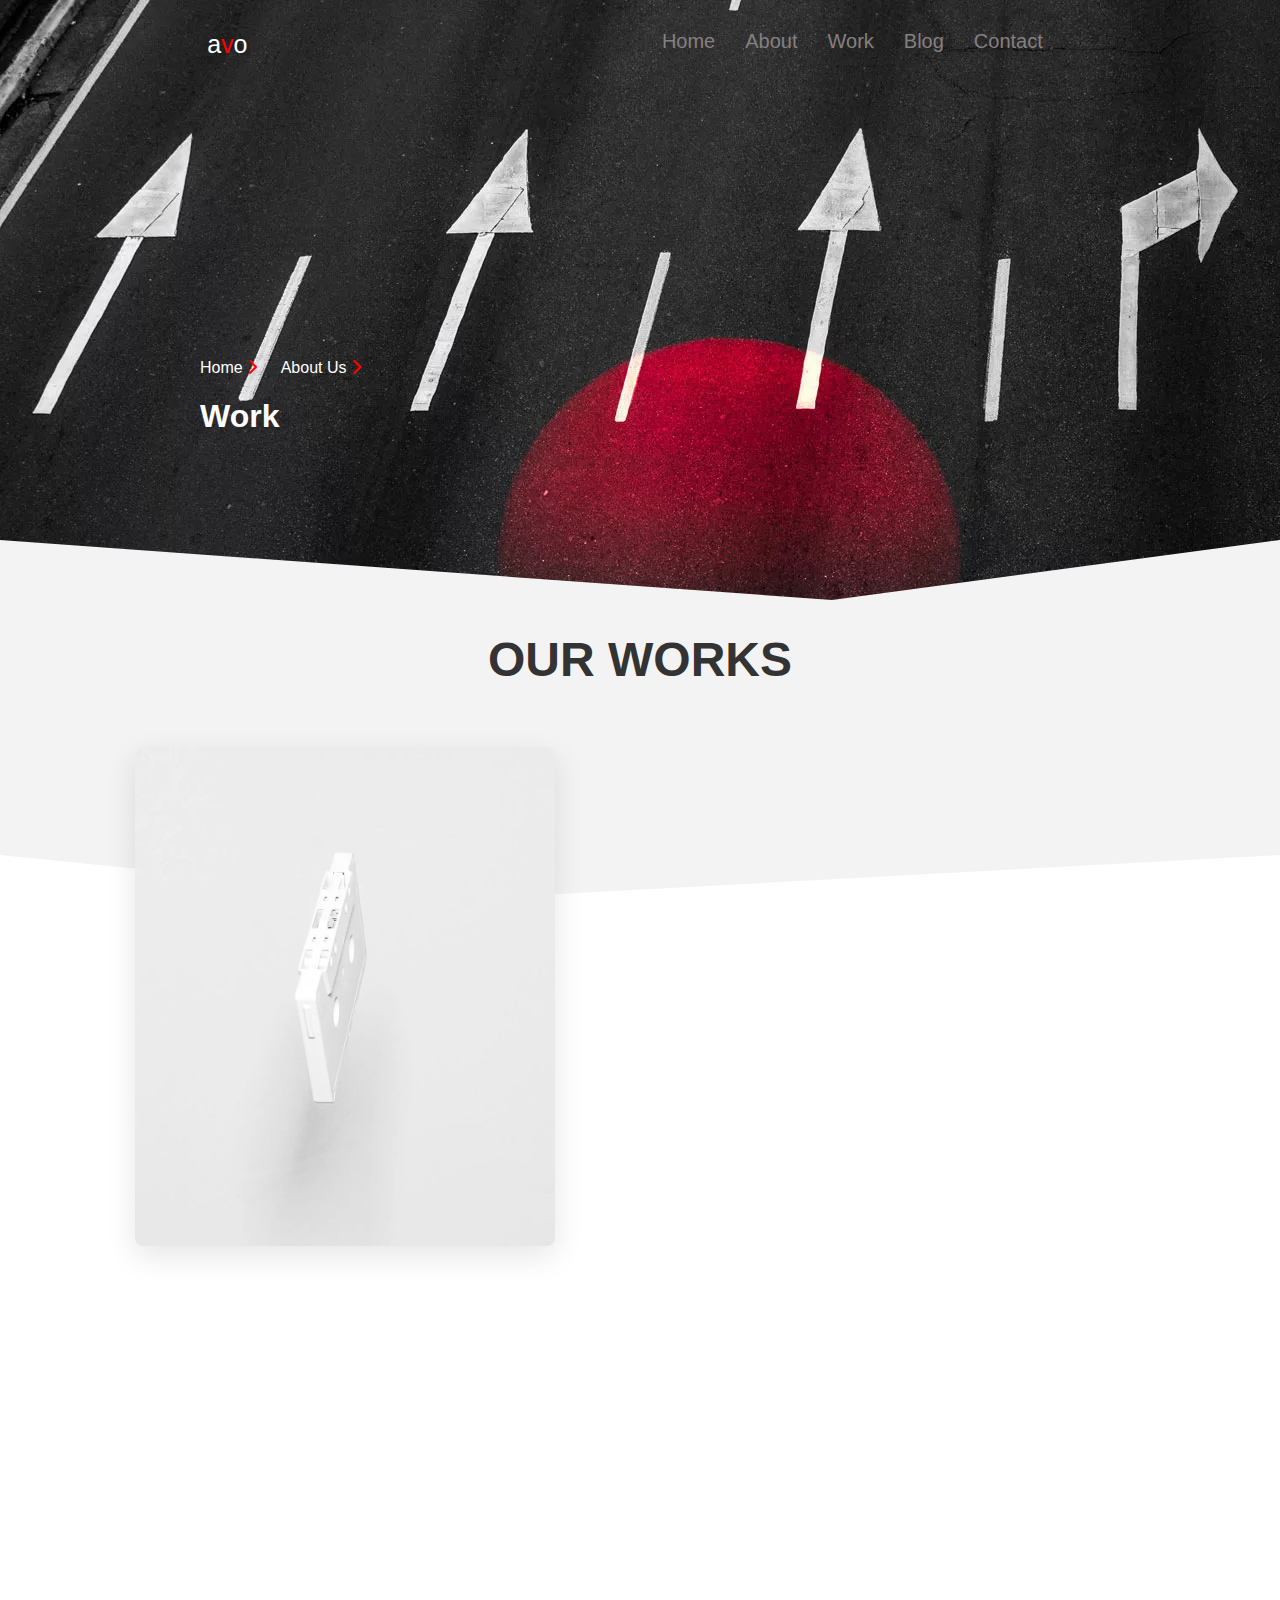
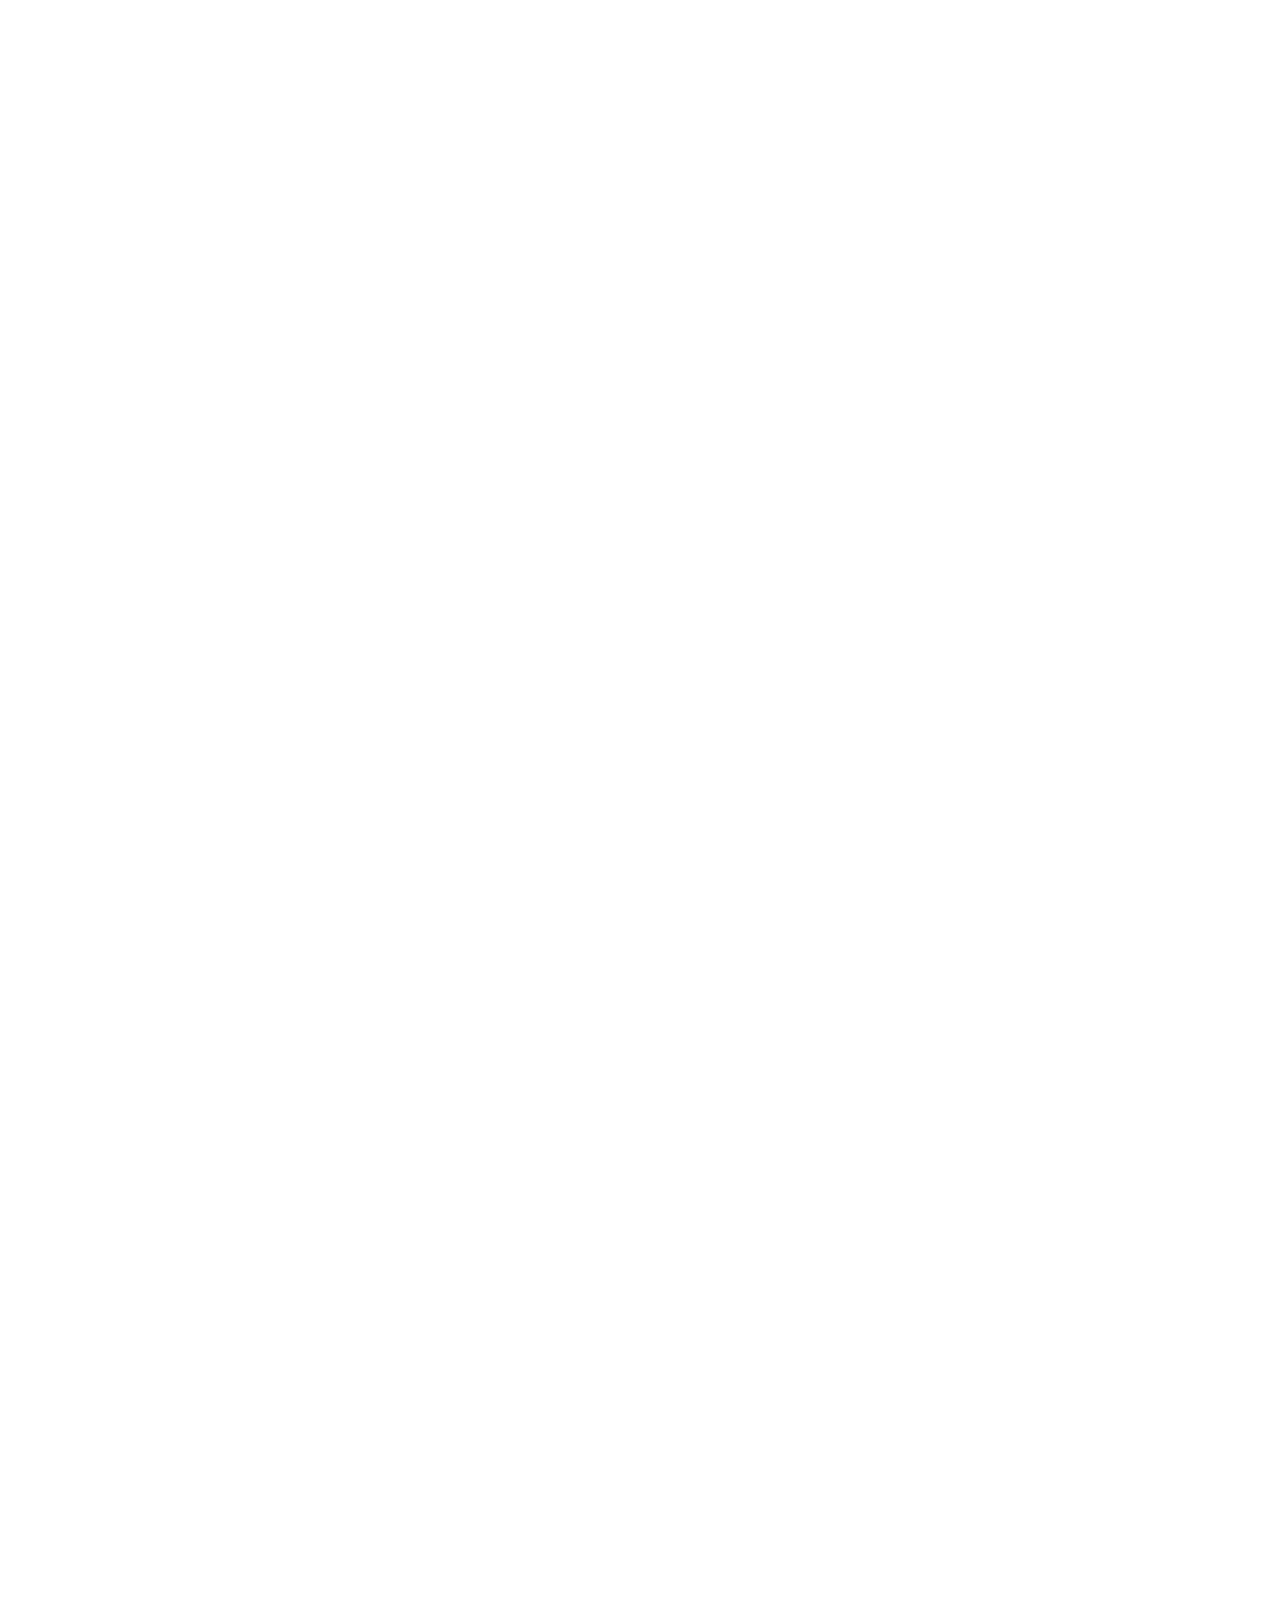
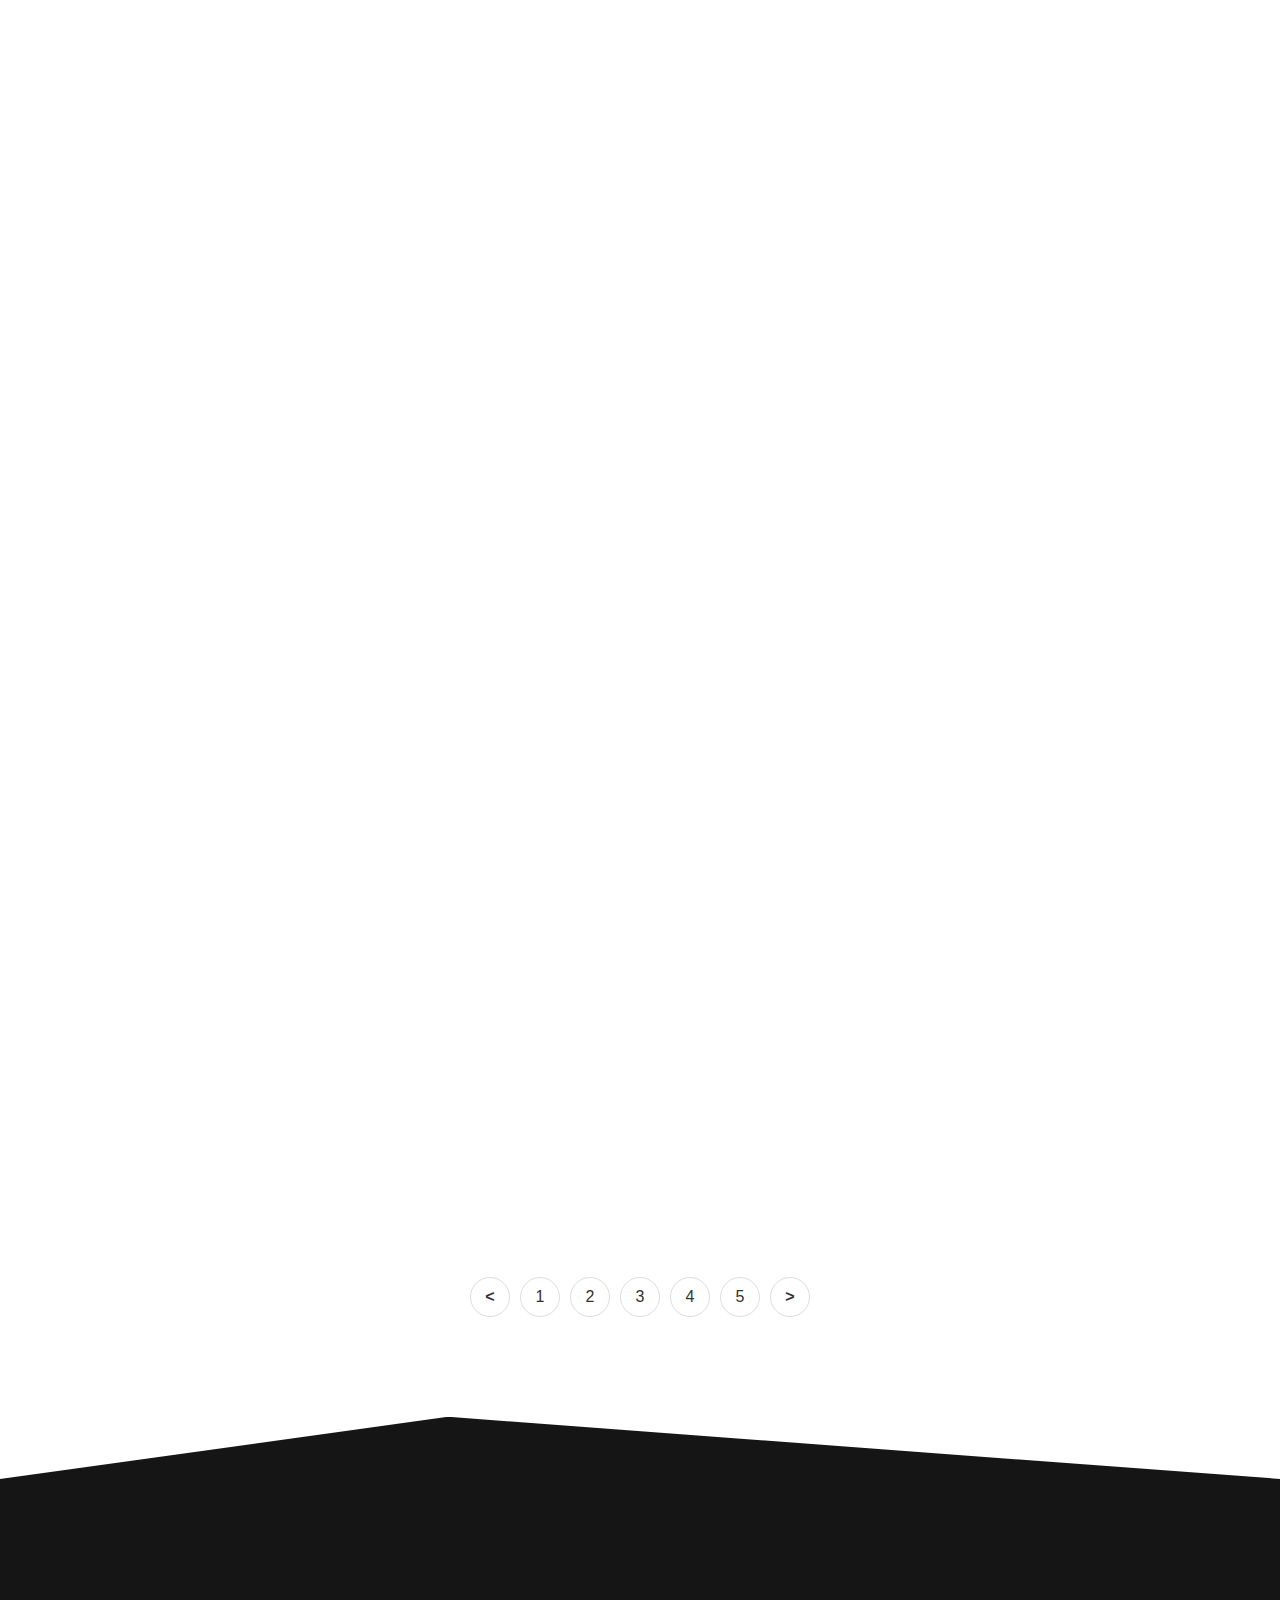
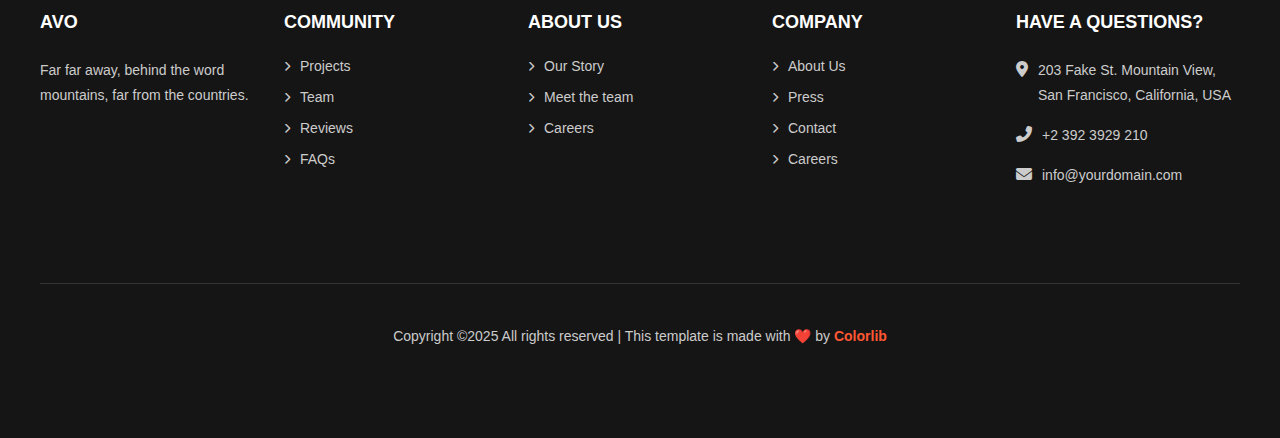
<file: wok.html>
<!DOCTYPE html>
<html lang="en">
<head>
    <meta charset="UTF-8">
    <meta name="viewport" content="width=device-width, initial-scale=1.0">
    <title>Work</title>
    <link rel="stylesheet" href="work-style.css">
    <link rel="stylesheet" href="https://cdnjs.cloudflare.com/ajax/libs/font-awesome/6.7.2/css/all.min.css">
</head>
<body>
    <nav>
        <div class="navigation">
    <div class="navigation-first">
        <div class="logo">a<span>v</span>o</div>
   <div class="navi-bar">
    <a href="index.html" >Home</a>
    <a href="about..html">About</a>
    <a href="wok.html">Work</a>
    <a href="blog.html">Blog</a>
    <a href="contact.html">Contact</a>
    </div>

  </div>
    <div class="image-overlay">
        <div class="nav2">
        <a href="index.html" class="fade-in-up">Home <i class="fas fa-chevron-right" style="color: red;"></i></a>
        <a href="about..html" class="fade-in-up">About Us <i class="fas fa-chevron-right" style="color: red;"></i></a>
    </div>
        <h1 class="fade-in-up">Work</h1>
    </div>
   
</div>
    </nav>
    <div class="work-station">
        <h1 class="fade-in-up">OUR WORKS</h1>
        
      <div class="card-main-container ">
            <img src="work-1.jpg" alt="" height="600px" width="420px">

        <div class="card-container fade-in-up">
        <div class="blog-card">
            <span class="category">Web Design</span>
            <h2 class="title">Cassette tape</h2>
            <p class="description">Far far away, behind the word mountains, far from the countries Vokalia and Consonantia, there live the blind texts.</p>

            <div class="author-info">
                <img src="Prince.jpg" alt="Jamie Jonson's avatar" class="author-avatar">
                <div class="author-details">
                    <span class="author-name">Jamie Jonson</span>
                    <span class="author-website">avo.com</span>
                </div>
            </div>

            <button class="view-portfolio-button">VIEW PORTFOLIO</button>
        </div>
     </div>
      </div>
        

      
        
      <div class="card-main-container fade-in-up">

        <div class="left-align  card-container">
        <div class="blog-card">
            <span class="category">Application</span>
            <h2 class="title">Miniwall Clock</h2>
            <p class="description">Far far away, behind the word mountains, far from the countries Vokalia and Consonantia, there live the blind texts.</p>

            <div class="author-info" style="display: flex; justify-content: right;" >
                <img src="Prince.jpg" alt="Jamie Jonson's avatar" class="author-avatar">
                <div class="author-details">
                    <span class="author-name" >Jamie Jonson</span>
                    <span class="author-website">avo.com</span>
                </div>
            </div>

            <button class="view-portfolio-button"style="display: flex; justify-content: right;">VIEW PORTFOLIO</button>
        </div>
     </div>
                 <img src="work-2.jpg" alt="" height="600px" width="420px" >

      </div>



       <div class="card-main-container fade-in-up">
                 <img src="work-3.jpg" alt="" height="600px" width="420px">

        <div class="card-container">
        <div class="blog-card">
            <span class="category">UI/UX Design</span>
            <h2 class="title">Avo Portfolio Agency</h2>
            <p class="description">Far far away, behind the word mountains, far from the countries Vokalia and Consonantia, there live the blind texts.</p>

            <div class="author-info">
                <img src="Prince.jpg" alt="Jamie Jonson's avatar" class="author-avatar">
                <div class="author-details">
                    <span class="author-name">Jamie Jonson</span>
                    <span class="author-website">avo.com</span>
                </div>
            </div>

            <button class="view-portfolio-button">VIEW PORTFOLIO</button>
        </div>
     </div>

      </div>


       <div class="card-main-container fade-in-up">

        <div class="left-align  card-container">
        <div class="blog-card">
            <span class="category">Web Development</span>
            <h2 class="title">Hand Writing</h2>
            <p class="description">Far far away, behind the word mountains, far from the countries Vokalia and Consonantia, there live the blind texts.</p>

            <div class="author-info"style="display: flex; justify-content: right;">
                <img src="Prince.jpg" alt="Jamie Jonson's avatar" class="author-avatar">
                <div class="author-details">
                    <span class="author-name">Jamie Jonson</span>
                    <span class="author-website">avo.com</span>
                </div>
            </div>

            <button class="view-portfolio-button"style="display: flex; justify-content: right;">VIEW PORTFOLIO</button>
        </div>
     </div>
                 <img src="work-4.jpg" alt="" height="600px" width="420px">

      </div>


       <div class="card-main-container fade-in-up">
                 <img src="work-5.jpg" alt="" height="600px" width="420px">

        <div class="card-container">
        <div class="blog-card">
            <span class="category">Illustration</span>
            <h2 class="title">Keyboard</h2>
            <p class="description">Far far away, behind the word mountains, far from the countries Vokalia and Consonantia, there live the blind texts.</p>

            <div class="author-info">
                <img src="Prince.jpg" alt="Jamie Jonson's avatar" class="author-avatar">
                <div class="author-details">
                    <span class="author-name">Jamie Jonson</span>
                    <span class="author-website">avo.com</span>
                </div>
            </div>

            <button class="view-portfolio-button">VIEW PORTFOLIO</button>
        </div>
     </div>

      </div>


       <div class="card-main-container fade-in-up">

        <div class="left-align card-container">

        <div class="blog-card">
            <span class="category">Web Development</span>
            <h2 class="title">Spiral</h2>
            <p class="description">Far far away, behind the word mountains, far from the countries Vokalia and Consonantia, there live the blind texts.</p>

            <div class="author-info"style="display: flex; justify-content: right;">
                <img src="Prince.jpg" alt="Jamie Jonson's avatar" class="author-avatar">
                <div class="author-details">
                    <span class="author-name">Jamie Jonson</span>
                    <span class="author-website">avo.com</span>
                </div>
            </div>

            <button class="view-portfolio-button" style="display: flex; justify-content: right;">VIEW PORTFOLIO</button>
        </div>
     </div>
                 <img src="work-6.jpg" alt="" height="600px" width="420px">

      </div>

    </div>

      <div class="pagination">
            <button class="pagination-btn arrow">&lt;</button>
            <button class="pagination-btn">1</button>
            <button class="pagination-btn">2</button>
            <button class="pagination-btn">3</button>
            <button class="pagination-btn">4</button>
            <button class="pagination-btn">5</button>
            <button class="pagination-btn arrow">&gt;</button>
        </div>
    
  <footer class="footer">
        <div class="container">
            <div class="footer-sections">
                <div class="footer-section about-avo">
                    <h2>avo</h2>
                    <p>Far far away, behind the word mountains, far from the countries.</p>
                    <div class="social-icons">
                        <a href="#" class="social-icon  fade-in-up"><i class="fab fa-twitter"></i></a>
                        <a href="#" class="social-icon fade-in-up"><i class="fab fa-facebook-f"></i></a>
                        <a href="#" class="social-icon fade-in-up"><i class="fab fa-instagram"></i></a>
                    </div>
                </div>
                <div class="footer-section">
                    <h2>Community</h2>
                    <ul>
                        <li><a href="#"><i class="fas fa-chevron-right"></i> Projects</a></li>
                        <li><a href="#"><i class="fas fa-chevron-right"></i> Team</a></li>
                        <li><a href="#"><i class="fas fa-chevron-right"></i> Reviews</a></li>
                        <li><a href="#"><i class="fas fa-chevron-right"></i> FAQs</a></li>
                    </ul>
                </div>
                <div class="footer-section">
                    <h2>About Us</h2>
                    <ul>
                        <li><a href="#"><i class="fas fa-chevron-right"></i> Our Story</a></li>
                        <li><a href="#"><i class="fas fa-chevron-right"></i> Meet the team</a></li>
                        <li><a href="#"><i class="fas fa-chevron-right"></i> Careers</a></li>
                    </ul>
                </div>
                <div class="footer-section">
                    <h2>Company</h2>
                    <ul>
                        <li><a href="#"><i class="fas fa-chevron-right"></i> About Us</a></li>
                        <li><a href="#"><i class="fas fa-chevron-right"></i> Press</a></li>
                        <li><a href="#"><i class="fas fa-chevron-right"></i> Contact</a></li>
                        <li><a href="#"><i class="fas fa-chevron-right"></i> Careers</a></li>
                    </ul>
                </div>
                <div class="footer-section contact-info">
                    <h2>Have a Questions?</h2>
                    <p><i class="fas fa-map-marker-alt"></i> 203 Fake St. Mountain View, San Francisco, California, USA</p>
                    <p><i class="fas fa-phone-alt"></i> +2 392 3929 210</p>
                    <p><i class="fas fa-envelope"></i> info@yourdomain.com</p>
                </div>
            </div>
            <div class="footer-bottom">
                <p>Copyright ©2025 All rights reserved | This template is made with ❤️ by <a href="#" class="colorlib-link">Colorlib</a></p>
            </div>
        </div>
    </footer>


    <script>
    document.addEventListener('DOMContentLoaded', function() {
        const faders = document.querySelectorAll('.fade-in-up');

        const appearOptions = {
            threshold: 0.1, // Element is 10% visible
            rootMargin: "0px 0px -50px 0px" // Start animation slightly before it enters viewport fully
        };

        const appearOnScroll = new IntersectionObserver(function(entries, appearOnScroll) {
            entries.forEach(entry => {
                if (!entry.isIntersecting) {
                    return;
                } else {
                    entry.target.classList.add('appear');
                    appearOnScroll.unobserve(entry.target); // Stop observing once animated
                }
            });
        }, appearOptions);

        faders.forEach(fader => {
            appearOnScroll.observe(fader);
        });
    });
</script>


    </body>
</html>
</file>
<file: style.css>
body {
    font-family: Arial, sans-serif;
    
    margin: 0;
    justify-content: center;
    width: 100%;
}
.navigation{
  background-image: url(bg_1.jpg); 
  height: 600px;
  clip-path: polygon(0% 0%, 100% 0%, 100% 90%, 65% 100%, 0% 90%);

}

.navigation-first{
 display: flex;
    justify-content: space-around;


}
.navi-bar{
  display: flex;
  justify-content:space-around;
  color: #333;
  text-decoration: none;
  font-size: 20px;  
  margin-top: 30px;
}
.navi-bar a{
  color: #858080;
  text-decoration: none;
  font-size: 20px;
display: flex;
margin-right: 30px;
}
.navi-bar a:hover{
    color: #a10320;
}
.logo{
  color: white;
  margin-top: 30px;
  font-size: 25px;
}
.logo span{
  color: red;
}
.image-overlay{
  color: white;
    width: 350px;
margin-left: 200px;
margin-top: 100px;
}
.image-overlay h1{
  font-weight: 900;
  font-size: 2rem;
}
.image-overlay button{
  padding: 20px;
  background-color: #a10320;
  color: white;
  border: none;
}


.header{
    display: flex;
    justify-content: space-between;
     position: relative;
  transition: background-image 0.7s cubic-bezier(0.4,0,0.2,1);
  min-height: 600px;
}
.project-detail{
    color: #858080;
    margin-right: 15rem;
    margin-top: 8rem;
}
.project-detail h1{
    color: #fff;
    text-align: right;
    font-size: 25px;
    font-weight: 800;
}
.project-detail p{
    text-align: right;
    font-size: 20px;
    font-weight: 500;
}
.header-slider-bubbles span {
  box-shadow: 0 2px 8px rgba(0,0,0,0.1);
}
.project-detail {
  position: absolute;
  top: 30px;
  right: 30px;
  color: #fff;
  padding: 20px 30px;
  text-align: center;
}




.services-container {
    align-items: center;
}
.services-container h1{
    text-align: center;
    font-weight: 900;
}


.icons {
    display: flex;
    gap: 40px;
    justify-content: center;
    padding: 20px;
}

.service-item {
    display: flex;
    flex-direction: column;
    align-items: center;
    text-align: center;
}

.service-icon {
    width: 160px;
    height: 100px;
    margin-bottom: 15px;
}

.service-item span {
    font-size: 16px;
    color: #333;
    white-space: nowrap;
    font-weight: 550;
}
.main-blog {
  display: flex;
  justify-content: center;
  align-items: center;
  padding: 60px 20px;
  gap: 10px;
  flex-wrap: wrap;
  margin: auto;
  width: 80%;
  max-width: 1000px;
  font-family: 'Segoe UI', Tahoma, Geneva, Verdana, sans-serif;
}

.first-para {
  flex: 1 1 300px;
  text-align: right;
}

.first-para h1 {
  font-size: 28px;
  font-weight: 600;
  margin-bottom: 20px;
  color: #2b2b2b;
}

.first-para p {
  font-size: 16px;
  color: #a7a2a2;
  line-height: 1.8;
}

.blog-img {
  flex: 1 1 200px;
  display: flex;
  justify-content: center;
}

.blog-img img {
  width: 300px;
  height: 350px;
  border-radius: 8px;
  object-fit: cover;
  padding: 10px;
}

.second-para {
  flex: 1 1 300px;
}

.second-para p {
  font-size: 16px;
  color: #a7a2a2;
  line-height: 1.8;
  margin-bottom: 20px;
  padding-left: 10pz;
}

.second-para button {
  padding: 10px 20px;
  background-color: #d90429;
  color: #fff;
  border: none;
  border-radius: 4px;
  cursor: pointer;
  font-weight: 500;
  transition: background-color 0.3s ease;
}

.second-para button:hover {
  background-color: #a10320;
}

.optomize-container{
  display: flex;
  justify-content: center;
}

.optomize{
  display: flex;
  padding: 30px;
}
.optomize h1{
color: #a10320;
border-bottom: 0.75px solid grey;
font-weight: 50;
font-family: 'Playfair Display', serif; 
    font-size: 3.5em; 
    margin-bottom: 5px; 
    line-height: 0;

}
.content{
  width: 220px;
  padding-left: 5px;
}
.content h2{ 
font-weight: 600;
}
.content p{
  font-size: 1rem;
color: gray;
line-height: 1.5;
    margin: 0;
}

/* --- Work Station --- */
.work-station {
    background-color: #f3f3f3;
    padding: 80px 20px; /* Adjusted padding */
    text-align: center;
    position: relative;
    overflow: hidden;
      clip-path: polygon(0% 3%, 35% 0%,  100% 3%, 100% 97%,  35% 100%, 0% 97%);

}

.work-station::before {
    content: '';
    position: absolute;
    top: 0;
    left: 0;
    width: 100%;
    height: 100%;
    background-color: #f3f3f3;
    clip-path: polygon(0% 5%, 35% 0%, 100% 5%, 100% 95%, 35% 100%, 0% 95%); /* Slightly softer angles */
    z-index: -1;
}

.work-station h1 {
    text-align: center;
    font-size: 48px;
    padding-top: 0;
    margin-bottom: 60px;
    font-weight: 900;
    color: #333;
}

.card-main-container {
    display: flex;
    flex-wrap: wrap;
    justify-content: center;
    align-items: center;
    gap: 40px;
    margin-bottom: 60px;
    height: auto; /* Remove fixed height */
    max-width: 1200px; /* Limit overall width */
    margin: 0 auto 60px auto; /* Center the container */
}

.card-main-container img {
    max-width: 100%;
    height: auto;
    display: block;
    border-radius: 8px;
    box-shadow: 0 10px 30px rgba(0, 0, 0, 0.1);
    order: 1;
    max-width: 500px;
}

.card-main-container .card-container {
    display: flex;
    justify-content: center;
    align-items: center;
    width: 100%;
    max-width: 550px;
    margin: 0;
    padding: 0;
    height: auto;
    order: 2;
    text-align: left;
}

.blog-card {
    padding: 30px;
    border-radius: 8px;
    display: flex;
    flex-direction: column;
    width: 100%;
    max-width: 450px;
    font-family: 'Roboto', sans-serif;
    
}

.category {
    font-size: 0.9em;
    color: #888; /* Lighter grey for category text */
    text-transform: uppercase;
    font-weight: 500;
    margin-bottom: 10px;
    letter-spacing: 1px;
}

.title {
    font-size: 2.2em;
    color: #333;
    margin: 0 0 15px 0;
    line-height: 1.1;
    font-weight: 700; /* Bolder font for title */
}

.description {
    font-size: 0.95em;
    color: #666;
    line-height: 1.6;
    margin-bottom: 25px;
    flex-grow: 1; /* Allows paragraph to expand */
}

.author-info {
    display: flex;
    align-items: center;
    margin-bottom: 0; /* Remove bottom margin */
    margin-top: auto; /* Pushes author info to the bottom */
}

.author-avatar {
    width: 50px;
    height: 50px;
    border-radius: 50%;
    object-fit: cover;
    margin-right: 15px;
    border: 2px solid #eee; /* Subtle border around avatar */
}

.author-details {
    display: flex;
    flex-direction: column;
}

.author-name {
    font-size: 1em;
    color: #333;
    font-weight: 700;
    margin-bottom: 2px;
}

.author-website {
    font-size: 0.85em;
    color: #888;
}

.view-portfolio-button {
    background-color: #f0f0f0;
    color: #333;
    border: 1px solid #ddd;
    padding: 10px 15px;
    font-size: 0.9em;
    font-weight: 700;
    text-transform: uppercase;
    letter-spacing: 1px;
    cursor: pointer;
    border-radius: 5px;
    transition: background-color 0.3s ease, border-color 0.3s ease;
    align-self: flex-start;
    margin: 20px 0 0; /* Adjusted margin-top */
}

.view-portfolio-button:hover {
    background-color: #e0e0e0;
    border-color: #ccc;
}

/* Specific styling for left-aligned cards (alternate layout) */
.card-main-container:nth-of-type(even) .card-container {
    order: 1;
}

.card-main-container:nth-of-type(even) img {
    order: 2;
}

/* Adjustments for text alignment in even cards */
.card-main-container:nth-of-type(even) .blog-card {
    text-align: right;
}

.card-main-container:nth-of-type(even) .author-info {
    justify-content: flex-end;
    flex-direction: row-reverse;
}

.card-main-container:nth-of-type(even) .author-avatar {
    margin-right: 0;
    margin-left: 15px;
}

.card-main-container:nth-of-type(even) .view-portfolio-button {
    margin-left: auto;
    display: block;
}


.body-container{
            display: flex;
            justify-content: center;
            align-items: center;
            min-height: 100vh;
            margin: 0;
            font-family: Arial, sans-serif;
        }
        .slider-container {
            width: 100%;
            max-width: 960px;
            overflow: hidden;
            position: relative;
            padding: 20px;
        }
        .slider-wrapper {
            display: flex;
            transition: transform 0.5s ease-in-out;
        }
        .testimonial-card {
            background-color: #fff;
            border-radius: 8px;
            padding: 30px;
            margin: 10px;
            box-shadow: 0 4px 8px rgba(0, 0, 0, 0.1);
            flex: 0 0 31.33%; /* Adjust based on margin and number of visible items */
            box-sizing: border-box;
            text-align: left;
            position: relative;
            opacity: 0; /* Hidden by default */
            transition: opacity 0.5s ease-in-out;
        }

        .testimonial-card.active {
            opacity: 1; /* Make active cards visible */
        }

        .testimonial-card .quote-icon {
            color: #dc3545; /* Red color for the quote icon */
            font-size: 40px;
            position: absolute;
            top: 20px;
            left: 20px;
        }
        .testimonial-card p {
            font-size: 16px;
            line-height: 1.6;
            color: #555;
            margin-bottom: 25px;
            margin-top: 40px; /* Space for the quote icon */
        }
        .testimonial-author {
            display: flex;
            align-items: center;
            margin-top: 20px;
        }
        .testimonial-author img {
            width: 60px;
            height: 60px;
            border-radius: 50%;
            object-fit: cover;
            margin-right: 15px;
            border: 2px solid #dc3545; /* Border around image */
        }
        .author-info h4 {
            font-size: 18px;
            margin: 0;
            color: #333;
            font-weight: bold;
        }
        .author-info span {
            font-size: 14px;
            color: #777;
        }
        .slider-dots {
            text-align: center;
            margin-top: 30px;
        }
        .dot {
            height: 12px;
            width: 12px;
            margin: 0 5px;
            background-color: #bbb;
            border-radius: 50%;
            display: inline-block;
            cursor: pointer;
            transition: background-color 0.3s ease;
        }
        .dot.active {
            background-color: #dc3545; /* Active dot color */
        }

        /* Responsive adjustments */
        @media (max-width: 992px) {
            .testimonial-card {
                flex: 0 0 48%; /* Show 2 cards per row on medium screens */
            }
        }

        @media (max-width: 768px) {
            .testimonial-card {
                flex: 0 0 96%; /* Show 1 card per row on small screens */
            }
        }

.project-estimate{
  display: flex;
  justify-content: center;
  align-items: center;
  padding-left: 50px;
  text-align: center;
    margin: 50px auto;

}



.project-estimate-section{
  background-image: url(bg_1.jpg);
  width: 70%;
  height: 400px;
margin: auto;
  display: flex;
  margin-top: 200px;
  margin-bottom: 200px;
  background-position: center;
  background-size: cover;
  border-radius: 10px;
}.content-wrapper {
    position: relative; 
    z-index: 1; 
    max-width: 600px; 
    margin-left: 20px; 
    padding: 0 20px; 
}
.subtitle {
  padding-top: 50px;
    font-size: 0.9em;
    color: #c93c3c; 
    text-transform: uppercase;
    letter-spacing: 1px;
    margin-bottom: 10px;
}
.main-heading {
    font-size: 2.8em;
    font-weight: 200;
    line-height: 1.2;
    margin-top: 0;
    margin-bottom: 20px;
    color: #fff;
}
.description {
    font-size: 1em;
    color: #ccc; 
    line-height: 1.6;
    margin-bottom: 30px;
    max-width: 500px; 
}
.get-started-btn {
    background-color: maroon; 
    color: #fff; 
    border: none;
    padding: 15px 30px;
    font-size: 1em;
    font-weight: 700;
    text-transform: uppercase;
    letter-spacing: 1px;
    cursor: pointer;
    border-radius: 5px;
    transition: background-color 0.3s ease;
}
.get-started-btn:hover {
    background-color: #c0392b; 
}

.blog-main-section{
  padding-top: 300px;
padding-bottom: 300px;
  background-color:#f3f3f3 ;
  
  clip-path: polygon(0% 10%, 35% 0%,  100% 10%, 100% 90%,  35% 100%, 0% 90%);
margin-bottom: -120px;
}
  .blog-main-section h1{
    text-align: center;
    font-weight: 900;
    font-size: 36px;
  }

.blog-section{
  display: flex;
  justify-content: center;
  align-items: center;
    gap: 30px;

}

.first-blog{
  width: 250px;
  height: 500px;

}


.first-blog img{
  width: 250px;
  height: 320px;
}
.first-blog h2{
  font-weight: 300;
  font-size: 22px;

}
.first-blog h3{
  font-weight: 350;
  
}
.first-blog p{
  color: gray;
  
}


footer {
    background-color: rgb(22, 21, 21);
    padding: 80px 0;
}

.container {
    max-width: 1200px;
    margin: 0 auto;
    padding: 0 20px;
    padding-top: 100px;
}

.footer-sections {
    display: flex;
    flex-wrap: wrap;
    justify-content: space-between;
    margin-bottom: 50px;
}

.footer-section {
    flex: 1;
    min-width: 200px;
    margin-right: 20px;
    margin-bottom: 30px;
}

.footer-section:last-child {
    margin-right: 0;
}

.footer-section h2 {
    font-size: 18px;
    margin-bottom: 25px;
    color: #fff;
    text-transform: uppercase;
}

.footer-section p {
    font-size: 14px;
    line-height: 1.8;
    color: #ccc;
}

.footer-section ul {
    list-style: none;
    padding: 0;
    margin: 0;
}

.footer-section ul li {
    margin-bottom: 15px;
}

.footer-section ul li a {
    color: #ccc;
    text-decoration: none;
    font-size: 14px;
    transition: color 0.3s ease;
    display: flex;
    align-items: center;
}

.footer-section ul li a:hover {
    color: #fff;
}

.footer-section ul li a .fas {
    margin-right: 10px;
    font-size: 10px;
}

.about-avo .social-icons {
    margin-top: 20px;
    display: flex;
}

.social-icon {
    display: inline-flex;
    justify-content: center;
    align-items: center;
    width: 40px;
    height: 40px;
    border-radius: 50%;
    background-color: #333;
    color: #fff;
    font-size: 18px;
    margin-right: 10px;
    text-decoration: none;
    transition: background-color 0.3s ease;
}

.social-icon:hover {
    background-color: #555;
}

.contact-info p {
    display: flex;
    align-items: flex-start;
    margin-bottom: 15px;
}

.contact-info p .fas {
    margin-right: 10px;
    font-size: 16px;
    margin-top: 3px;
}

.footer-bottom {
    text-align: center;
    padding-top: 30px;
    border-top: 1px solid #333;
}

.footer-bottom p {
    font-size: 14px;
    color: #ccc;
}

.footer-bottom .colorlib-link {
    color: #ff5733;
    text-decoration: none;
    font-weight: bold;
}

.footer-bottom .colorlib-link:hover {
    text-decoration: underline;
}

.footer-bottom p .fa-heart {
    color: #ff5733;
    margin: 0 5px;
}

@keyframes scrollDown {
    0% {
        transform: translateY(-10px);
        opacity: 0;
    }
    50% {
        transform: translateY(0);
        opacity: 1;
    }
    100% {
        transform: translateY(10px);
        opacity: 0;
    }
}

/* You can apply this animation to any element you want to indicate a scroll.
   For example, let's add a scroll-down arrow in the hero section */
.scroll-down-indicator {
    position: absolute;
    bottom: 30px; /* Adjust position as needed */
    left: 50%;
    transform: translateX(-50%);
    font-size: 30px;
    color: white;
    animation: scrollDown 2s infinite ease-in-out;
    z-index: 2; /* Ensure it's above the image overlay */
}

/* Add this to your HTML inside the .image-overlay div */
/* <div class="scroll-down-indicator"><i class="fas fa-chevron-down"></i></div> */

@media (max-width: 992px) {
  .navigation {
    height: auto;
    clip-path: none;
    padding-bottom: 20px;
  }

  .navigation-first {
    flex-direction: column;
    align-items: center;
    text-align: center;
  }

  .logo {
    font-size: 2rem;
    margin-top: 20px;
  }

  .navi-bar {
    flex-direction: column;
    gap: 15px;
    margin-top: 15px;
    margin-right: 0;
  }

  .navi-bar a {
    font-size: 1rem;
    margin-right: 0;
  }

  .header {
    flex-direction: column;
    align-items: center;
    padding: 20px;
  }

  .image-overlay {
    margin: 20px 10px;
    text-align: center;
    width: 90%;
  }

  .project-detail {
    margin: 30px 10px 0;
    text-align: center;
  }

  .project-detail h1,
  .project-detail p {
    text-align: center;
  }

  .header-slider-bubbles {
    bottom: 5px;
  }
}

/* Responsive Media Queries */
@media (max-width: 992px) {
    .navi-bar {
        display: inline-flex; /* Hide navigation links on smaller screens by default, you'd typically add a hamburger menu with JS */
    }

    

    .image-overlay h1 {
        font-size: 36px;
    }

    .image-overlay p {
        font-size: 16px;
    }

    .services-container h1,
    .work-station h1,
    .slider-container h1,
    .blog-main-section h1 {
        font-size: 34px;
    }

    .optomize-container {
        flex-direction: column;
        align-items: center;
    }

    .optomize {
        max-width: 90%; /* Allow optimize items to take more width */
    }

    .card-main-container {
        flex-direction: column; /* Stack image and card vertically */
        gap: 20px;
    }

    .card-main-container img,
    .card-main-container .card-container {
        order: unset !important; /* Reset order for stacking */
        max-width: 90%; /* Adjust width for smaller screens */
    }

    .card-main-container .blog-card,
    .card-main-container:nth-child(even) .blog-card {
        text-align: left; /* Default text alignment for stacked cards */
    }
    .card-main-container .author-info,
    .card-main-container:nth-child(even) .author-info {
        justify-content: flex-start; /* Default author info alignment */
        flex-direction: row; /* Default order */
    }
    .card-main-container .author-avatar,
    .card-main-container:nth-child(even) .author-avatar {
        margin-right: 15px;
        margin-left: 0;
    }
    .card-main-container .view-portfolio-button,
    .card-main-container:nth-child(even) .view-portfolio-button {
        margin-left: 0;
        display: inline-block;
    }

    .testimonial-card {
        width: calc(50% - 30px); /* 2 items per view on medium screens */
    }

    .project-estimate-section .main-heading {
        font-size: 38px;
    }

    .footer-sections {
        flex-direction: column;
        align-items: center;
        text-align: center;
    }

    .footer-section {
        max-width: 90%; /* Allow footer sections to take more width */
    }

    .footer-section ul {
        display: flex;
        flex-wrap: wrap;
        justify-content: center;
        gap: 10px;
    }

    .footer-section ul li a {
        padding: 5px 10px;
    }

    .social-icons {
        justify-content: center;
    }
}

@media (max-width: 768px) {
    
    .image-overlay h1 {
        font-size: 32px;
    }

    .image-overlay p {
        font-size: 15px;
    }
    .project-detail{
        text-align: end;
        padding-top: 300px;
    }

    .services-container h1,
    .work-station h1,
    .slider-container h1,
    .blog-main-section h1 {
        font-size: 30px;
    }

    .icons {
        flex-direction: column;
        align-items: center;
    }

    .service-item {
        width: 100%; /* Full width for services on small screens */
        max-width: 250px; /* Optional: limit max width for better readability */
    }

    .main-blog {
        flex-direction: column;
        text-align: center;
    }

    .first-para,
    .second-para,
    .blog-img {
        max-width: 90%;
        min-width: unset; /* Remove min-width for very small screens */
    }

    .first-para h1 {
        font-size: 30px;
        text-align: center;
    }

    .testimonial-card {
        width: calc(100% - 20px); /* 1 item per view on small screens */
        margin: 0 10px; /* Adjust margins for single card view */
    }
    .testimonial-author {
        flex-direction: column;
    }
    .testimonial-author img {
        margin-right: 0;
        margin-bottom: 10px;
    }

    .project-estimate-section .main-heading {
        font-size: 30px;
    }
    .project-estimate-section .description {
        font-size: 16px;
    }
    .project-estimate-section .get-started-btn {
        padding: 15px 30px;
        font-size: 18px;
    }

    .blog-section {
        flex-direction: column;
        align-items: center;
    }

    .first-blog {
        max-width: 90%;
    }
}

@media (max-width: 480px) {
    .logo {
        font-size: 28px;
    }

       .image-overlay{
        padding-top: 100px;
       }
    .image-overlay h1 {
        font-size: 28px;
    }

    .image-overlay button {
        padding: 12px 25px;
        font-size: 16px;
    }

    .services-container h1,
    .work-station h1,
    .slider-container h1,
    .blog-main-section h1 {
        font-size: 26px;
    }

    .first-para h1 {
        font-size: 26px;
    }

    .project-estimate-section .main-heading {
        font-size: 26px;
    }
}

/* --- Responsive Media Queries (Work Station Specific Adjustments) --- */

@media (max-width: 1199px) {
    .card-main-container img, .card-main-container .card-container {
        max-width: 450px;
    }
}

@media (max-width: 992px) {
    .work-station {
        padding: 60px 15px;
    }
    .work-station h1 {
        font-size: 34px;
        margin-bottom: 40px;
    }
    .card-main-container {
        flex-direction: column; /* Stack image and card vertically */
        gap: 20px;
        height: auto;
        margin-bottom: 40px;
    }
    .card-main-container img,
    .card-main-container .card-container {
        order: unset !important; /* Reset order for stacking */
        max-width: 90%;
        width: 100%;
    }
    .card-main-container .blog-card,
    .card-main-container:nth-of-type(even) .blog-card {
        text-align: left; /* Default text alignment for stacked cards */
    }
    .card-main-container .author-info,
    .card-main-container:nth-of-type(even) .author-info {
        justify-content: flex-start; /* Default author info alignment */
        flex-direction: row; /* Default order */
    }
    .card-main-container .author-avatar,
    .card-main-container:nth-of-type(even) .author-avatar {
        margin-right: 15px;
        margin-left: 0;
    }
    .card-main-container .view-portfolio-button,
    .card-main-container:nth-of-type(even) .view-portfolio-button {
        margin-left: 0;
        align-self: flex-start; /* Align button left */
    }
}

@media (max-width: 768px) {
    .work-station h1 {
        font-size: 28px;
    }
    .blog-card .title {
        font-size: 1.8em;
    }
    .blog-card .description {
        font-size: 0.9em;
    }
}

@media (max-width: 480px) {
    .work-station {
        padding: 40px 10px;
    }
    .work-station h1 {
        font-size: 24px;
        margin-bottom: 30px;
    }
    .blog-card .title {
        font-size: 1.5em;
    }
    .blog-card .description {
        font-size: 0.85em;
    }
}

@keyframes fadeInUp {
    from {
        opacity: 0;
        transform: translateY(50px); /* Starts 50px below its final position */
    }
    to {
        opacity: 1;
        transform: translateY(0);
    }
}

.fade-in-up {
    opacity: 0; /* Hidden by default */
    transform: translateY(50px);
    transition: opacity 0.6s ease-out, transform 1s ease-out; /* Smooth transition */
}

.fade-in-up.appear {
    animation: fadeInUp 1s ease-out forwards; /* Apply animation when 'appear' class is added */
    opacity: 1; /* Ensure it stays visible after animation */
    transform: translateY(0);
}
</file>
<file: about-style.css>
body {
    font-family: Arial, sans-serif;
    
    margin: 0;
    justify-content: center;
    width: 100%;
}
.navigation{
  background-image: url('bg_2.jpg'); 
  height: 600px;
  clip-path: polygon(0% 0%, 100% 0%, 100% 90%, 65% 100%, 0% 90%);

}

.navigation-first{
 display: flex;
    justify-content: space-around;


}

.navi-bar{
  display: flex;
  justify-content:space-around;
  color: #333;
  text-decoration: none;
  font-size: 20px;
  margin-top: 30px;
}
.navi-bar a{
  color: #858080;
  text-decoration: none;
  font-size: 20px;
display: flex;
margin-right: 30px;
}
.navi-bar a:hover{
  color: #a10320;
}
.logo{
  color: white;
  margin-top: 30px;
  font-size: 25px;
}
.logo span{
  color: red;
}
.image-overlay{
  color: white;
    width: 350px;
margin-left: 200px;
margin-top: 300px;
}
.image-overlay h1{
  font-weight: 900;
  font-size: 2rem;
}
.nav2{
    
}

.nav2 a{
    color: white;
    text-decoration: none;
    margin-right: 20px;
}
.services-container {
    align-items: center;
}
.services-container h1{
    text-align: center;
    font-weight: 900;
}


.icons {
    display: flex;
    gap: 40px;
    justify-content: center;
    padding: 20px;
}

.service-item {
    display: flex;
    flex-direction: column;
    align-items: center;
    text-align: center;
}

.service-icon {
    width: 160px;
    height: 100px;
    margin-bottom: 15px;
}

.service-item span {
    font-size: 16px;
    color: #333;
    white-space: nowrap;
    font-weight: 550;
}
.main-blog {
  display: flex;
  justify-content: center;
  align-items: center;
  padding: 60px 20px;
  gap: 10px;
  flex-wrap: wrap;
  margin: auto;
  width: 80%;
  max-width: 1000px;
  font-family: 'Segoe UI', Tahoma, Geneva, Verdana, sans-serif;
}

.first-para {
  flex: 1 1 300px;
  text-align: right;
}

.first-para h1 {
  font-size: 28px;
  font-weight: 600;
  margin-bottom: 20px;
  color: #2b2b2b;
}

.first-para p {
  font-size: 16px;
  color: #a7a2a2;
  line-height: 1.8;
}

.blog-img {
  flex: 1 1 200px;
  display: flex;
  justify-content: center;
}

.blog-img img {
  width: 300px;
  height: 350px;
  border-radius: 8px;
  object-fit: cover;
  padding: 10px;
}

.second-para {
  flex: 1 1 300px;
}

.second-para p {
  font-size: 16px;
  color: #a7a2a2;
  line-height: 1.8;
  margin-bottom: 20px;
  padding-left: 10pz;
}

.second-para button {
  padding: 10px 20px;
  background-color: #d90429;
  color: #fff;
  border: none;
  border-radius: 4px;
  cursor: pointer;
  font-weight: 500;
  transition: background-color 0.3s ease;
}

.second-para button:hover {
  background-color: #a10320;
}

.optomize-container{
  display: flex;
  justify-content: center;
}

.optomize{
  display: flex;
  padding: 30px;
}
.optomize h1{
color: #a10320;
border-bottom: 0.75px solid grey;
font-weight: 50;
font-family: 'Playfair Display', serif; 
    font-size: 3.5em; 
    margin-bottom: 5px; 
    line-height: 0;

}
.content{
  width: 220px;
  padding-left: 5px;
}
.content h2{ 
font-weight: 600;
}
.content p{
  font-size: 1rem;
color: gray;
line-height: 1.5;
    margin: 0;
}


.work-station{
  background-color:#f3f3f3 ;
  clip-path: polygon(0% 3%, 35% 0%,  100% 3%, 100% 97%,  35% 100%, 0% 97%);

padding-bottom: 200px;

}

.work-station h1{
  text-align: center;
  font-size: 48px;
  padding-top: 200px;
  font-weight: 900;

}

.card-main-container{
  display: flex;
  display: flex;
  justify-content: center;
  height: 550px;
}
.card-container {
    display: flex;
    justify-content: center; 
    align-items: center;     
    width: 40%;             
    margin: 0;               
    padding: 20px;  
    height: 600px;   
}
.left-align {
  text-align: right;
  display: flex;
  justify-content: right;
}

.blog-card {
    padding: 30px; 
    border-radius: 8px; 
    display: flex;
    flex-direction: column;
    width: 450px;
    font-family: 'Roboto', sans-serif;
}

.category {
    font-size: 1em;
    color: #111111;
    text-transform: uppercase;
    margin-bottom: 10px;
}

.title {
    font-size: 2.2em; 
    color: #333;
    margin: 0 0 15px 0; 
    line-height: 1.2;
    font-weight: 400; 
}

.description {
    font-size: 1em;
    color: #777;
    line-height: 1.6;
    margin-bottom: 25px; 
}

.author-info {
    display: flex;
    align-items: center;
    margin-bottom: 30px; 
}

.author-avatar {
    width: 50px; 
    height: 50px;
    border-radius: 50%;
    object-fit: cover; 
    margin-right: 15px; 
}

.author-details {
    display: flex;
    flex-direction: column;
}

.author-name {
    font-size: 1em;
    color: #333;
    font-weight: 700;
    margin-bottom: 2px;
}

.author-website {
    font-size: 0.9em;
    color: #777;
}

.view-portfolio-button {
    background-color: #f0f0f0; 
    color: #333; 
    border: 1px solid #ddd; 
padding:10px ;
    font-size: 0.9em;
    font-weight: 700;
    text-transform: uppercase;
    letter-spacing: 1px; 
   cursor: pointer;
    border-radius: 5px;
    transition: background-color 0.3s ease, border-color 0.3s ease;
    align-self: flex-start; 
    margin: 10px;
}

.view-portfolio-button:hover {
    background-color: #e0e0e0; 
    border-color: #ccc;
}


.blog-team{
    background-color: #f3f3f3;
clip-path: polygon(0% 10%, 30% 0%, 100% 10%, 100% 90%, 65% 100%, 0% 90%);
  padding: 40px 20px;

}

.team-section {
  max-width: 1200px;
  margin: 0 auto;
  padding-bottom: 100px;
}

.team-container {
  display: grid;
  grid-template-columns: repeat(auto-fit, minmax(250px, 1fr));
  gap: 25px;
}

.team-member {
  padding: 15px;
  text-align: center;
  border-radius: 10px;
  transition: 0.3s;
}

.team-member:hover {
  transform: translateY(-5px);
  box-shadow: 0 8px 20px rgba(0, 0, 0, 0.1);
}

.team-member img {
  width: 100%;
  height: 300px;
  object-fit: cover;
  border-radius: 8px;
  margin-bottom: 15px;
}
.team-member {
  text-align: center;
  margin: 20px;
  position: relative;
}

.image-hover {
  position: relative;
  overflow: hidden;
}

.image-hover img {
  width: 100%;
  display: block;
}

.social-icons {
  position: absolute;
  top: 20%;
  margin-left: 20px;
  transform: translate(-50%, -50%);
  opacity: 0;
  display: flex;
  flex-direction: column;
  gap: 10px;
  transition: 0.3s ease;
      size: 30px;

}
.social-icons i{
    color: rgb(124, 28, 28);
    size: 30px;
}
.image-hover:hover .social-icons {
  opacity: 1;

}
.social-icons i:hover{
    color: #a10320;
}
.team-member h3 {
  font-size: 18px;
  letter-spacing: 1px;
  color: #111;
}

.team-member p {
  font-size: 15px;
  color: #d22659;
  margin-top: 5px;
}
.team-member:hover{
    color: rgb(187, 10, 10);
}

.body-container{
            display: flex;
            justify-content: center;
            align-items: center;
            min-height: 100vh;
            margin: 0;
            font-family: Arial, sans-serif;
        }
        .slider-container {
            width: 100%;
            max-width: 960px;
            overflow: hidden;
            position: relative;
            padding: 20px;
        }
        .slider-wrapper {
            display: flex;
            transition: transform 0.5s ease-in-out;
        }
        .testimonial-card {
            background-color: #fff;
            border-radius: 8px;
            padding: 30px;
            margin: 10px;
            box-shadow: 0 4px 8px rgba(0, 0, 0, 0.1);
            flex: 0 0 31.33%; /* Adjust based on margin and number of visible items */
            box-sizing: border-box;
            text-align: left;
            position: relative;
            opacity: 0; /* Hidden by default */
            transition: opacity 0.5s ease-in-out;
        }

        .testimonial-card.active {
            opacity: 1; /* Make active cards visible */
        }

        .testimonial-card .quote-icon {
            color: #dc3545; /* Red color for the quote icon */
            font-size: 40px;
            position: absolute;
            top: 20px;
            left: 20px;
        }
        .testimonial-card p {
            font-size: 16px;
            line-height: 1.6;
            color: #555;
            margin-bottom: 25px;
            margin-top: 40px; /* Space for the quote icon */
        }
        .testimonial-author {
            display: flex;
            align-items: center;
            margin-top: 20px;
        }
        .testimonial-author img {
            width: 60px;
            height: 60px;
            border-radius: 50%;
            object-fit: cover;
            margin-right: 15px;
            border: 2px solid #dc3545; /* Border around image */
        }
        .author-info h4 {
            font-size: 18px;
            margin: 0;
            color: #333;
            font-weight: bold;
        }
        .author-info span {
            font-size: 14px;
            color: #777;
        }
        .slider-dots {
            text-align: center;
            margin-top: 30px;
        }
        .dot {
            height: 12px;
            width: 12px;
            margin: 0 5px;
            background-color: #bbb;
            border-radius: 50%;
            display: inline-block;
            cursor: pointer;
            transition: background-color 0.3s ease;
        }
        .dot.active {
            background-color: #dc3545; /* Active dot color */
        }

       

.project-estimate{
  display: flex;
  justify-content: center;
  align-items: center;
  padding-left: 50px;
  text-align: center;
    margin: 50px auto;

}



.project-estimate-section{
  background-image: url(bg_1.jpg);
  width: 70%;
  height: 400px;
margin: auto;
  display: flex;
  margin-top: 200px;
  margin-bottom: 200px;
  background-position: center;
  background-size: cover;
  border-radius: 10px;
}.content-wrapper {
    position: relative; 
    z-index: 1; 
    max-width: 600px; 
    margin-left: 20px; 
    padding: 0 20px; 
}
.subtitle {
  padding-top: 50px;
    font-size: 0.9em;
    color: #c93c3c; 
    text-transform: uppercase;
    letter-spacing: 1px;
    margin-bottom: 10px;
}
.main-heading {
    font-size: 2.8em;
    font-weight: 200;
    line-height: 1.2;
    margin-top: 0;
    margin-bottom: 20px;
    color: #fff;
}
.description {
    font-size: 1em;
    color: #ccc; 
    line-height: 1.6;
    margin-bottom: 30px;
    max-width: 500px; 
}
.get-started-btn {
    background-color: maroon; 
    color: #fff; 
    border: none;
    padding: 15px 30px;
    font-size: 1em;
    font-weight: 700;
    text-transform: uppercase;
    letter-spacing: 1px;
    cursor: pointer;
    border-radius: 5px;
    transition: background-color 0.3s ease;
}
.get-started-btn:hover {
    background-color: #c0392b; 
}

.blog-main-section{
  padding-top: 300px;
padding-bottom: 300px;
  background-color:#f3f3f3 ;
  
  clip-path: polygon(0% 10%, 35% 0%,  100% 10%, 100% 90%,  35% 100%, 0% 90%);
margin-bottom: -120px;
}
  .blog-main-section h1{
    text-align: center;
    font-weight: 900;
    font-size: 36px;
  }

.blog-section{
  display: flex;
  justify-content: center;
  align-items: center;
    gap: 30px;

}

.first-blog{
  width: 250px;
  height: 500px;

}


.first-blog img{
  width: 250px;
  height: 320px;
}
.first-blog h2{
  font-weight: 300;
  font-size: 22px;

}
.first-blog h3{
  font-weight: 350;
  
}
.first-blog p{
  color: gray;
  
}

footer {
    clip-path: polygon(0% 10%, 35% 0%, 100% 10%, 100% 100%, 0% 100%);

    background-color: rgb(22, 21, 21);
    padding: 80px 0;
}

.container {
    max-width: 1200px;
    margin: 0 auto;
    padding: 0 20px;
    padding-top: 100px;
}

.footer-sections {
    display: flex;
    flex-wrap: wrap;
    justify-content: space-between;
    margin-bottom: 50px;
}

.footer-section {
    flex: 1;
    min-width: 200px;
    margin-right: 20px;
    margin-bottom: 30px;
}

.footer-section:last-child {
    margin-right: 0;
}

.footer-section h2 {
    font-size: 18px;
    margin-bottom: 25px;
    color: #fff;
    text-transform: uppercase;
}

.footer-section p {
    font-size: 14px;
    line-height: 1.8;
    color: #ccc;
}

.footer-section ul {
    list-style: none;
    padding: 0;
    margin: 0;
}

.footer-section ul li {
    margin-bottom: 15px;
}

.footer-section ul li a {
    color: #ccc;
    text-decoration: none;
    font-size: 14px;
    transition: color 0.3s ease;
    display: flex;
    align-items: center;
}

.footer-section ul li a:hover {
    color: #fff;
}

.footer-section ul li a .fas {
    margin-right: 10px;
    font-size: 10px;
}

.about-avo .social-icons {
    margin-top: 20px;
    display: flex;
}

.social-icon {
    display: inline-flex;
    justify-content: center;
    align-items: center;
    width: 40px;
    height: 40px;
    border-radius: 50%;
    background-color: #333;
    color: #fff;
    font-size: 18px;
    margin-right: 10px;
    text-decoration: none;
    transition: background-color 0.3s ease;
}

.social-icon:hover {
    background-color: #555;
}

.contact-info p {
    display: flex;
    align-items: flex-start;
    margin-bottom: 15px;
}

.contact-info p .fas {
    margin-right: 10px;
    font-size: 16px;
    margin-top: 3px;
}

.footer-bottom {
    text-align: center;
    padding-top: 30px;
    border-top: 1px solid #333;
}

.footer-bottom p {
    font-size: 14px;
    color: #ccc;
}

.footer-bottom .colorlib-link {
    color: #ff5733;
    text-decoration: none;
    font-weight: bold;
}

.footer-bottom .colorlib-link:hover {
    text-decoration: underline;
}

.footer-bottom p .fa-heart {
    color: #ff5733;
    margin: 0 5px;
}
/* Tablets (768px and below) */
@media (max-width: 768px) {

  .navigation-first,
  .navi-bar {
    flex-direction: column;
    align-items: center;
    
  }
  .navi-bar a{
    padding: 5px;
  }

  .image-overlay {
    margin-left: 20px;
    margin-top: 200px;
    width: auto;
    text-align: center;
  }

  .icons {
    flex-direction: column;
    align-items: center;
    gap: 20px;
  }

  .main-blog {
    flex-direction: column;
    align-items: center;
  }

  .optomize {
    flex-direction: column;
    align-items: center;
    text-align: center;
  }

  .card-main-container {
    flex-direction: column;
    height: auto;
  }

  .card-container {
    width: 90%;
    height: auto;
  }

  .project-estimate {
    flex-direction: column;
    padding: 20px;
    text-align: center;
  }

  .project-estimate-section {
    flex-direction: column;
    width: 90%;
    height: auto;
  }

  .blog-section {
    flex-direction: column;
    align-items: center;
  }

  .footer-sections {
    flex-direction: column;
    align-items: center;
  }

  .footer-section {
    margin-right: 0;
    text-align: center;
  }

  .slider-wrapper {
    flex-direction: column;
    align-items: center;
  }

  .testimonial-card {
    width: 90%;
    margin: 10px auto;
    opacity: 1 !important;
  }

}

/* Mobile Devices (480px and below) */
@media (max-width: 480px) {

  .logo {
    font-size: 20px;
    text-align: center;
    margin-top: 10px;
  }

  .navi-bar a {
    margin: 10px 0;
    font-size: 18px;
  }

  .blog-img img {
    width: 100%;
    height: auto;
  }

  .optomize h1 {
    font-size: 2em;
  }

  .service-icon {
    width: 100px;
    height: 80px;
  }

  .first-blog {
    width: 90%;
    height: auto;
  }

  .first-blog img {
    width: 100%;
    height: auto;
  }

  .get-started-btn {
    padding: 10px 20px;
    font-size: 0.9em;
  }
}

@keyframes fadeInUp {
    from {
        opacity: 0;
        transform: translateY(50px); /* Starts 50px below its final position */
    }
    to {
        opacity: 1;
        transform: translateY(0);
    }
}

.fade-in-up {
    opacity: 0; /* Hidden by default */
    transform: translateY(50px);
    transition: opacity 0.6s ease-out, transform 1s ease-out; /* Smooth transition */
}

.fade-in-up.appear {
    animation: fadeInUp 1s ease-out forwards; /* Apply animation when 'appear' class is added */
    opacity: 1; /* Ensure it stays visible after animation */
    transform: translateY(0);
}
</file>
<file: blog-style.css>
body {
    font-family: Arial, sans-serif;
    
    margin: 0;
    justify-content: center;
    width: 100%;
}
.navigation{
  background-image: url(bg_1.jpg); 
  height: 600px;
  clip-path: polygon(0% 0%, 100% 0%, 100% 90%, 65% 100%, 0% 90%);
  margin-bottom: 200px;

}

.navigation-first{
 display: flex;
    justify-content: space-around;


}
.navi-bar{
  display: flex;
  justify-content:space-around;
  color: #333;
  text-decoration: none;
  font-size: 20px;
  margin-top: 30px;
}
.navi-bar a{
  color: #858080;
  text-decoration: none;
  font-size: 20px;
display: flex;
margin-right: 30px;
}
.logo{
  color: white;
  margin-top: 30px;
  font-size: 25px;
}
.logo span{
  color: red;
}
.image-overlay{
  color: white;
    width: 350px;
margin-left: 200px;
margin-top: 100px;
}
.image-overlay h1{
  font-weight: 900;
  font-size: 2rem;
}
.image-overlay button{
  padding: 20px;
  background-color: #a10320;
  color: white;
  border: none;
}

.image-overlay{
  color: white;
    width: 350px;
margin-left: 200px;
margin-top: 300px;
}
.image-overlay h1{
  font-weight: 900;
  font-size: 2rem;
}
.nav2{
    
}

.nav2 a{
    color: white;
    text-decoration: none;
    margin-right: 20px;
}



.blog-main-section{
  padding-top: 100px;
  padding-bottom: 50px;  
}
  .blog-main-section h1{
    text-align: center;
    font-weight: 900;
    font-size: 36px;
  }

.blog-section{
  display: flex;
  justify-content: center;
  align-items: center;
    gap: 30px;
    padding: 50px;

}

.first-blog{
  width: 250px;
  height: 500px;

}


.first-blog img{
  width: 250px;
  height: 320px;
}
.first-blog h2{
  font-weight: 300;
  font-size: 22px;

}
.first-blog h3{
  font-weight: 350;
  
}
.first-blog p{
  color: gray;
  
}

.pagination {
    display: flex; 
    justify-content: center; 
    align-items: center;
    margin-top: 60px; 
    gap: 10px; 
    padding-bottom: 100px;
}

.pagination-btn {
    background-color: #fff; 
    border: 1px solid #ddd; 
    color: #333; 
    width: 40px; 
    height: 40px; 
    border-radius: 50%; 
    display: flex; 
    justify-content: center; 
    align-items: center; 
    font-size: 1em; 
    cursor: pointer; 
    transition: all 0.3s ease; 
}

.pagination-btn:hover {
 background-color: #e74c3c; 
    border-color: #e74c3c; 
    color: #fff; 

}



.pagination-btn.arrow {
    font-weight: bold; 
}
footer {
    clip-path: polygon(0% 10%, 35% 0%, 100% 10%, 100% 100%, 0% 100%);

    background-color: rgb(22, 21, 21);
    padding: 80px 0;
}

.container {
    max-width: 1200px;
    margin: 0 auto;
    padding: 0 20px;
    padding-top: 100px;
}

.footer-sections {
    display: flex;
    flex-wrap: wrap;
    justify-content: space-between;
    margin-bottom: 50px;
}

.footer-section {
    flex: 1;
    min-width: 200px;
    margin-right: 20px;
    margin-bottom: 30px;
}

.footer-section:last-child {
    margin-right: 0;
}

.footer-section h2 {
    font-size: 18px;
    margin-bottom: 25px;
    color: #fff;
    text-transform: uppercase;
}

.footer-section p {
    font-size: 14px;
    line-height: 1.8;
    color: #ccc;
}

.footer-section ul {
    list-style: none;
    padding: 0;
    margin: 0;
}

.footer-section ul li {
    margin-bottom: 15px;
}

.footer-section ul li a {
    color: #ccc;
    text-decoration: none;
    font-size: 14px;
    transition: color 0.3s ease;
    display: flex;
    align-items: center;
}

.footer-section ul li a:hover {
    color: #fff;
}

.footer-section ul li a .fas {
    margin-right: 10px;
    font-size: 10px;
}

.about-avo .social-icons {
    margin-top: 20px;
    display: flex;
}

.social-icon {
    display: inline-flex;
    justify-content: center;
    align-items: center;
    width: 40px;
    height: 40px;
    border-radius: 50%;
    background-color: #333;
    color: #fff;
    font-size: 18px;
    margin-right: 10px;
    text-decoration: none;
    transition: background-color 0.3s ease;
}

.social-icon:hover {
    background-color: #555;
}

.contact-info p {
    display: flex;
    align-items: flex-start;
    margin-bottom: 15px;
}

.contact-info p .fas {
    margin-right: 10px;
    font-size: 16px;
    margin-top: 3px;
}

.footer-bottom {
    text-align: center;
    padding-top: 30px;
    border-top: 1px solid #333;
}

.footer-bottom p {
    font-size: 14px;
    color: #ccc;
}

.footer-bottom .colorlib-link {
    color: #ff5733;
    text-decoration: none;
    font-weight: bold;
}

.footer-bottom .colorlib-link:hover {
    text-decoration: underline;
}

.footer-bottom p .fa-heart {
    color: #ff5733;
    margin: 0 5px;
}

@media (max-width: 991px) {
  .navigation-first {
    flex-direction: column;
    align-items: center;
    padding: 20px;
  }

  .navi-bar {
    flex-wrap: wrap;
    justify-content: center;
    margin-top: 10px;
  }

  .navi-bar a {
    margin: 10px;
  }

  .image-overlay {
    margin-left: 50px;
    margin-top: 150px;
    width: auto;
  }

  .blog-section {
    flex-wrap: wrap;
    justify-content: center;
  }

  .first-blog {
    width: 45%;
    margin-bottom: 30px;
  }

  .footer-sections {
    flex-direction: column;
    align-items: center;
    text-align: center;
  }

  .footer-section {
    margin-bottom: 30px;
  }

  .contact-info p {
    justify-content: center;
  }
}
@media (max-width: 600px) {
  .navigation {
    height: auto;
    clip-path: none;
    padding: 20px 0;
  }

  .image-overlay {
    margin-left: 20px;
    margin-top: 50px;
    width: 90%;
  }

  .blog-section {
    flex-direction: column;
    padding: 10px;
  }

  .first-blog {
    width: 100%;
    height: auto;
  }

  .first-blog img {
    width: 100%;
    height: auto;
  }

  .pagination {
    flex-wrap: wrap;
    gap: 5px;
  }

  .footer-section {
    min-width: 100%;
  }

  .footer-bottom p {
    padding: 0 10px;
  }
}


@keyframes fadeInUp {
    from {
        opacity: 0;
        transform: translateY(50px); /* Starts 50px below its final position */
    }
    to {
        opacity: 1;
        transform: translateY(0);
    }
}

.fade-in-up {
    opacity: 0; /* Hidden by default */
    transform: translateY(50px);
    transition: opacity 0.6s ease-out, transform 1s ease-out; /* Smooth transition */
}

.fade-in-up.appear {
    animation: fadeInUp 1s ease-out forwards; /* Apply animation when 'appear' class is added */
    opacity: 1; /* Ensure it stays visible after animation */
    transform: translateY(0);
}
</file>
<file: contact-style.css>
body {
    font-family: Arial, sans-serif;
    
    margin: 0;
    justify-content: center;
    width: 100%;
}
.navigation{
  background-image: url(bg_2.jpg); 
  height: 600px;
  clip-path: polygon(0% 0%, 100% 0%, 100% 90%, 65% 100%, 0% 90%);
  margin-bottom: 200px;

}

.navigation-first{
 display: flex;
    justify-content: space-around;


}
.navi-bar{
  display: flex;
  justify-content:space-around;
  color: #333;
  text-decoration: none;
  font-size: 20px;
  margin-top: 30px;
}
.navi-bar a{
  color: #858080;
  text-decoration: none;
  font-size: 20px;
display: flex;
margin-right: 30px;
}
.navi-bar a:hover{
    color: #a10320;
}
.logo{
  color: white;
  margin-top: 30px;
  font-size: 25px;
}
.logo span{
  color: red;
}
.image-overlay{
  color: white;
    width: 350px;
margin-left: 200px;
margin-top: 100px;
}
.image-overlay h1{
  font-weight: 900;
  font-size: 2rem;
}
.image-overlay button{
  padding: 20px;
  background-color: #a10320;
  color: white;
  border: none;
}

.image-overlay{
  color: white;
    width: 350px;
margin-left: 200px;
margin-top: 300px;
}
.image-overlay h1{
  font-weight: 900;
  font-size: 2rem;
}
.nav2{
    
}

.nav2 a{
    color: white;
    text-decoration: none;
    margin-right: 20px;
}



.blog-main-section{
  padding-top: 100px;
  padding-bottom: 50px;  
}
  .blog-main-section h1{
    text-align: center;
    font-weight: 900;
    font-size: 36px;
  }





.container-first {
    max-width: 1200px;
    margin: 0 auto;
    padding: 20px;
    font-family: Arial, sans-serif;
    color: #333;
}

/* Header Section */
.header {
    text-align: center;
    padding: 50px 20px;
    margin-bottom: 30px;
}

.header h2 {
    font-size: 2.5em;
    color: #333;
    margin-bottom: 10px;
}

.header p {
    font-size: 1.1em;
    color: #666;
    line-height: 1.6;
    max-width: 600px;
    margin: 0 auto;
}

/* Contact Section */
.contact-section {
    display: flex;
    flex-wrap: wrap;
    gap: 30px;
    padding: 30px;
    margin-bottom: 60px;
}

.contact-form-container {
    flex: 2; /* Takes more space */
    min-width: 300px;
}

.contact-form .form-row {
    display: flex;
    gap: 20px;
    margin-bottom: 50px;
}

.contact-form .input-field {
    flex: 1;
    padding: 15px;
    border: 1px solid #ddd;
    border-radius: 5px;
    font-size: 1em;
    box-sizing: border-box; /* Include padding in element's total width and height */
}

.contact-form .full-width {
    width: 100%;
    margin-bottom: 50px;

}
.contact-form .message-field {
    min-height: 150px;
    resize: vertical; /* Allow vertical resizing */
}

.contact-form .send-message-btn {
    background-color: #e44d59; /* Red color from image */
    color: #fff;
    padding: 15px 30px;
    border: none;
    border-radius: 5px;
    font-size: 1.1em;
    cursor: pointer;
    transition: background-color 0.3s ease;
}

.contact-form .send-message-btn:hover {
    background-color: #c93b46;
}

.contact-info-container {
    flex: 1; /* Takes less space */
    display: flex;
    flex-direction: column;
    gap: 20px;
    min-width: 280px;
}

.contact-item {
    display: flex;
    align-items: center;
    gap: 15px;
}

.contact-item .icon-circle {
    width: 50px;
    height: 50px;
    background-color: #e44d59; /* Red color */
    color: #fff;
    border-radius: 50%;
    display: flex;
    justify-content: center;
    align-items: center;
    font-size: 1.5em;
}

.contact-item .info-text span {
    display: block;
    font-weight: bold;
    color: #555;
    margin-bottom: 3px;
}

.contact-item .info-text {
    color: #777;
    line-height: 1.4;
}

/* Specific colors for phone, email, website */
.contact-item:nth-child(2) .info-text,
.contact-item:nth-child(3) .info-text,
.contact-item:nth-child(4) .info-text {
    color: #e44d59; /* Red color */
}


/* Map Section */
.map-section {
    border-radius: 8px;
    box-shadow: 0 2px 5px rgba(0,0,0,0.1);
}

.map-placeholder {
    display: flex;
    flex-direction: column;
    align-items: center;
    justify-content: center;
    padding-bottom: 100px;
}

.footer {
    clip-path: polygon(0% 10%, 35% 0%, 100% 10%, 100% 100%, 0% 100%);

    background-color: rgb(22, 21, 21);
    padding: 80px 0;
}

.container {
    max-width: 1200px;
    margin: 0 auto;
    padding: 0 20px;
    padding-top: 100px;
}

.footer-sections {
    display: flex;
    flex-wrap: wrap;
    justify-content: space-between;
    margin-bottom: 50px;
}

.footer-section {
    flex: 1;
    min-width: 200px;
    margin-right: 20px;
    margin-bottom: 30px;
}

.footer-section:last-child {
    margin-right: 0;
}

.footer-section h2 {
    font-size: 18px;
    margin-bottom: 25px;
    color: #fff;
    text-transform: uppercase;
}

.footer-section p {
    font-size: 14px;
    line-height: 1.8;
    color: #ccc;
}

.footer-section ul {
    list-style: none;
    padding: 0;
    margin: 0;
}

.footer-section ul li {
    margin-bottom: 15px;
}

.footer-section ul li a {
    color: #ccc;
    text-decoration: none;
    font-size: 14px;
    transition: color 0.3s ease;
    display: flex;
    align-items: center;
}

.footer-section ul li a:hover {
    color: #fff;
}

.footer-section ul li a .fas {
    margin-right: 10px;
    font-size: 10px;
}

.about-avo .social-icons {
    margin-top: 20px;
    display: flex;
}

.social-icon {
    display: inline-flex;
    justify-content: center;
    align-items: center;
    width: 40px;
    height: 40px;
    border-radius: 50%;
    background-color: #333;
    color: #fff;
    font-size: 18px;
    margin-right: 10px;
    text-decoration: none;
    transition: background-color 0.3s ease;
}

.social-icon:hover {
    background-color: #555;
}

.contact-info p {
    display: flex;
    align-items: flex-start;
    margin-bottom: 15px;
}

.contact-info p .fas {
    margin-right: 10px;
    font-size: 16px;
    margin-top: 3px;
}

.footer-bottom {
    text-align: center;
    padding-top: 30px;
    border-top: 1px solid #333;
}

.footer-bottom p {
    font-size: 14px;
    color: #ccc;
}

.footer-bottom .colorlib-link {
    color: #ff5733;
    text-decoration: none;
    font-weight: bold;
}

.footer-bottom .colorlib-link:hover {
    text-decoration: underline;
}

.footer-bottom p .fa-heart {
    color: #ff5733;
    margin: 0 5px;
}

@media (max-width: 768px) {

  body {
    padding: 0 10px;
  }

  .navigation {
    height: auto;
    clip-path: none;
    padding-bottom: 30px;
    background-size: cover;
  }

  .navigation-first {
    flex-direction: column;
    align-items: center;
    text-align: center;
    gap: 15px;
  }

  .logo {
    font-size: 22px;
    margin-top: 20px;
  }

  .navi-bar {
    flex-direction: column;
    gap: 10px;
    margin-top: 10px;
  }

  .navi-bar a {
    margin-right: 0;
    font-size: 18px;
  }

  .image-overlay {
    margin: 30px auto 0;
    width: 90%;
    text-align: center;
  }

  .image-overlay h1 {
    font-size: 1.5rem;
  }

  .nav2 {
    text-align: center;
    margin-top: 10px;
  }

  .nav2 a {
    display: inline-block;
    margin: 0 8px;
    font-size: 14px;
  }

  .header h2 {
    font-size: 2rem;
  }

  .contact-section {
    flex-direction: column;
    gap: 30px;
    padding: 10px;
  }

  .form-row {
    flex-direction: column;
    gap: 15px;
  }

  .contact-form-container,
  .contact-info-container {
    width: 100%;
  }

  .contact-item {
    flex-direction: row;
    align-items: flex-start;
  }

  .map-placeholder iframe {
    width: 100% !important;
    height: 300px !important;
  }

  .footer-sections {
    flex-direction: column;
    gap: 30px;
    text-align: center;
  }

  .footer-section {
    margin-right: 0;
  }

  .contact-info p {
    justify-content: center;
  }

  .footer-bottom {
    padding-top: 20px;
  }
}

@keyframes fadeInUp {
    from {
        opacity: 0;
        transform: translateY(50px); /* Starts 50px below its final position */
    }
    to {
        opacity: 1;
        transform: translateY(0);
    }
}

.fade-in-up {
    opacity: 0; /* Hidden by default */
    transform: translateY(50px);
    transition: opacity 0.6s ease-out, transform 1s ease-out; /* Smooth transition */
}

.fade-in-up.appear {
    animation: fadeInUp 1s ease-out forwards; /* Apply animation when 'appear' class is added */
    opacity: 1; /* Ensure it stays visible after animation */
    transform: translateY(0);
}
</file>
<file: work-style.css>
body {
    font-family: Arial, sans-serif;
    
    margin: 0;
    justify-content: center;
    width: 100%;
}
.navigation{
  background-image: url(bg_1.jpg); 
  height: 600px;
  clip-path: polygon(0% 0%, 100% 0%, 100% 90%, 65% 100%, 0% 90%);

}

.navigation-first{
 display: flex;
    justify-content: space-around;


}
.navi-bar{
  display: flex;
  justify-content:space-around;
  color: #333;
  text-decoration: none;
  font-size: 20px;
  margin-top: 30px;
}
.navi-bar a{
  color: #858080;
  text-decoration: none;
  font-size: 20px;
display: flex;
margin-right: 30px;
}

.navi-bar a:hover{
    color: #a10320;
}
.logo{
  color: white;
  margin-top: 30px;
  font-size: 25px;
}
.logo span{
  color: red;
}
.image-overlay{
  color: white;
    width: 350px;
margin-left: 200px;
margin-top: 100px;
}
.image-overlay h1{
  font-weight: 900;
  font-size: 2rem;
}
.image-overlay button{
  padding: 20px;
  background-color: #a10320;
  color: white;
  border: none;
}


.image-overlay{
  color: white;
    width: 350px;
margin-left: 200px;
margin-top: 300px;
}
.image-overlay h1{
  font-weight: 900;
  font-size: 2rem;
}
.nav2{
    
}

.nav2 a{
    color: white;
    text-decoration: none;
    margin-right: 20px;
}


..work-station {
    background-color: #f3f3f3;
    padding: 80px 20px; /* Adjusted padding */
    text-align: center;
    position: relative;
    overflow: hidden;
      clip-path: polygon(0% 3%, 35% 0%,  100% 3%, 100% 97%,  35% 100%, 0% 97%);

}

.work-station::before {
    content: '';
    position: absolute;
    top: 0;
    left: 0;
    width: 100%;
    height: 100%;
    background-color: #f3f3f3;
    clip-path: polygon(0% 5%, 35% 0%, 100% 5%, 100% 95%, 35% 100%, 0% 95%); /* Slightly softer angles */
    z-index: -1;
}

.work-station h1 {
    text-align: center;
    font-size: 48px;
    padding-top: 0;
    margin-bottom: 60px;
    font-weight: 900;
    color: #333;
}

.card-main-container {
    display: flex;
    flex-wrap: wrap;
    justify-content: center;
    align-items: center;
    gap: 40px;
    margin-bottom: 60px;
    height: auto; /* Remove fixed height */
    max-width: 1200px; /* Limit overall width */
    margin: 0 auto 60px auto; /* Center the container */
}

.card-main-container img {
    max-width: 100%;
    height: auto;
    display: block;
    border-radius: 8px;
    box-shadow: 0 10px 30px rgba(0, 0, 0, 0.1);
    order: 1;
    max-width: 500px;
}

.card-main-container .card-container {
    display: flex;
    justify-content: center;
    align-items: center;
    width: 100%;
    max-width: 550px;
    margin: 0;
    padding: 0;
    height: auto;
    order: 2;
    text-align: left;
}

.blog-card {
    padding: 30px;
    border-radius: 8px;
    display: flex;
    flex-direction: column;
    width: 100%;
    max-width: 450px;
    font-family: 'Roboto', sans-serif;
    
}

.category {
    font-size: 0.9em;
    color: #888; /* Lighter grey for category text */
    text-transform: uppercase;
    font-weight: 500;
    margin-bottom: 10px;
    letter-spacing: 1px;
}

.title {
    font-size: 2.2em;
    color: #333;
    margin: 0 0 15px 0;
    line-height: 1.1;
    font-weight: 700; /* Bolder font for title */
}

.description {
    font-size: 0.95em;
    color: #666;
    line-height: 1.6;
    margin-bottom: 25px;
    flex-grow: 1; /* Allows paragraph to expand */
}

.author-info {
    display: flex;
    align-items: center;
    margin-bottom: 0; /* Remove bottom margin */
    margin-top: auto; /* Pushes author info to the bottom */
}

.author-avatar {
    width: 50px;
    height: 50px;
    border-radius: 50%;
    object-fit: cover;
    margin-right: 15px;
    border: 2px solid #eee; /* Subtle border around avatar */
}

.author-details {
    display: flex;
    flex-direction: column;
}

.author-name {
    font-size: 1em;
    color: #333;
    font-weight: 700;
    margin-bottom: 2px;
}

.author-website {
    font-size: 0.85em;
    color: #888;
}

.view-portfolio-button {
    background-color: #f0f0f0;
    color: #333;
    border: 1px solid #ddd;
    padding: 10px 15px;
    font-size: 0.9em;
    font-weight: 700;
    text-transform: uppercase;
    letter-spacing: 1px;
    cursor: pointer;
    border-radius: 5px;
    transition: background-color 0.3s ease, border-color 0.3s ease;
    align-self: flex-start;
    margin: 20px 0 0; /* Adjusted margin-top */
}

.view-portfolio-button:hover {
    background-color: #e0e0e0;
    border-color: #ccc;
}

/* Specific styling for left-aligned cards (alternate layout) */
.card-main-container:nth-of-type(even) .card-container {
    order: 1;
}

.card-main-container:nth-of-type(even) img {
    order: 2;
}

/* Adjustments for text alignment in even cards */
.card-main-container:nth-of-type(even) .blog-card {
    text-align: right;
}

.card-main-container:nth-of-type(even) .author-info {
    justify-content: flex-end;
    flex-direction: row-reverse;
}

.card-main-container:nth-of-type(even) .author-avatar {
    margin-right: 0;
    margin-left: 15px;
}

.card-main-container:nth-of-type(even) .view-portfolio-button {
    margin-left: auto;
    display: block;
}

.view-portfolio-button {
    background-color: #f0f0f0; 
    color: #333; 
    border: 1px solid #ddd; 
padding:10px ;
    font-size: 0.9em;
    font-weight: 700;
    text-transform: uppercase;
    letter-spacing: 1px; 
   cursor: pointer;
    border-radius: 5px;
    transition: background-color 0.3s ease, border-color 0.3s ease;
    align-self: flex-start; 
    margin: 10px;
}

.view-portfolio-button:hover {
    background-color: #e0e0e0; 
    border-color: #ccc;
}
.body-container{
            display: flex;
            justify-content: center;
            align-items: center;
            min-height: 100vh;
            margin: 0;
            font-family: Arial, sans-serif;
        }
        .slider-container {
            width: 100%;
            max-width: 960px;
            overflow: hidden;
            position: relative;
            padding: 20px;
        }
        .slider-wrapper {
            display: flex;
            transition: transform 0.5s ease-in-out;
        }
        .testimonial-card {
            background-color: #fff;
            border-radius: 8px;
            padding: 30px;
            margin: 10px;
            box-shadow: 0 4px 8px rgba(0, 0, 0, 0.1);
            flex: 0 0 31.33%; /* Adjust based on margin and number of visible items */
            box-sizing: border-box;
            text-align: left;
            position: relative;
            opacity: 0; /* Hidden by default */
            transition: opacity 0.5s ease-in-out;
        }

        .testimonial-card.active {
            opacity: 1; /* Make active cards visible */
        }

        .testimonial-card .quote-icon {
            color: #dc3545; /* Red color for the quote icon */
            font-size: 40px;
            position: absolute;
            top: 20px;
            left: 20px;
        }
        .testimonial-card p {
            font-size: 16px;
            line-height: 1.6;
            color: #555;
            margin-bottom: 25px;
            margin-top: 40px; /* Space for the quote icon */
        }
        .testimonial-author {
            display: flex;
            align-items: center;
            margin-top: 20px;
        }
        .testimonial-author img {
            width: 60px;
            height: 60px;
            border-radius: 50%;
            object-fit: cover;
            margin-right: 15px;
            border: 2px solid #dc3545; /* Border around image */
        }
        .author-info h4 {
            font-size: 18px;
            margin: 0;
            color: #333;
            font-weight: bold;
        }
        .author-info span {
            font-size: 14px;
            color: #777;
        }
        .slider-dots {
            text-align: center;
            margin-top: 30px;
        }
        .dot {
            height: 12px;
            width: 12px;
            margin: 0 5px;
            background-color: #bbb;
            border-radius: 50%;
            display: inline-block;
            cursor: pointer;
            transition: background-color 0.3s ease;
        }
        .dot.active {
            background-color: #dc3545; /* Active dot color */
        }

       

.project-estimate{
  display: flex;
  justify-content: center;
  align-items: center;
  padding-left: 50px;
  text-align: center;
    margin: 50px auto;

}



.project-estimate-section{
  background-image: url(bg_1.jpg);
  width: 70%;
  height: 400px;
margin: auto;
  display: flex;
  margin-top: 200px;
  margin-bottom: 200px;
  background-position: center;
  background-size: cover;
  border-radius: 10px;
}.content-wrapper {
    position: relative; 
    z-index: 1; 
    max-width: 600px; 
    margin-left: 20px; 
    padding: 0 20px; 
}
.subtitle {
  padding-top: 50px;
    font-size: 0.9em;
    color: #c93c3c; 
    text-transform: uppercase;
    letter-spacing: 1px;
    margin-bottom: 10px;
}
.main-heading {
    font-size: 2.8em;
    font-weight: 200;
    line-height: 1.2;
    margin-top: 0;
    margin-bottom: 20px;
    color: #fff;
}
.description {
    font-size: 1em;
    color: #ccc; 
    line-height: 1.6;
    margin-bottom: 30px;
    max-width: 500px; 
}
.get-started-btn {
    background-color: maroon; 
    color: #fff; 
    border: none;
    padding: 15px 30px;
    font-size: 1em;
    font-weight: 700;
    text-transform: uppercase;
    letter-spacing: 1px;
    cursor: pointer;
    border-radius: 5px;
    transition: background-color 0.3s ease;
}
.get-started-btn:hover {
    background-color: #c0392b; 
}

.blog-main-section{
  padding-top: 300px;
padding-bottom: 300px;
  background-color:#f3f3f3 ;
  
  clip-path: polygon(0% 10%, 35% 0%,  100% 10%, 100% 90%,  35% 100%, 0% 90%);
margin-bottom: -120px;
}
  .blog-main-section h1{
    text-align: center;
    font-weight: 900;
    font-size: 36px;
  }

.blog-section{
  display: flex;
  justify-content: center;
  align-items: center;
    gap: 30px;

}

.first-blog{
  width: 250px;
  height: 500px;

}


.first-blog img{
  width: 250px;
  height: 320px;
}
.first-blog h2{
  font-weight: 300;
  font-size: 22px;

}
.first-blog h3{
  font-weight: 350;
  
}
.first-blog p{
  color: gray;
  
}

.pagination {
    display: flex; 
    justify-content: center; 
    align-items: center;
    margin-top: 60px; 
    gap: 10px; 
}

.pagination-btn {
    background-color: #fff; 
    border: 1px solid #ddd; 
    color: #333; 
    width: 40px; 
    height: 40px; 
    border-radius: 50%; 
    display: flex; 
    justify-content: center; 
    align-items: center; 
    font-size: 1em; 
    cursor: pointer; 
    transition: all 0.3s ease; 
}

.pagination-btn:hover {
 background-color: #e74c3c; 
    border-color: #e74c3c; 
    color: #fff; 

}



.pagination-btn.arrow {
    font-weight: bold; 
}

footer {
    clip-path: polygon(0% 10%, 35% 0%, 100% 10%, 100% 100%, 0% 100%);
margin-top: 100px;
    background-color: rgb(22, 21, 21);
    padding: 80px 0;
}

.container {
    max-width: 1200px;
    margin: 0 auto;
    padding: 0 20px;
    padding-top: 100px;
}

.footer-sections {
    display: flex;
    flex-wrap: wrap;
    justify-content: space-between;
    margin-bottom: 50px;
}

.footer-section {
    flex: 1;
    min-width: 200px;
    margin-right: 20px;
    margin-bottom: 30px;
}

.footer-section:last-child {
    margin-right: 0;
}

.footer-section h2 {
    font-size: 18px;
    margin-bottom: 25px;
    color: #fff;
    text-transform: uppercase;
}

.footer-section p {
    font-size: 14px;
    line-height: 1.8;
    color: #ccc;
}

.footer-section ul {
    list-style: none;
    padding: 0;
    margin: 0;
}

.footer-section ul li {
    margin-bottom: 15px;
}

.footer-section ul li a {
    color: #ccc;
    text-decoration: none;
    font-size: 14px;
    transition: color 0.3s ease;
    display: flex;
    align-items: center;
}

.footer-section ul li a:hover {
    color: #fff;
}

.footer-section ul li a .fas {
    margin-right: 10px;
    font-size: 10px;
}

.about-avo .social-icons {
    margin-top: 20px;
    display: flex;
}

.social-icon {
    display: inline-flex;
    justify-content: center;
    align-items: center;
    width: 40px;
    height: 40px;
    border-radius: 50%;
    background-color: #333;
    color: #fff;
    font-size: 18px;
    margin-right: 10px;
    text-decoration: none;
    transition: background-color 0.3s ease;
}

.social-icon:hover {
    background-color: #555;
}

.contact-info p {
    display: flex;
    align-items: flex-start;
    margin-bottom: 15px;
}

.contact-info p .fas {
    margin-right: 10px;
    font-size: 16px;
    margin-top: 3px;
}

.footer-bottom {
    text-align: center;
    padding-top: 30px;
    border-top: 1px solid #333;
}

.footer-bottom p {
    font-size: 14px;
    color: #ccc;
}

.footer-bottom .colorlib-link {
    color: #ff5733;
    text-decoration: none;
    font-weight: bold;
}

.footer-bottom .colorlib-link:hover {
    text-decoration: underline;
}

.footer-bottom p .fa-heart {
    color: #ff5733;
    margin: 0 5px;
}

@media (max-width: 992px) {
  .navigation-first {
    flex-direction: column;
    align-items: center;
  }

  .navi-bar {
    flex-direction: column;
    align-items: center;
    gap: 10px;
    margin-top: 10px;
  }

  .image-overlay {
    margin-left: 0;
    margin-top: 150px;
    text-align: center;
  }

  .card-main-container {
    flex-direction: column;
    align-items: center;
  }

  .card-main-container img,
  .card-container {
    max-width: 90%;
    height: auto;
  }

  .blog-card {
    padding: 20px;
    text-align: center;
  }

  .author-info {
    justify-content: center;
    flex-direction: column;
    align-items: center;
  }

  .card-main-container:nth-of-type(even) .blog-card,
  .card-main-container:nth-of-type(even) .author-info {
    text-align: center;
    justify-content: center;
    flex-direction: column;
    align-items: center;
  }

  .view-portfolio-button {
    margin-left: auto;
    margin-right: auto;
  }

  .footer-sections {
    flex-direction: column;
    align-items: center;
    text-align: center;
  }

  .footer-section {
    margin-right: 0;
  }

  .project-estimate {
    flex-direction: column;
    padding-left: 0;
  }

  .project-estimate-section {
    width: 90%;
    flex-direction: column;
    align-items: center;
    height: auto;
    padding: 30px;
  }

  .content-wrapper {
    margin-left: 0;
    padding: 20px;
  }

  .blog-section {
    flex-direction: column;
    align-items: center;
  }
}

@keyframes fadeInUp {
    from {
        opacity: 0;
        transform: translateY(50px); /* Starts 50px below its final position */
    }
    to {
        opacity: 1;
        transform: translateY(0);
    }
}

.fade-in-up {
    opacity: 0; /* Hidden by default */
    transform: translateY(50px);
    transition: opacity 0.6s ease-out, transform 1s ease-out; /* Smooth transition */
}

.fade-in-up.appear {
    animation: fadeInUp 1s ease-out forwards; /* Apply animation when 'appear' class is added */
    opacity: 1; /* Ensure it stays visible after animation */
    transform: translateY(0);
}
</file>
